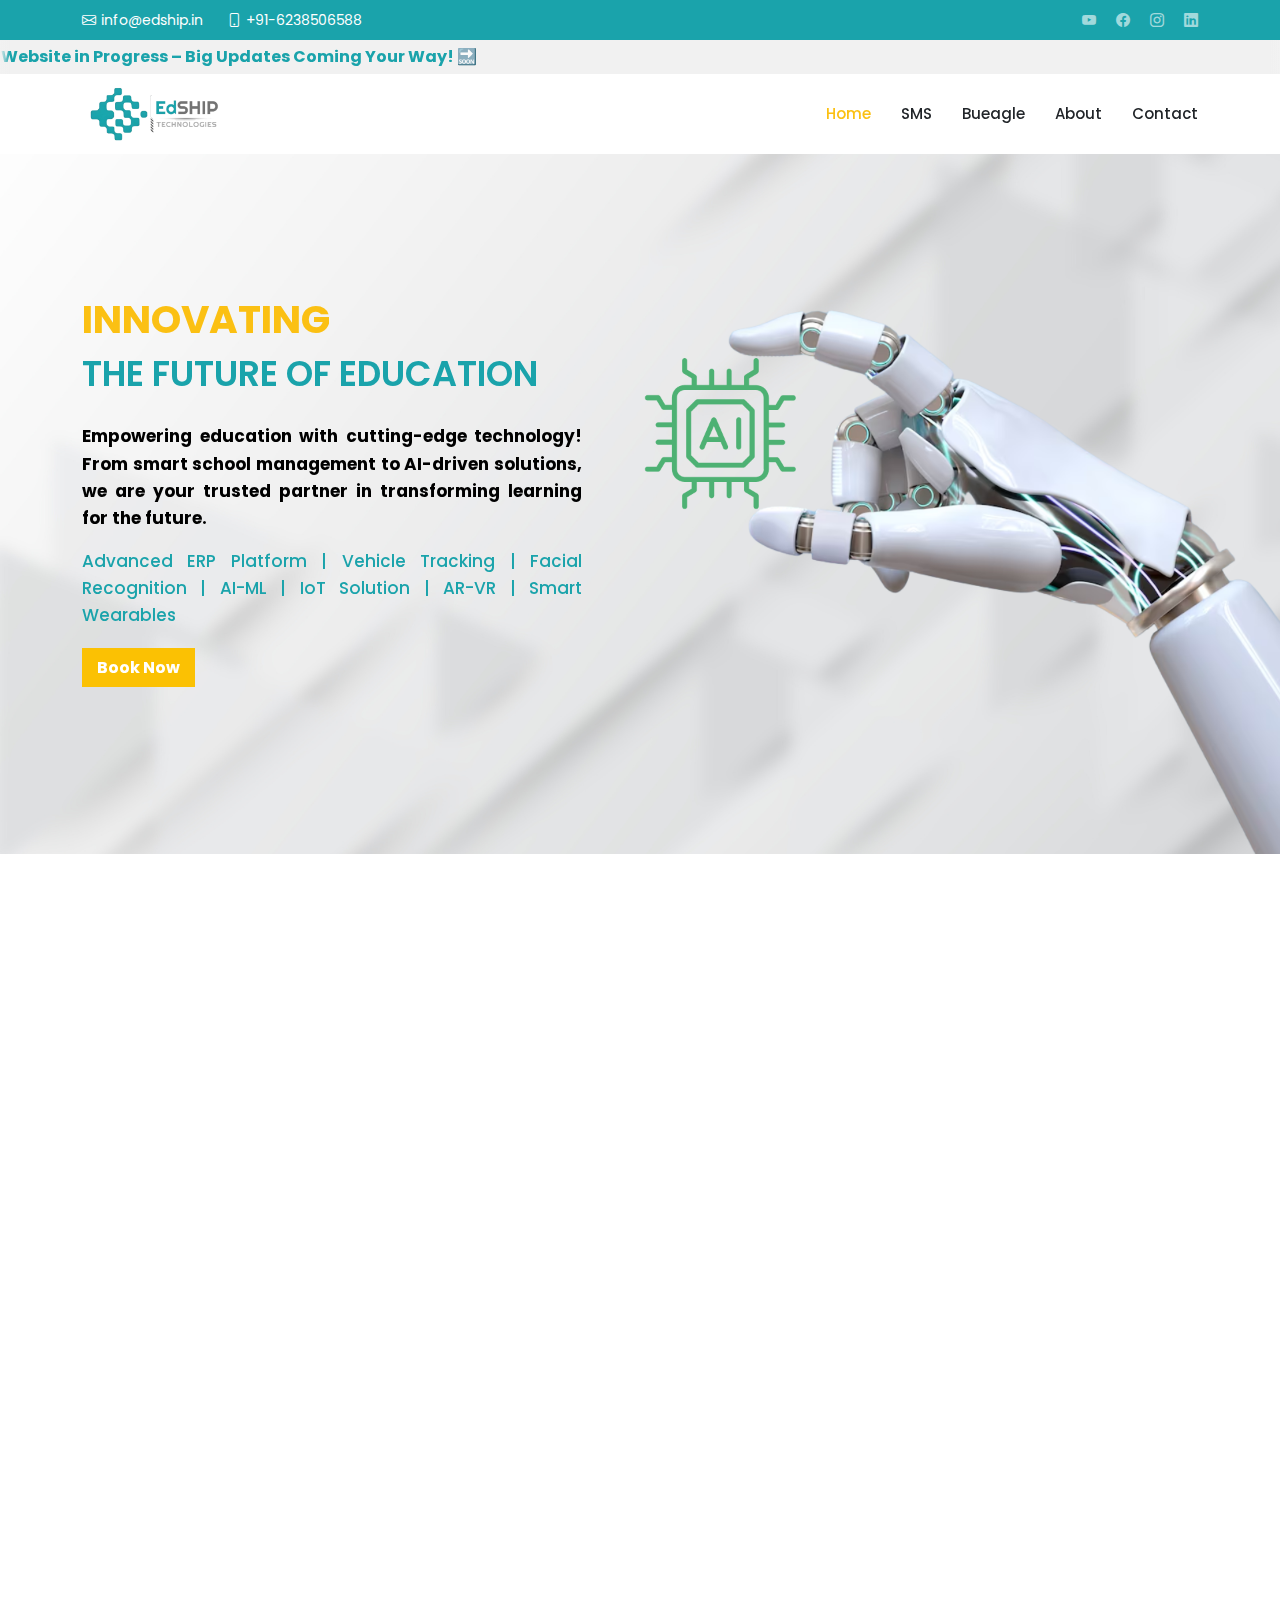
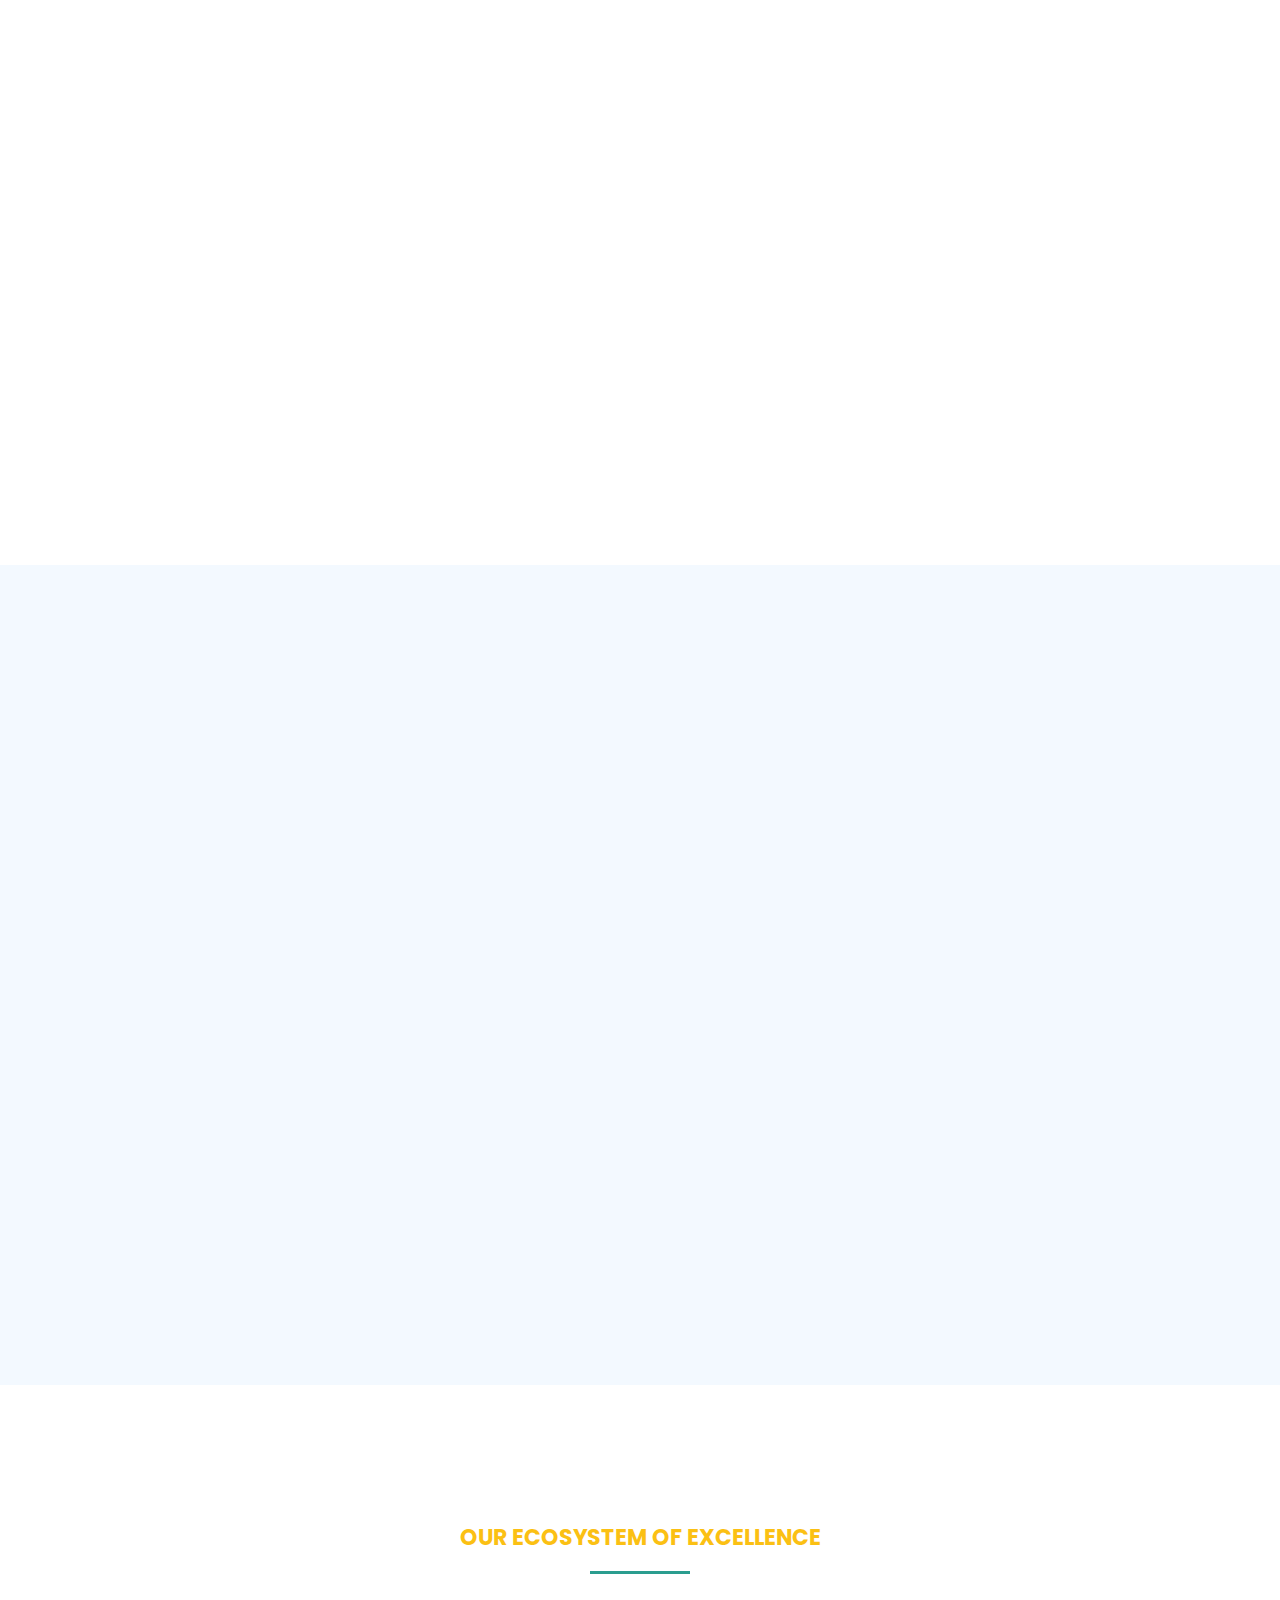
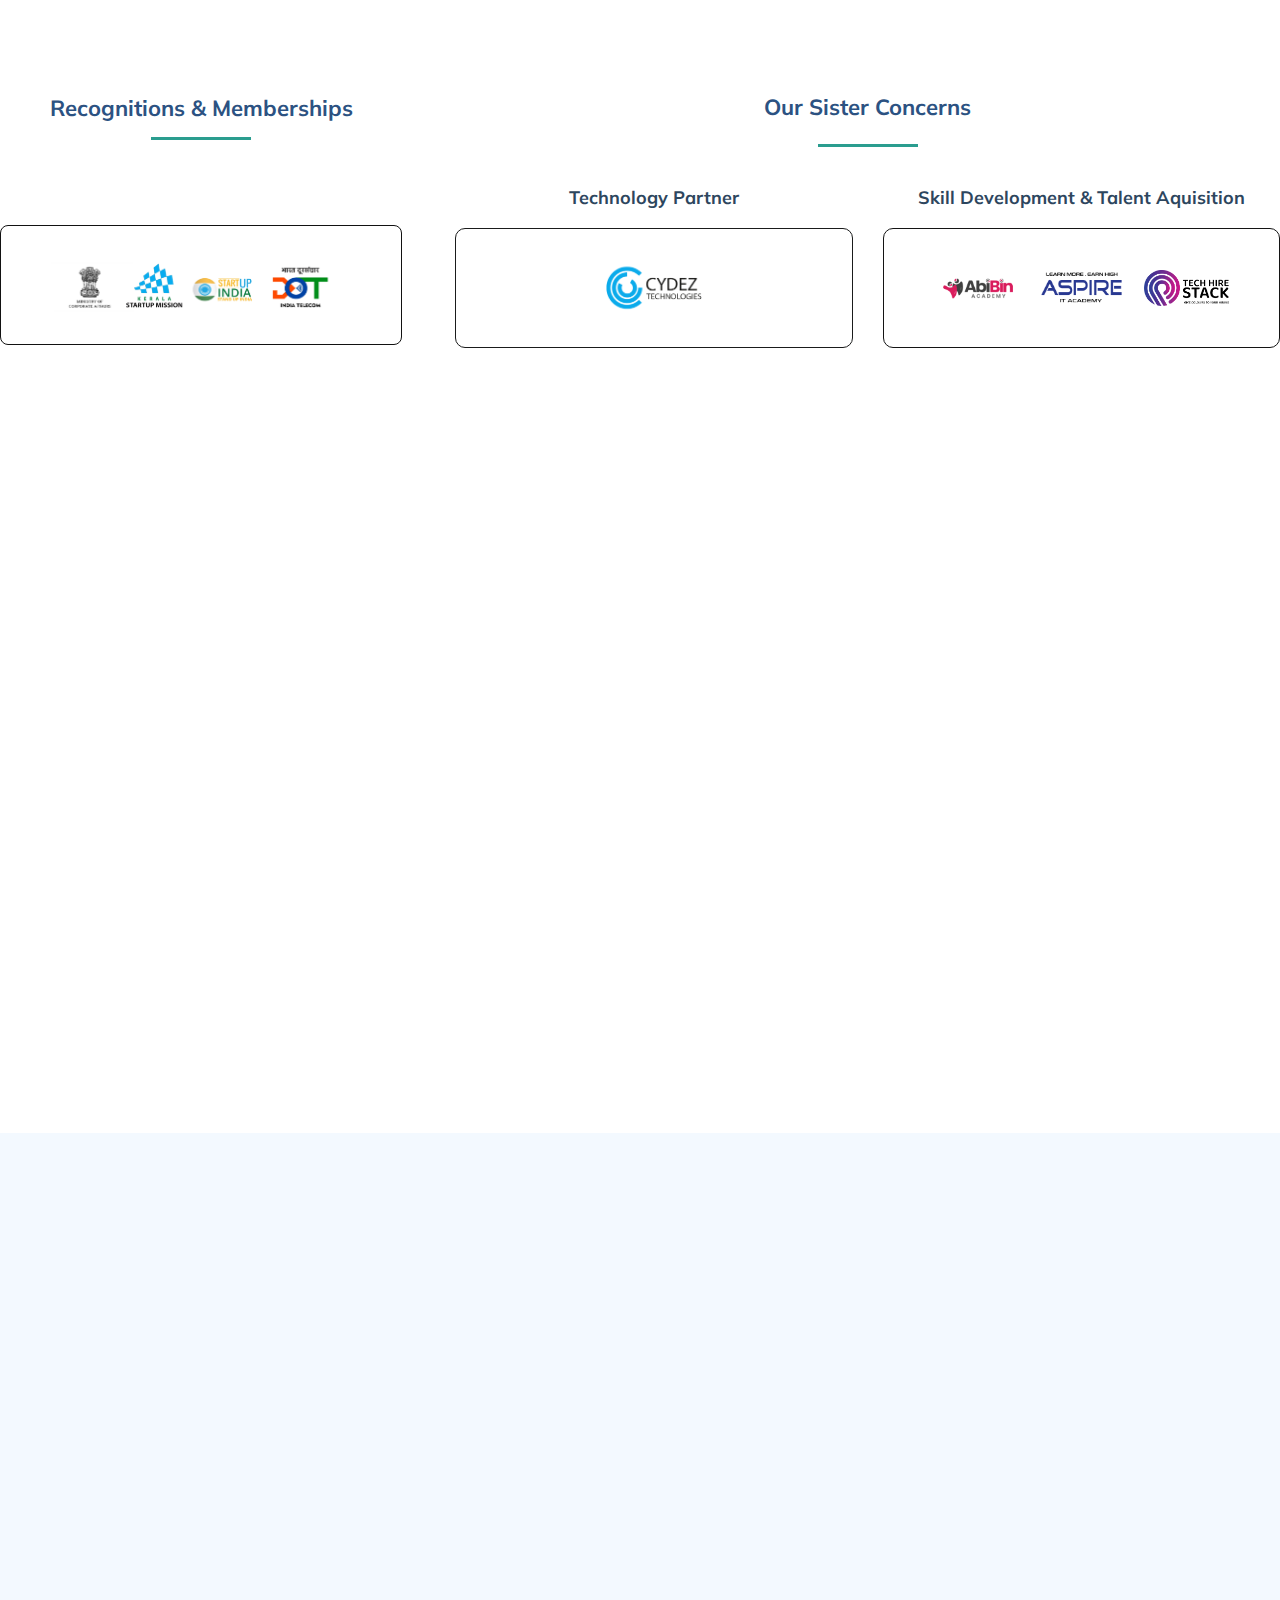
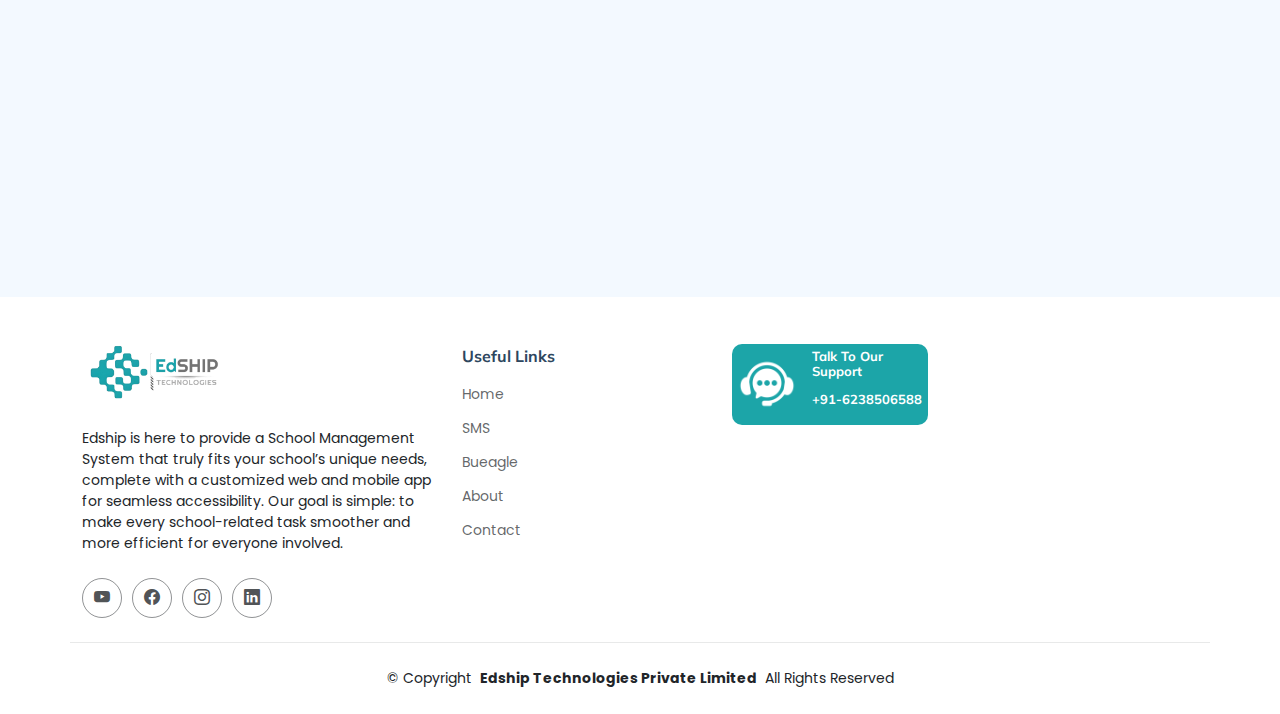
<file: index.html>
<!DOCTYPE html>
<html lang="en">

<head>
  <meta charset="utf-8">
  <meta content="width=device-width, initial-scale=1.0" name="viewport">
  <title>Advanced School Management System | Simplify School Administration Efficiently</title>
  <meta name="description" content="Discover an all-in-one School Management System designed to streamline school administration. Manage student data, class schedules, fee payments, and  reports with ease and efficiency.">
  <meta name="keywords" content="school management software, school administration system, best school management solution, education management software, school ERP in Kerala, school ERP in Kochi">
 <meta name="robots" content="index, follow">
 <link rel="canonical" href="https://edship.in/">
 <meta property="og:title" content="Optimize Your School’s Performance with Advanced Management Software" />
 <meta property="og:type" content="website" />
 <meta property="og:url" content="https://edship.in/" />
 <meta property="og:image" content="https://edship.in/images/edshiplogo-removebg-preview.png" />
 <meta property="og:description" content="Take your school’s efficiency to the next level with our advanced Education Management Software. Handle student data, scheduling, and reports  seamlessly in one powerful platform." />
 <meta property="og:site_name" content="Edship" />

<meta name="twitter:card" content="summary_large_image">
<meta name="twitter:title" content="Optimize School Administration with Advanced Management Software">
<meta name="twitter:description" content="Simplify school operations with our all-in-one Education Management System. Manage student records, class schedules, and performance reports efficiently.">
<meta name="twitter:image" content="https://edship.in/images/edshiplogo-removebg-preview.png">


  <!-- Favicons -->
  <link href="assets/img/favicon_logo.png" rel="icon">
  <link href="assets/img/apple-touch-icon.png" rel="apple-touch-icon">

  <!-- Fonts -->
  <link href="https://fonts.googleapis.com" rel="preconnect">
  <link href="https://fonts.gstatic.com" rel="preconnect" crossorigin>
  <link
    href="https://fonts.googleapis.com/css2?family=Roboto:ital,wght@0,100;0,300;0,400;0,500;0,700;0,900;1,100;1,300;1,400;1,500;1,700;1,900&family=Inter:wght@100;200;300;400;500;600;700;800;900&family=Nunito:ital,wght@0,200;0,300;0,400;0,500;0,600;0,700;0,800;0,900;1,200;1,300;1,400;1,500;1,600;1,700;1,800;1,900&display=swap"
    rel="stylesheet">

  <!-- Vendor CSS Files -->
  <link href="assets/vendor/bootstrap/css/bootstrap.min.css" rel="stylesheet">
  <link href="assets/vendor/bootstrap-icons/bootstrap-icons.css" rel="stylesheet">
  <link href="assets/vendor/aos/aos.css" rel="stylesheet">
  <link href="assets/vendor/glightbox/css/glightbox.min.css" rel="stylesheet">
  <link href="assets/vendor/swiper/swiper-bundle.min.css" rel="stylesheet">

  <!-- Main CSS File -->
  <link href="assets/css/main.css" rel="stylesheet">
  <!-- FontAwesome -->
  <link rel="stylesheet" href="assets/plugins/fontawesome/css/all.min.css">
  <!-- Animation -->
  <link rel="stylesheet" href="assets/plugins/animate-css/animate.css">
  <!-- slick Carousel -->
  <link rel="stylesheet" href="assets/plugins/slick/slick.css">
  <link rel="stylesheet" href="assets/plugins/slick/slick-theme.css">
  <!-- Colorbox -->
  <link rel="stylesheet" href="assets/plugins/colorbox/colorbox.css">

</head>

<body class="index-page">
  
  <header id="header" class="header sticky-top">

    <div class="topbar d-flex align-items-center">
      <div class="container d-flex justify-content-center justify-content-md-between">
        <div class="contact-info d-flex align-items-center">
          <i class="bi bi-envelope d-flex align-items-center"><a href="mailto:info@edship.in">info@edship.in</a></i>
          <i class="bi bi-phone d-flex align-items-center ms-4"><span>+91-6238506588</span></i>
        </div>
        <div class="social-links d-none d-md-flex align-items-center">
          <a href="https://www.youtube.com/@edshiptechnologies"><i class="bi bi-youtube"></i></a>
          <a href="https://www.facebook.com/edshiptechnologies" class="facebook"><i class="bi bi-facebook"></i></a>
          <a href="https://www.instagram.com/edshiptechnologies" class="instagram"><i class="bi bi-instagram"></i></a>
          <a href="https://www.linkedin.com/company/edshiptechnologies" class="linkedin"><i
              class="bi bi-linkedin"></i></a>
        </div>
      </div>
    </div><!-- End Top Bar -->
    <div class="marquee">
      <span>
          <!-- Qui inseriamo il testo o gli elementi che vogliamo fare scorrere -->
          Website in Progress – Big Updates Coming Your Way! 🔜
      </span>
 </div>
    <div class="branding d-flex align-items-cente">

      <div class="container position-relative d-flex align-items-center justify-content-between">
        <a href="index.html" class="logo d-flex align-items-center">

          <img src="assets/img/Edship_logo.png" alt="">

        </a>

        <nav id="navmenu" class="navmenu">
          <ul>
            <li><a href="#" class="active">Home</a></li>
            <li><a href="sms.html">SMS</a></li>
            <li><a href="bueagle.html">Bueagle</a></li>
            <li><a href="about.html">About</a></li>
            <li><a href="contact.html">Contact</a></li>
          </ul>
          <i class="mobile-nav-toggle d-xl-none bi bi-list"></i>
        </nav>
      </div>

    </div>
    
  </header>
  <main class="main">

    <div class="banner-carousel banner-carousel-1 mb-0">
      <div class="banner-carousel-item" data-bg="assets/img/slider-main/Edship.png"
        style="background-image:url(assets/img/slider-main/Edship.png);">
        <div class="slider-content text-left">
          <div class="container h-100">
            <div class="row align-items-center h-100">
              <div class="col-md-12 ">
                <h2 class="slide-title" data-animation-in="slideInLeft">INNOVATING </h2>
                <h3 class="slide-sub-title highlighted-class2" data-animation-in="slideInRight">THE FUTURE OF EDUCATION
                </h3>
                <p class="responsive-text" data-animation-in="slideInDown">
                  Empowering education with cutting-edge technology! From smart school management to AI-driven
                  solutions, we are your trusted partner in transforming learning for the future.
                </p>
                <p class="responsive-text respsubtext" data-animation-in="slideInDown">
                  Advanced ERP Platform | Vehicle Tracking | Facial Recognition | AI-ML | IoT Solution | AR-VR | Smart
                  Wearables
                </p>
                <p data-animation-in="slideInLeft" data-duration-in="1.2">
                  <a href="#" class="slide-title-box" id="openPopup">Book Now</a>

                </p>
              </div>
            </div>
          </div>
        </div>
      </div>

      <div class="banner-carousel-item" style="background-image:url(assets/img/slider-main/SMS.png)">
        <div class="slider-content" style="text-align: right;">
          <div class="container h-100">
            <div class="row align-items-center h-100">
              <div class="col-md-12">
                <h3 class="slide-title" data-animation-in="fadeIn">THE ADVANCED</h3>
                <h3 class="slide-sub-title highlighted-class2" data-animation-in="slideInLeft">SCHOOL MANAGEMENT
                  SOFTWARE</h3>
                <p class="responsive-text-righttext" data-animation-in="slideInDown">
                  Transforming education with a powerful, all-in-one School Management System! Our advanced ERP
                  streamlines administration, enhances security, and drives efficiency with AI, IoT, and automation.
                </p>
                <p class="responsive-text-righttext respsubtext" data-animation-in="slideInDown">
                  School Administration | Attendance & Fee Management | Student & Vehicle Tracking | Timetables & Exams
                  | AI-ML Insights
                </p>
                <p data-animation-in="slideInRight" style="text-align: right;">
                  <a href="#" class="slide-title-box">Book Now</a>
                </p>

              </div>
            </div>
          </div>
        </div>
      </div>

      <div class="banner-carousel-item" style="background-image:url(assets/img/slider-main/Bueagle.png)">
        <div class="slider-content text-right">
          <div class="container h-100">
            <div class="row align-items-center h-100">
              <div class="col-md-12">
                <h2 class="slide-title" data-animation-in="slideInDown">BUEAGLE</h2>
                <h3 class="slide-sub-title highlighted-class2" data-animation-in="fadeIn">AN EAGLE TO WATCH YOUR
                  BELOVEDS!</h3>
                <p class="responsive-text" class="slide-paragraph" data-animation-in="slideInRight">Next-Gen Student and
                  vehicle tracking
                  solutions for smarter, safer schools. With real-time GPS
                  tracking , AI-powered analytics, and IoT-driven
                  automation,
                  we ensure complete visibility and security
                  for students, staff and school fleets.</p>
                <p class="responsive-text respsubtext" class="slide-paragraph" data-animation-in="slideInRight">
                  Real-Time GPS Tracking | Student Tracking | Route
                  Optimization | Geofencing & Alerts | AI-ML Insights</p>
                <div data-animation-in="slideInLeft">
                  <a href="#" class="slide-title-box ">Book Now</a>
                </div>
              </div>
            </div>
          </div>
        </div>
      </div>
    </div>
    <!-- pipup -->
    <div id="popup" class="popup">
      <div class="popup-content">
        <span class="close-btn" id="closePopup">&times;</span>
        <h2>Book Your Slot</h2>
        <form>
          <input type="text" placeholder="Full Name" required />
          <input type="tel" placeholder="Phone Number" required />
          <input type="email" placeholder="Email Address" required />
          <textarea placeholder="Your Message (optional)"></textarea>
          <button type="submit">Submit</button>
        </form>
      </div>
    </div>

    
    <!-- About Section -->
    <section id="about" class="about section">

      <div class="container" data-aos="fade-up" data-aos-delay="100">

        <div class="row gy-4 align-items-center justify-content-between">

          <div class="col-xl-5" data-aos="fade-up" data-aos-delay="200">
            <span class="blogstyle">MORE ABOUT US</span>
            <h2 class="sub_heading">SMART SOLUTIONS REDEFINED - <br>TRANSFORMING <span
                class="highlighted-class3"><i>EDUCATION ,RETAIL ,AND LOGISTICS!</i></span></h2>
            <p class="about-description">we are committed to driving innovation across multiple industries, extending
              beyond education into retail, inventory management, and logistics. Our expertise in IoT, AI-driven
              automation, and smart technology solutions enables businesses to enhance efficiency, security, and
              real-time tracking capabilities.
            </p>



          </div>

          <div class="col-xl-6" data-aos="fade-up" data-aos-delay="300">
            <div class="image-wrapper">
              <div class="images position-relative" data-aos="zoom-out" data-aos-delay="400">
                <img src="assets/img/About/about-5.png" alt="Business Meeting" class="img-fluid main-image rounded-4">
                <img src="assets/img/About/about-2.png" alt="Team Discussion" class="img-fluid small-image rounded-4">
              </div>

            </div>
          </div>
        </div>

      </div>

    </section><!-- /About Section -->

    <!-- Features Section -->
    <section id="features" class="features section">

      <div class="container section-title" data-aos="fade-up">
        <h2 class="blogstyle">WHAT WE PROVIDE INNOVATIVE SOLUTIONS FOR</h2>
        <h3 class="sub_heading">SMARTER, SAFER, AND MORE <span class="highlighted-class1">EFFICIENT SCHOOLS</span></h3>
      </div><!-- End Section Title -->
      <div class="container" data-aos="fade-up">

        <ul class="nav nav-tabs row gy-4 d-flex">

          <li class="nav-item col-6 col-md-4 col-lg-2">
            <a class="nav-link active show" data-bs-toggle="tab" data-bs-target="#features-tab-1">
              <div class="erp-logo"></div>
              <h4 class="sub_heading">SMS</h4>
            </a>
          </li><!-- End Tab 1 Nav -->

          <li class="nav-item col-6 col-md-4 col-lg-2">
            <a class="nav-link" data-bs-toggle="tab" data-bs-target="#features-tab-2">
              <div class="AI-logo"></div>
              <h4 class="sub_heading">AI & BOTS</h4>
            </a>
          </li><!-- End Tab 2 Nav -->

          <li class="nav-item col-6 col-md-4 col-lg-2">
            <a class="nav-link" data-bs-toggle="tab" data-bs-target="#features-tab-3">
              <div class="BUS-logo"></div>
              <h4 class="sub_heading">BUEAGLE</h4>
            </a>
          </li><!-- End Tab 3 Nav -->

          <li class="nav-item col-6 col-md-4 col-lg-2">
            <a class="nav-link" data-bs-toggle="tab" data-bs-target="#features-tab-4">
              <div class="FACE-logo"></div>
              <h4 class="sub_heading">BIOMETRICS</h4>
            </a>
          </li><!-- End Tab 4 Nav -->

          <li class="nav-item col-6 col-md-4 col-lg-2">
            <a class="nav-link" data-bs-toggle="tab" data-bs-target="#features-tab-5">
              <div class="WATCH-logo"></div>
              <h4 class="sub_heading">IOT</h4>
            </a>
          </li><!-- End Tab 5 Nav -->

          <li class="nav-item col-6 col-md-4 col-lg-2">
            <a class="nav-link" data-bs-toggle="tab" data-bs-target="#features-tab-6">
              <div class="VR-logo"></div>
              <h4 class="sub_heading">AR/VR</h4>
            </a>
          </li><!-- End Tab 6 Nav -->

        </ul>

        <div class="tab-content">

          <div class="tab-pane fade active show" id="features-tab-1">
            <div class="row gy-4  align-items-center ">
              <div class="col-lg-8 order-2 order-lg-1" data-aos="fade-up" data-aos-delay="100">
                <h4 class="sub_heading">ADVANCE ERP SOLUTIONS</h4>
                <p>
                  Streamlining School Operations with an Integrated ERP
                </p>
                <ul>
                  <li><i class="bi bi-check-circle-fill"></i> Centralized student, staff, and fee management.</li>
                  <li><i class="bi bi-check-circle-fill"></i> Automated attendance, timetable, and exam modules.</li>
                  <li><i class="bi bi-check-circle-fill"></i> Real-time communication between teachers, parents, and
                    administrators.</li>
                </ul>
                <p>
                  Empowering schools with an all-in-one digital ecosystem for seamless administration
                </p>
              </div>
              <div class="col-lg-4 order-1 order-lg-2 text-center" data-aos="fade-up" data-aos-delay="200">
                <img src="assets/img/Logo/SMS (2).png" alt="" class="img-fluid">
              </div>
            </div>
          </div><!-- End Tab Content 1 -->

          <div class="tab-pane fade" id="features-tab-2">
            <div class="row gy-4 align-items-center">
              <div class="col-lg-8 order-2 order-lg-1">
                <h4 class="sub_heading">AI-POWERED INSIGHTS & CHATBOTS</h4>
                <p>
                  Enhancing Engagement & Efficiency with AI-Driven Solutions
                </p>
                <ul>
                  <li><i class="bi bi-check-circle-fill"></i> AI-powered virtual assistants for student inquiries and
                    administrative support.</li>
                  <li><i class="bi bi-check-circle-fill"></i> Predictive analytics for academic performance and
                    decision-making.</li>
                  <li><i class="bi bi-check-circle-fill"></i> Automated workflows for attendance, leave, and
                    notifications.</li>
                </ul>
                <p>
                  Bringing intelligent automation to education and management processes
                </p>
              </div>
              <div class="col-lg-4 order-1 order-lg-2 text-center">
                <img src="assets/img/Logo/AI (2).png" alt="" class="img-fluid">
              </div>
            </div>
          </div><!-- End Tab Content 2 -->

          <div class="tab-pane fade" id="features-tab-3">
            <div class="row gy-4 align-items-center">
              <div class="col-lg-8 order-2 order-lg-1">
                <h4 class="sub_heading">STUDENT & VEHICLE TRACKING</h4>
                <p>
                  Safe & Smart School Transport Management
                </p>
                <ul>
                  <li><i class="bi bi-check-circle-fill"></i> GPS and Smart ID card based student tracking for real-time
                    visibility.</li>
                  <li><i class="bi bi-check-circle-fill"></i> Route optimization and automated notifications for parents
                    & school admins.</li>
                  <li><i class="bi bi-check-circle-fill"></i> Live dashboard with insights on transport efficiency and
                    safety.</li>
                </ul>
                <p>
                  Ensuring student safety and transport efficiency with IoT-powered tracking solutions.
                </p>
              </div>
              <div class="col-lg-4 order-1 order-lg-2 text-center">
                <img src="assets/img/Logo/bus (2).png" alt="" class="img-fluid">
              </div>
            </div>
          </div><!-- End Tab Content 3 -->

          <div class="tab-pane fade" id="features-tab-4">
            <div class="row gy-4 align-items-center">
              <div class="col-lg-8 order-2 order-lg-1">
                <h4 class="sub_heading">FACIAL RECOGNITION & BIOMETRICS</h4>
                <p>
                  Seamless Access & Security with Smart Biometrics
                </p>
                <ul>
                  <li><i class="bi bi-check-circle-fill"></i> AI-based facial recognition for automated attendance
                    tracking.</li>
                  <li><i class="bi bi-check-circle-fill"></i> Secure access control for students, staff, and visitors.
                  </li>
                  <li><i class="bi bi-check-circle-fill"></i> Integration with school ERP for real-time data updates.
                  </li>
                </ul>
                <p>
                  Enhancing school security and operational efficiency with biometric intelligence.
                </p>
              </div>
              <div class="col-lg-4 order-1 order-lg-2 text-center">
                <img src="assets/img/Logo/Biometrix (1).png" alt="" class="img-fluid">
              </div>
            </div>
          </div><!-- End Tab Content 4 -->

          <div class="tab-pane fade" id="features-tab-5">
            <div class="row gy-4 align-items-center">
              <div class="col-lg-8 order-2 order-lg-1">
                <h4 class="sub_heading">IOT & SMART WEARABLES</h4>
                <p>
                  Revolutionizing Student Safety & Connectivity
                </p>
                <ul>
                  <li><i class="bi bi-check-circle-fill"></i> IoT-enabled smart ID cards for attendance & location
                    tracking.</li>
                  <li><i class="bi bi-check-circle-fill"></i> Wearable devices for student health monitoring and
                    emergency alerts.</li>
                  <li><i class="bi bi-check-circle-fill"></i> Cloud-based analytics for real-time student insights.</li>
                </ul>
                <p>
                  Blending innovation with safety for a smarter, connected learning environment.
                </p>
              </div>
              <div class="col-lg-4 order-1 order-lg-2 text-center">
                <img src="assets/img/Logo/IOT (1).png" alt="" class="img-fluid">
              </div>
            </div>
          </div><!-- End Tab Content 5 -->

          <div class="tab-pane fade" id="features-tab-6">
            <div class="row gy-4 align-items-center">
              <div class="col-lg-8 order-2 order-lg-1">
                <h4 class="sub_heading">AR/VR & ROBOTICS LAB</h4>
                <p>
                  Immersive Learning Through AR, VR & Robotics
                </p>
                <ul>
                  <li><i class="bi bi-check-circle-fill"></i> Virtual reality classrooms for interactive learning
                    experiences.</li>
                  <li><i class="bi bi-check-circle-fill"></i> AI-driven robotics labs for hands-on STEM education.</li>
                  <li><i class="bi bi-check-circle-fill"></i> Augmented reality tools for better engagement in science &
                    technology.</li>
                </ul>
                <p>
                  Revolutionizing education with futuristic, hands-on learning methodologies.
                </p>
              </div>
              <div class="col-lg-4 order-1 order-lg-2 text-center">
                <img src="assets/img/Logo/AR VR (1).png" alt="" class="img-fluid">
              </div>
            </div>
          </div><!-- End Tab Content 6 -->

        </div>

      </div>

    </section><!-- /Features Section -->


    <!-- Services Section -->
    <section id="services" class="about1 section light-background">

      <!-- Section Title -->


      <div class="content">
        <div class="container">
          <div class="row">
            <div class="col-lg-6 mb-4 mb-lg-0">
              <img src="assets/img/img_long_5.png" alt="Image" class="img-fluid img-overlap" data-aos="zoom-out">
            </div>
            <div class="col-lg-5 ml-auto" data-aos="fade-up" data-aos-delay="100">
              <h3 class="sub_heading blogstyle" style="color: #fbc013;">WHY CHOOSE EDSHIP?</h3>
              <h2 class="sub_heading mb-4">
                TRUSTED BY 100+ <span class="highlighted-class">HAPPY CUSTOMERS</span>
                WITH OUR <span class="highlighted-class">PARTNERS COLLABORATION!</span>
              </h2>
              <p style="color: black;">
                At Edship, we combine cutting-edge technology with practical solutions to revolutionize education,
                logistics, and business operations. Our commitment to innovation, security, and efficiency ensures that
                institutions and enterprises thrive in the digital era.
              </p>

              <div class="row my-5">
                <div class="col-lg-12 d-flex align-items-start mb-4">
                  <i class="bi bi-check-circle-fill me-2 display-6"></i>
                  <div>

                    <p style="color: black;">Innovative Solutions – AI, IoT, AR/VR, and automation for future-ready
                      institutions.</p>
                  </div>
                </div>
                <div class="col-lg-12 d-flex align-items-start mb-4">
                  <i class="bi bi-check-circle-fill me-2 display-6"></i>
                  <div>
                    <!-- <h4 class="m-0 h5 text-white">Love organic foods</h4> -->
                    <p style="color: black;">Scalability & Customization – Flexible solutions tailored to diverse needs.
                    </p>
                  </div>
                </div>
                <div class="col-lg-12 d-flex align-items-start mb-4">
                  <i class="bi bi-check-circle-fill me-2 display-6"></i>
                  <div>
                    <!-- <h4 class="m-0 h5 text-white">Sell vegies</h4> -->
                    <p style="color: black;">Seamless Integration – Easy adoption with existing systems for smooth
                      operations. </p>
                  </div>
                </div>
                <div class="col-lg-12 d-flex align-items-start">
                  <i class="bi bi-check-circle-fill me-2 display-6"></i>
                  <div>
                    <!-- <h4 class="m-0 h5 text-white">Sell vegies</h4> -->
                    <p style="color: black;">Seamless Integration – Easy adoption with existing systems for smooth
                      operations. </p>
                  </div>
                </div>
              </div>
            </div>
          </div>
        </div>
      </div>


    </section><!-- /Services Section -->



    <section id="clients" class="clients section light-background">
      <div class="eco-wrapper">
        <header>
          <h1 class="eco-heading">OUR ECOSYSTEM OF EXCELLENCE</h1>
          <div class="eco-separator"></div>
        </header>
      </div>
    </section>

        <div class="eco-grid">
          <!-- Recognitions & Memberships Section -->
          <section class="eco-column">
            <h2 class="eco-column-title">Recognitions & Memberships</h2>
            <div class="eco-separator"></div>
            <div class="eco-box-offset">
              <img loading="lazy" decoding="async" width="300" height="70"
                src="assets/img/Logo/1.png"
                class="attachment-large size-large wp-image-22869" alt="AWS EdStart">
            </div>
          </section>

          <!-- Sister Concern Section Container -->
          <div class="eco-double-column">
            <h2 class="eco-column-title eco-main-title">Our Sister Concerns</h2>
            <div class="eco-separator"></div>

            <div class="eco-row">
              <!-- Technology Partner Subdivision -->
              <div class="eco-card">
                <h3 class="eco-card-title">Technology Partner</h3>
                <div class="eco-box">
                  <a href="https://cydeztechnologies.com/">
                    <img loading="lazy" decoding="async" width="145" height="68"
                      src="assets/img/Logo/cydez logo.png"
                      class="attachment-large size-large wp-image-22868" alt="appscale academy">
                    </a>
                </div>
              </div>

              <!-- Skill Development Subdivision -->
              <div class="eco-card">
                <h3 class="eco-card-title">Skill Development & Talent Aquisition</h3>
                <div class="eco-box-images">
                  <a href="https://www.abibinacademy.com/">
                    <img src="assets/img/Logo/Abibin Academy.png">
                  </a>
                  <a href="https://aspireitacademy.in/">
                    <img src="assets/img/Logo/logo (1) (1).png" >
                  </a>
                  <a href="https://techhirestack.com/">
                    <img src="assets/img/Logo/tech hire stack.png">
                  </a>
                </div>
              </div>
            </div>
          </div>
        </div>
      </div>
    </section>
    <section id="recent-posts" class="recent-posts section">

      <!-- Section Title -->
      <div class="container section-title" data-aos="fade-up">
        <h2 class="blogstyle">BLOGS</h2>
        <h3 class="sub_heading">CHECK OUT <span class="highlighted-class1">LATEST NEWS</span></h3>
      </div><!-- End Section Title -->

      <div class="container">

        <div class="row gy-5">

          <div class="col-xl-4 col-md-6">
            <div class="post-item position-relative h-100" data-aos="fade-up" data-aos-delay="100">

              <div class="post-img position-relative overflow-hidden">
                <img src="assets/img/blog/blog-1.jpg" class="img-fluid" alt="">
                <span class="post-date">December 12</span>
              </div>

              <div class="post-content d-flex flex-column">

                <h3 class="post-title">Coming Soon......!</h3>

                <div class="meta d-flex align-items-center">
                  <div class="d-flex align-items-center">
                    <i class="bi bi-person"></i> <span class="ps-2">Julia Parker</span>
                  </div>
                  <span class="px-3 text-black-50">/</span>
                  <div class="d-flex align-items-center">
                    <i class="bi bi-folder2"></i> <span class="ps-2">Politics</span>
                  </div>
                </div>

                <hr>

                <a href="#" class="readmore stretched-link"><span>Read More</span><i class="bi bi-arrow-right"></i></a>

              </div>

            </div>
          </div><!-- End post item -->

        </div>

      </div>

    </section>



    <!-- Faq Section -->
    <section class="faq-9 faq section light-background" id="faq">

      <div class="container">
        <div class="row">

          <div class="col-lg-5" data-aos="fade-up">

            <img src="assets/img/FAQImage.png" alt="Image" class="faq-arrow" data-aos="zoom-out">
          </div>

          <div class="col-lg-7" data-aos="fade-up" data-aos-delay="300">
            <div class="faq-container">

              <div class="faq-item faq-active">
                <h3>What makes your School Management ERP different from others?</h3>
                <div class="faq-content">
                  <p>Our ERP is an all-in-one platform that integrates AI-driven analytics, automated administration,
                    and seamless communication. This helps schools save time, reduce manual work, and improve
                    decision-making with real-time insights.</p>
                </div>
                <i class="faq-toggle bi bi-chevron-right"></i>
              </div><!-- End Faq item-->

              <div class="faq-item">
                <h3>How does the student and vehicle tracking system (Bueagle) work?</h3>
                <div class="faq-content">
                  <p>Bueagle uses real-time GPS tracking, geofencing, and AI-powered route optimization to ensure
                    student safety, reduce transportation delays, and provide live updates to parents and school
                    administrators. This enhances security and builds trust with parents.</p>
                </div>
                <i class="faq-toggle bi bi-chevron-right"></i>
              </div><!-- End Faq item-->

              <div class="faq-item">
                <h3>Is facial recognition safe and reliable for student attendance?</h3>
                <div class="faq-content">
                  <p>Yes! Our advanced facial recognition system ensures secure, contactless, and accurate attendance
                    tracking. Schools benefit from reduced manual errors, automated record-keeping, and improved
                    security.</p>
                </div>
                <i class="faq-toggle bi bi-chevron-right"></i>
              </div><!-- End Faq item-->

              <div class="faq-item">
                <h3>How can AI and IoT improve school operations?</h3>
                <div class="faq-content">
                  <p>AI helps schools analyze performance data, optimize resources, and automate tasks like attendance,
                    scheduling, and communication. IoT-enabled smart wearables and devices enhance safety, monitoring,
                    and real-time alerts, ensuring a safer learning environment.</p>
                </div>
                <i class="faq-toggle bi bi-chevron-right"></i>
              </div><!-- End Faq item-->

              <div class="faq-item">
                <h3>Do you offer customized solutions for schools of different sizes?</h3>
                <div class="faq-content">
                  <p>Absolutely! Our solutions are scalable and customizable to meet the unique needs of schools, from
                    small institutions to large educational networks. This ensures that every school gets a solution
                    tailored to its requirements without unnecessary costs.</p>
                </div>
                <i class="faq-toggle bi bi-chevron-right"></i>
              </div><!-- End Faq item-->

              <div class="faq-item">
                <h3>How can AR/VR and robotics labs benefit students?</h3>
                <div class="faq-content">
                  <p>Immersive AR/VR experiences and hands-on robotics learning make education more engaging,
                    interactive, and future-ready. Schools using these technologies improve student comprehension,
                    retention, and interest in STEM subjects, preparing them for the digital age.</p>
                </div>
                <i class="faq-toggle bi bi-chevron-right"></i>
              </div>

              <div class="faq-item">
                <h3>What are your pricing plans?</h3>
                <div class="faq-content">
                  <p>Our pricing is flexible and tailored to fit the unique needs of each school, whether small
                    institutions or large educational networks. We offer competitive and scalable plans based on
                    features, student count, and customization requirements. Reach out to us today for a personalized
                    quote and the best pricing for your institution!</p>
                </div>
                <i class="faq-toggle bi bi-chevron-right"></i>
              </div><!-- End Faq item-->

            </div>
          </div>

        </div>
      </div>
    </section><!-- /Faq Section -->


  </main>

  <footer id="footer" class="footer">

    <div class="container footer-top">
      <div class="row gy-4">
        <div class="col-lg-4 col-md-6 footer-about">
          <a href="index.html" class="logo d-flex align-items-center">
            <img src="assets/img/Edship_logo.png" alt="">
          </a>
          <div class="footer-contact pt-3">
            <p>Edship is here to provide a School Management System that truly fits your school’s unique needs, complete
              with a customized web and mobile app for seamless accessibility. Our goal is simple: to make every
              school-related task smoother and more efficient for everyone involved.</p>
          </div>
          <div class="social-links d-flex mt-4">
            <a href="https://www.youtube.com/@edshiptechnologies"><i class="bi bi-youtube"></i></a>
            <a href="https://www.facebook.com/edshiptechnologies"><i class="bi bi-facebook"></i></a>
            <a href="https://www.instagram.com/edshiptechnologies"><i class="bi bi-instagram"></i></a>
            <a href="https://www.linkedin.com/company/edshiptechnologies"><i class="bi bi-linkedin"></i></a>
          </div>
        </div>



        <div class="col-lg-2 col-md-3 footer-links">
          <h4>Useful Links</h4>
          <ul>
            <li><a href="#">Home</a></li>
            <li><a href="sms.html">SMS</a></li>
            <li><a href="#">Bueagle</a></li>
            <li><a href="#">About</a></li>
            <li><a href="#">Contact</a></li>

          </ul>
        </div>
        <!-- <div class="col-lg-2 col-md-3 footer-links">
          <img class="footer-talk" src="assets/img/Logo/talk to our support (2).png">
        </div> -->
        <div class="col-lg-4 col-md-6 footer-support">
          <div class="support-container">
            <img class="support-icon" src="assets/img/Logo/TakeToUs.png" alt="Support Icon">
            <div class="support-text">
              <h4 style="color: white;">Talk To Our Support</h4>
              <h4 style="color: white;">+91-6238506588</h4>
            </div>
          </div>
        </div>
      </div>
    </div>

    <div class="container copyright text-center mt-4">
      <p>© <span>Copyright</span> <strong class="px-1 sitename">Edship Technologies Private Limited</strong> <span>All
          Rights Reserved</span></p>
    </div>

  </footer>

  <!-- Scroll Top -->
  <a href="#" id="scroll-top" class="scroll-top d-flex align-items-center justify-content-center"><i
      class="bi bi-arrow-up-short"></i></a>

  <script>
    document.querySelectorAll('.banner-carousel-item').forEach(item => {
      const bg = item.getAttribute('data-bg');
      item.style.setProperty('--mobile-blur-bg', `url(${bg})`);
    });
  </script>
  <!-- Vendor JS Files -->
  <script src="assets/vendor/bootstrap/js/bootstrap.bundle.min.js"></script>
  <script src="assets/vendor/php-email-form/validate.js"></script>
  <script src="assets/vendor/aos/aos.js"></script>
  <script src="assets/vendor/glightbox/js/glightbox.min.js"></script>
  <script src="assets/vendor/swiper/swiper-bundle.min.js"></script>
  <script src="assets/vendor/purecounter/purecounter_vanilla.js"></script>
  <script src="assets/plugins/jQuery/jquery.min.js"></script>

  <!-- Slick Carousel -->
  <script src="assets/plugins/slick/slick.min.js"></script>
  <script src="assets/plugins/slick/slick-animation.min.js"></script>
  <!-- Color box -->
  <script src="assets/plugins/colorbox/jquery.colorbox.js"></script>
  <!-- shuffle -->
  <script src="assets/plugins/shuffle/shuffle.min.js" defer></script>

  <!-- Main JS File -->
  <script src="assets/js/main.js"></script>

</body>

</html>
</file>
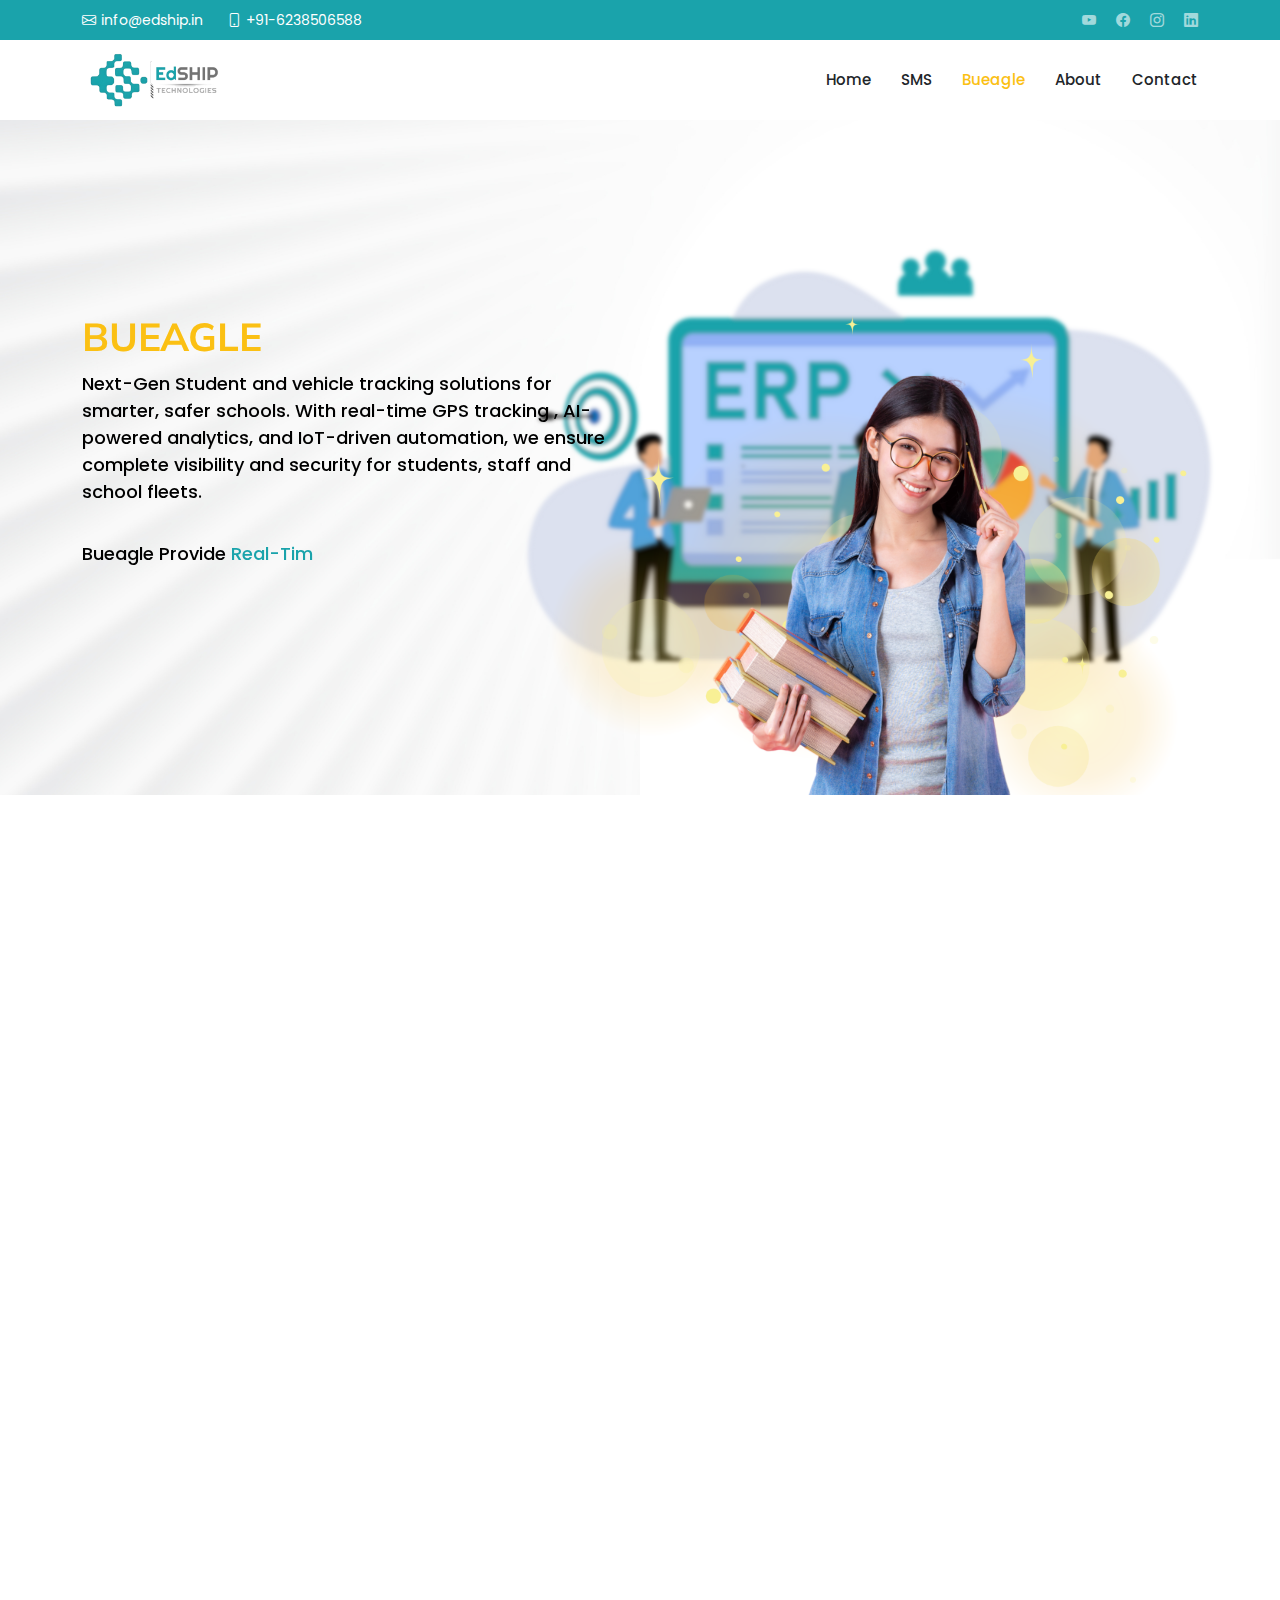
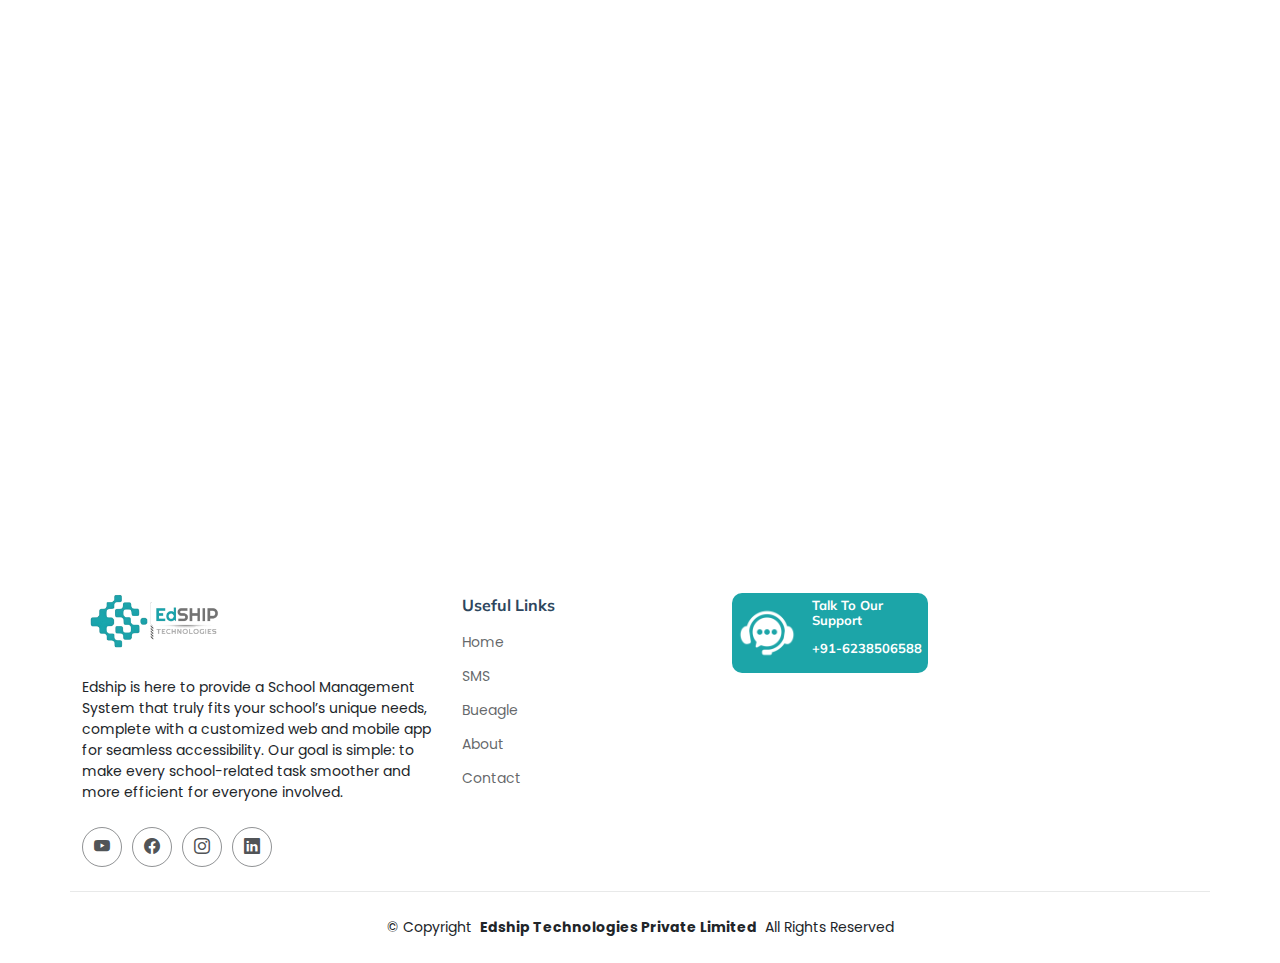
<file: bueagle.html>
<!DOCTYPE html>
<html lang="en">

<head>
  <meta charset="utf-8">
  <meta content="width=device-width, initial-scale=1.0" name="viewport">
  <title>Bueagle</title>
  <meta name="description" content="">
  <meta name="keywords" content="">

  <!-- Favicons -->
  <link href="assets/img/favicon_logo.png" rel="icon">
  <link href="assets/img/apple-touch-icon.png" rel="apple-touch-icon">

  <!-- Fonts -->
  <link href="https://fonts.googleapis.com" rel="preconnect">
  <link href="https://fonts.gstatic.com" rel="preconnect" crossorigin>
  <link href="https://fonts.googleapis.com/css2?family=Roboto:ital,wght@0,100;0,300;0,400;0,500;0,700;0,900;1,100;1,300;1,400;1,500;1,700;1,900&family=Inter:wght@100;200;300;400;500;600;700;800;900&family=Nunito:ital,wght@0,200;0,300;0,400;0,500;0,600;0,700;0,800;0,900;1,200;1,300;1,400;1,500;1,600;1,700;1,800;1,900&display=swap" rel="stylesheet">

  <!-- Vendor CSS Files -->
  <link href="assets/vendor/bootstrap/css/bootstrap.min.css" rel="stylesheet">
  <link href="assets/vendor/bootstrap-icons/bootstrap-icons.css" rel="stylesheet">
  <link href="assets/vendor/aos/aos.css" rel="stylesheet">
  <link href="assets/vendor/glightbox/css/glightbox.min.css" rel="stylesheet">
  <link href="assets/vendor/swiper/swiper-bundle.min.css" rel="stylesheet">

  <!-- Main CSS File -->
  <link href="assets/css/bueagle.css" rel="stylesheet">
  <!-- FontAwesome -->
  <link rel="stylesheet" href="assets/plugins/fontawesome/css/all.min.css">
  <!-- Animation -->
  <link rel="stylesheet" href="assets/plugins/animate-css/animate.css">
   <!-- slick Carousel -->
  <link rel="stylesheet" href="assets/plugins/slick/slick.css">
  <link rel="stylesheet" href="assets/plugins/slick/slick-theme.css">
  <!-- Colorbox -->
  <link rel="stylesheet" href="assets/plugins/colorbox/colorbox.css">

</head>

<body class="index-page">
  <header id="header" class="header sticky-top">
    <div class="topbar d-flex align-items-center">
      <div class="container d-flex justify-content-center justify-content-md-between">
        <div class="contact-info d-flex align-items-center">
          <i class="bi bi-envelope d-flex align-items-center"><a href="mailto:info@edship.in">info@edship.in</a></i>
          <i class="bi bi-phone d-flex align-items-center ms-4"><span>+91-6238506588</span></i>
        </div>
        <div class="social-links d-none d-md-flex align-items-center">
          <a href="https://www.youtube.com/@edshiptechnologies"><i class="bi bi-youtube"></i></a>
          <a href="https://www.facebook.com/edshiptechnologies" class="facebook"><i class="bi bi-facebook"></i></a>
          <a href="https://www.instagram.com/edshiptechnologies" class="instagram"><i class="bi bi-instagram"></i></a>
          <a href="https://www.linkedin.com/company/edshiptechnologies" class="linkedin"><i class="bi bi-linkedin"></i></a>
        </div>
      </div>
    </div><!-- End Top Bar -->

    <div class="branding d-flex align-items-cente">

      <div class="container position-relative d-flex align-items-center justify-content-between">
        <a href="index.html" class="logo d-flex align-items-center">
          
          <img src="assets/img/Edship_logo.png" alt="">
          
        </a>

        <nav id="navmenu" class="navmenu">
          <ul>
            <li><a href="index.html">Home</a></li>
            <li><a href="sms.html">SMS</a></li>
            <li><a href="#" class="active">Bueagle</a></li>
            <li><a href="about.html">About</a></li>
            <li><a href="contact.html">Contact</a></li>
          </ul>
          <i class="mobile-nav-toggle d-xl-none bi bi-list"></i>
        </nav>
      </div>

    </div>

  </header>
  <main class="main">

  <section id="hero" class="hero section light-background">

      <div class="container" >
        <div class="row gy-4">
          <div class="col-lg-6 order-2 order-lg-1 d-flex flex-column justify-content-center" data-aos="zoom-out">
            <h1>BUEAGLE</h1>
            <p>Next-Gen Student and vehicle tracking solutions for smarter, safer schools.  With real-time GPS tracking  , AI-powered analytics, and IoT-driven automation, we ensure complete visibility and security for students, staff and school fleets.</p>
            <p>
                Bueagle Provide 
              <span class="dynamic-txt-container">
                <span id="dynamic-txt" class="dynamic-txt autogenteratetext"></span>
                <span class="cursor"></span>
              </span>
            </p>
          </div>
        </div>
      </div>

    </section><!-- /Hero Section -->

    <!-- About Section -->
    <section id="about" class="about section">

      <div class="container" data-aos="fade-up" data-aos-delay="100">

        <div class="row gy-4 align-items-center justify-content-between">

          <div class="col-xl-5" data-aos="fade-up" data-aos-delay="200">
            <span class="blogstyle" >MORE ABOUT US</span>
            <h2 class="sub_heading">TRACKING SOLUTIONS</h2>
            <p class="about-description">Bueagle Tracking Solutions offers real-time school bus tracking using advanced GPS technology, ensuring student safety and security. Parents, schools, and transport teams can track buses accurately, receive timely updates, and get alerts for delays or schedule changes. The system enhances communication, optimizes routes, reduces wait times, and improves transportation management.</p>
          </div>
          <div class="col-xl-6" data-aos="fade-up" data-aos-delay="300">
            <div class="image-wrapper">
              <div class="images position-relative" data-aos="zoom-out" data-aos-delay="400">
                <img src="assets/img/Bueagle/About_Bueagle.png" alt="Business Meeting" class="img-fluid main-image rounded-4">
              </div>
            </div>
          </div>
        </div>
      </div>
    </section>
    <!-- /About Section -->

    <!-- Features Section -->
    <section id="features-2" class="features-2 section">

      <div class="container section-title" data-aos="fade-up">
        <h2 class="blogstyle">Features</h2>
        <p>Necessitatibus eius consequatur ex aliquid fuga eum quidem sint consectetur velit</p>
      </div>
      <div class="container" data-aos="fade-up" data-aos-delay="100">
        <div class="row align-items-center">
          <div class="col-lg-4">
            <div class="feature-item text-end mb-5" data-aos="fade-right" data-aos-delay="200">
              <div class="d-flex align-items-center justify-content-end gap-4">
                <div class="feature-content">
                  <h3>Use On Any Device</h3>
                  <p>Vestibulum ante ipsum primis in faucibus orci luctus et ultrices posuere cubilia Curae; In ac dui quis mi consectetuer lacinia.</p>
                </div>
                <div class="feature-icon flex-shrink-0">
                  <i class="bi bi-display"></i>
                </div>
              </div>
            </div><!-- End .feature-item -->

            <div class="feature-item text-end mb-5" data-aos="fade-right" data-aos-delay="300">
              <div class="d-flex align-items-center justify-content-end gap-4">
                <div class="feature-content">
                  <h3>Feather Icons</h3>
                  <p>Phasellus ullamcorper ipsum rutrum nunc nunc nonummy metus vestibulum volutpat sapien arcu sed augue aliquam erat volutpat.</p>
                </div>
                <div class="feature-icon flex-shrink-0">
                  <i class="bi bi-feather"></i>
                </div>
              </div>
            </div><!-- End .feature-item -->

            <div class="feature-item text-end" data-aos="fade-right" data-aos-delay="400">
              <div class="d-flex align-items-center justify-content-end gap-4">
                <div class="feature-content">
                  <h3>Retina Ready</h3>
                  <p>Aenean tellus metus bibendum sed posuere ac mattis non nunc vestibulum fringilla purus sit amet fermentum aenean commodo.</p>
                </div>
                <div class="feature-icon flex-shrink-0">
                  <i class="bi bi-eye"></i>
                </div>
              </div>
            </div><!-- End .feature-item -->

          </div>

          <div class="col-lg-4" data-aos="zoom-in" data-aos-delay="200">
            <div class="phone-mockup text-center">
              <img src="assets/img/Bueagle/phone-app-gps.png" alt="Phone Mockup" class="img-fluid">
            </div>
          </div><!-- End Phone Mockup -->

          <div class="col-lg-4">

            <div class="feature-item mb-5" data-aos="fade-left" data-aos-delay="200">
              <div class="d-flex align-items-center gap-4">
                <div class="feature-icon flex-shrink-0">
                  <i class="bi bi-code-square"></i>
                </div>
                <div class="feature-content">
                  <h3>W3c Valid Code</h3>
                  <p>Donec vitae sapien ut libero venenatis faucibus nullam quis ante etiam sit amet orci eget eros faucibus tincidunt.</p>
                </div>
              </div>
            </div><!-- End .feature-item -->

            <div class="feature-item mb-5" data-aos="fade-left" data-aos-delay="300">
              <div class="d-flex align-items-center gap-4">
                <div class="feature-icon flex-shrink-0">
                  <i class="bi bi-phone"></i>
                </div>
                <div class="feature-content">
                  <h3>Fully Responsive</h3>
                  <p>Maecenas tempus tellus eget condimentum rhoncus sem quam semper libero sit amet adipiscing sem neque sed ipsum.</p>
                </div>
              </div>
            </div><!-- End .feature-item -->

            <div class="feature-item" data-aos="fade-left" data-aos-delay="400">
              <div class="d-flex align-items-center gap-4">
                <div class="feature-icon flex-shrink-0">
                  <i class="bi bi-browser-chrome"></i>
                </div>
                <div class="feature-content">
                  <h3>Browser Compatibility</h3>
                  <p>Nullam dictum felis eu pede mollis pretium integer tincidunt cras dapibus vivamus elementum semper nisi aenean vulputate.</p>
                </div>
              </div>
            </div><!-- End .feature-item -->

          </div>
        </div>

      </div>

    </section>

    <!-- Work Process Section -->
    <!-- /Work Process Section -->
   <!-- /Features Section -->

  </main>

  <footer id="footer" class="footer">

    <div class="container footer-top">
      <div class="row gy-4">
        <div class="col-lg-4 col-md-6 footer-about">
          <a href="index.html" class="logo d-flex align-items-center">
            <img src="assets/img/Edship_logo.png" alt="">
          </a>
          <div class="footer-contact pt-3">
            <p>Edship is here to provide a School Management System that truly fits your school’s unique needs, complete with a customized web and mobile app for seamless accessibility. Our goal is simple: to make every school-related task smoother and more efficient for everyone involved.</p>
          </div>
          <div class="social-links d-flex mt-4">
            <a href="https://www.youtube.com/@edshiptechnologies"><i class="bi bi-youtube"></i></a>
            <a href="https://www.facebook.com/edshiptechnologies"><i class="bi bi-facebook"></i></a>
            <a href="https://www.instagram.com/edshiptechnologies"><i class="bi bi-instagram"></i></a>
            <a href="https://www.linkedin.com/company/edshiptechnologies"><i class="bi bi-linkedin"></i></a>
          </div>
        </div>

       

        <div class="col-lg-2 col-md-3 footer-links">
          <h4>Useful Links</h4>
          <ul>
            <li><a href="#">Home</a></li>
            <li><a href="sms.html">SMS</a></li>
            <li><a href="#">Bueagle</a></li>
            <li><a href="#">About</a></li>
            <li><a href="#">Contact</a></li>
            
          </ul>
        </div>
        <!-- <div class="col-lg-2 col-md-3 footer-links">
          <img class="footer-talk" src="assets/img/Logo/talk to our support (2).png">
        </div> -->
        <div class="col-lg-4 col-md-6 footer-support">
          <div class="support-container">
              <img class="support-icon" src="assets/img/Logo/TakeToUs.png" alt="Support Icon">
              <div class="support-text">
                  <h4 style="color: white;">Talk To Our Support</h4>
                  <h4 style="color: white;">+91-6238506588</h4>
              </div>
          </div>
      </div>
      </div>
    </div>

    <div class="container copyright text-center mt-4">
      <p>© <span>Copyright</span> <strong class="px-1 sitename">Edship Technologies Private Limited</strong> <span>All Rights Reserved</span></p>
    </div>

  </footer>
  <!-- Scroll Top -->
  <a href="#" id="scroll-top" class="scroll-top d-flex align-items-center justify-content-center"><i class="bi bi-arrow-up-short"></i></a>

  <!-- Vendor JS Files -->
  <script src="assets/vendor/bootstrap/js/bootstrap.bundle.min.js"></script>
  <script src="assets/vendor/aos/aos.js"></script>
  <script src="assets/vendor/glightbox/js/glightbox.min.js"></script>
  <script src="assets/vendor/swiper/swiper-bundle.min.js"></script>
  <script src="assets/vendor/purecounter/purecounter_vanilla.js"></script>
  <script src="assets/plugins/jQuery/jquery.min.js"></script>
  
  <!-- Slick Carousel -->
  <script src="assets/plugins/slick/slick.min.js"></script>
  <script src="assets/plugins/slick/slick-animation.min.js"></script>
  <!-- Color box -->
  <script src="assets/plugins/colorbox/jquery.colorbox.js"></script>
  <!-- shuffle -->
  <script src="assets/plugins/shuffle/shuffle.min.js" defer></script>

  <!-- Main JS File -->
  <script src="assets/js/main.js"></script>
  <script src="assets/js/bueagle.js"></script>

</body>

</html>
</file>
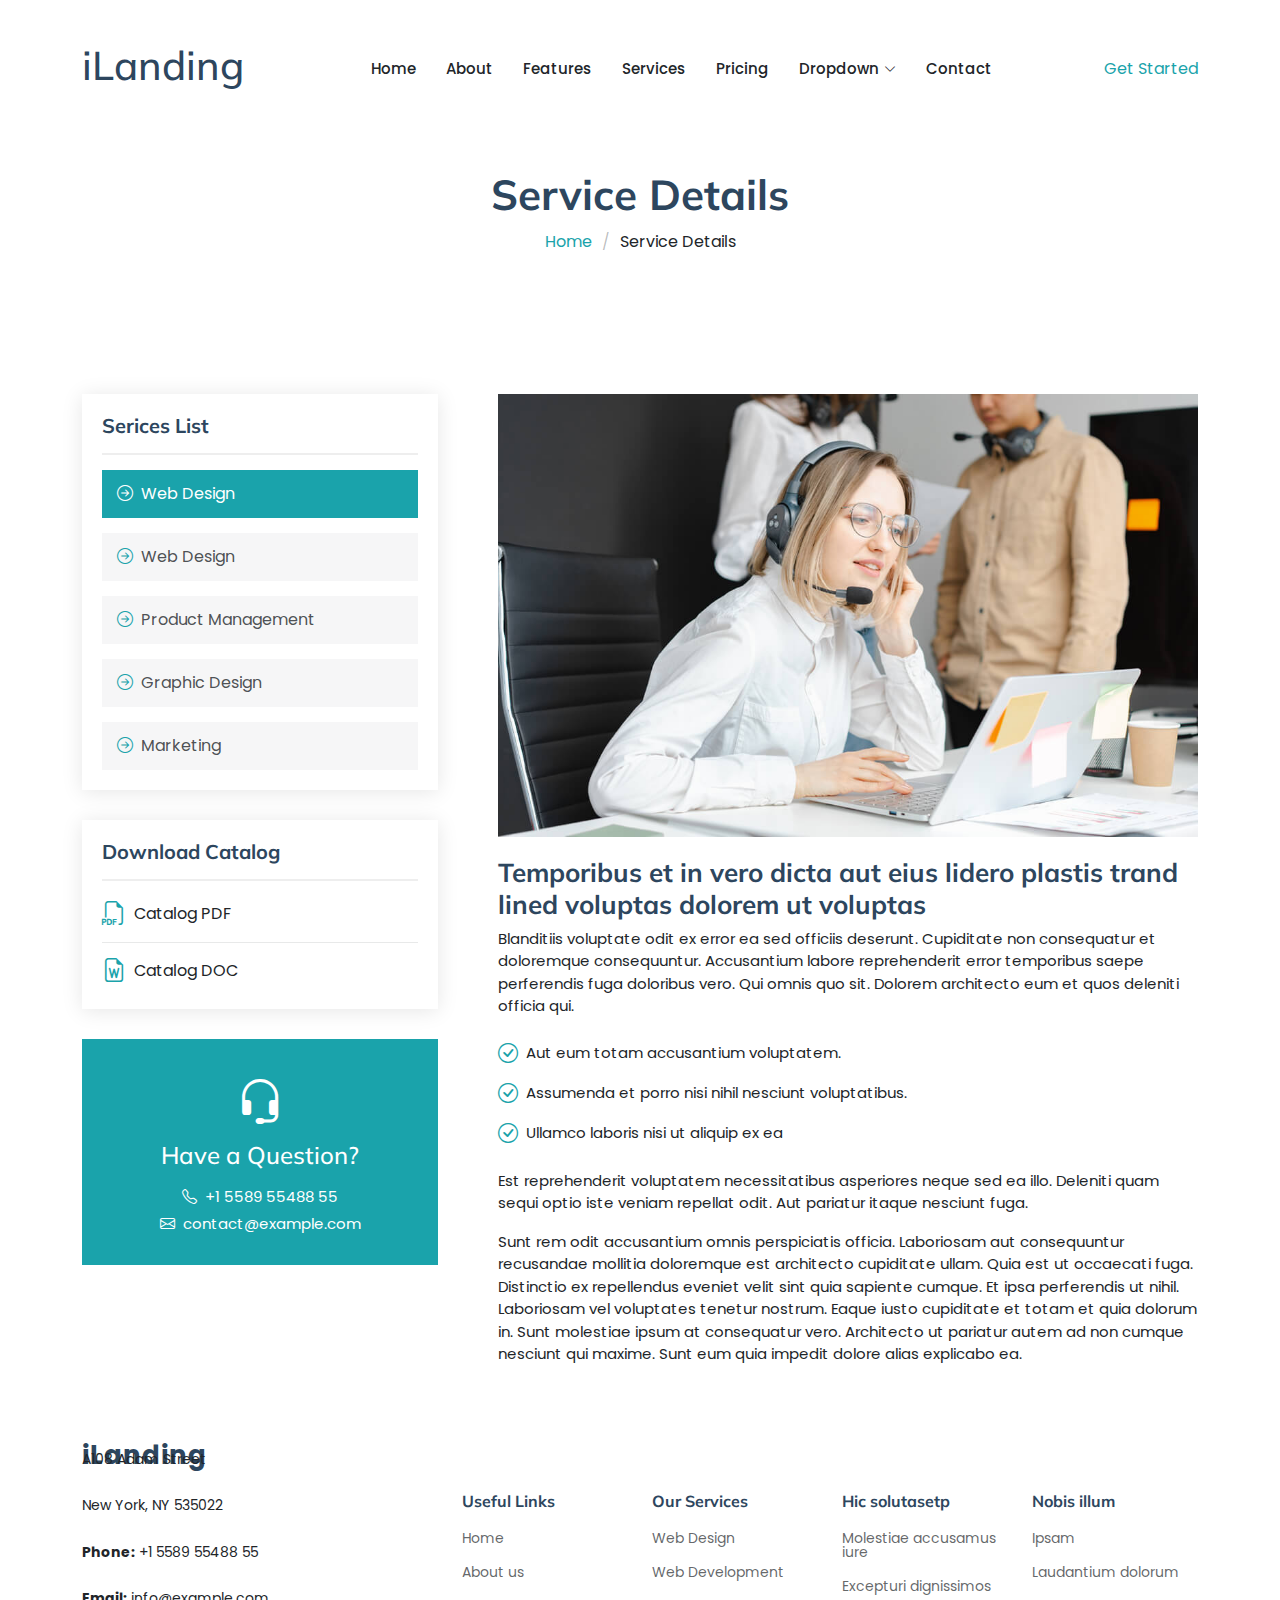
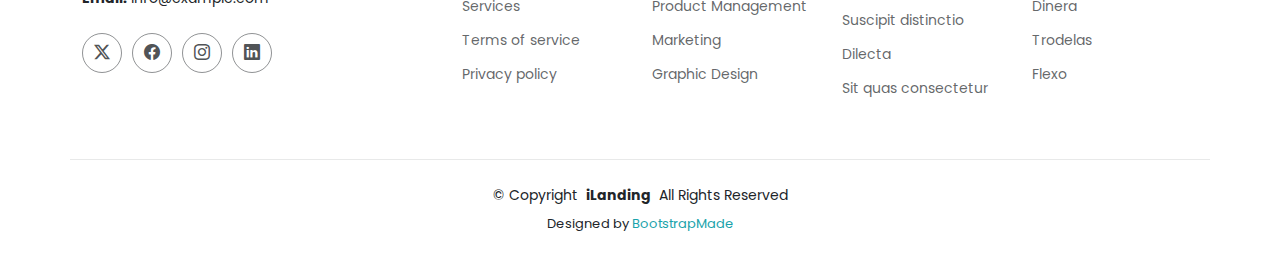
<file: service-details.html>
<!DOCTYPE html>
<html lang="en">

<head>
  <meta charset="utf-8">
  <meta content="width=device-width, initial-scale=1.0" name="viewport">
  <title>Service Details - iLanding Bootstrap Template</title>
  <meta name="description" content="">
  <meta name="keywords" content="">

  <!-- Favicons -->
  <link href="assets/img/favicon.png" rel="icon">
  <link href="assets/img/apple-touch-icon.png" rel="apple-touch-icon">

  <!-- Fonts -->
  <link href="https://fonts.googleapis.com" rel="preconnect">
  <link href="https://fonts.gstatic.com" rel="preconnect" crossorigin>
  <link href="https://fonts.googleapis.com/css2?family=Roboto:ital,wght@0,100;0,300;0,400;0,500;0,700;0,900;1,100;1,300;1,400;1,500;1,700;1,900&family=Inter:wght@100;200;300;400;500;600;700;800;900&family=Nunito:ital,wght@0,200;0,300;0,400;0,500;0,600;0,700;0,800;0,900;1,200;1,300;1,400;1,500;1,600;1,700;1,800;1,900&display=swap" rel="stylesheet">

  <!-- Vendor CSS Files -->
  <link href="assets/vendor/bootstrap/css/bootstrap.min.css" rel="stylesheet">
  <link href="assets/vendor/bootstrap-icons/bootstrap-icons.css" rel="stylesheet">
  <link href="assets/vendor/aos/aos.css" rel="stylesheet">
  <link href="assets/vendor/glightbox/css/glightbox.min.css" rel="stylesheet">
  <link href="assets/vendor/swiper/swiper-bundle.min.css" rel="stylesheet">

  <!-- Main CSS File -->
  <link href="assets/css/main.css" rel="stylesheet">

  <!-- =======================================================
  * Template Name: iLanding
  * Template URL: https://bootstrapmade.com/ilanding-bootstrap-landing-page-template/
  * Updated: Nov 12 2024 with Bootstrap v5.3.3
  * Author: BootstrapMade.com
  * License: https://bootstrapmade.com/license/
  ======================================================== -->
</head>

<body class="service-details-page">

  <header id="header" class="header d-flex align-items-center fixed-top">
    <div class="header-container container-fluid container-xl position-relative d-flex align-items-center justify-content-between">

      <a href="index.html" class="logo d-flex align-items-center me-auto me-xl-0">
        <!-- Uncomment the line below if you also wish to use an image logo -->
        <!-- <img src="assets/img/logo.png" alt=""> -->
        <h1 class="sitename">iLanding</h1>
      </a>

      <nav id="navmenu" class="navmenu">
        <ul>
          <li><a href="#hero">Home</a></li>
          <li><a href="#about">About</a></li>
          <li><a href="#features">Features</a></li>
          <li><a href="#services">Services</a></li>
          <li><a href="#pricing">Pricing</a></li>
          <li class="dropdown"><a href="#"><span>Dropdown</span> <i class="bi bi-chevron-down toggle-dropdown"></i></a>
            <ul>
              <li><a href="#">Dropdown 1</a></li>
              <li class="dropdown"><a href="#"><span>Deep Dropdown</span> <i class="bi bi-chevron-down toggle-dropdown"></i></a>
                <ul>
                  <li><a href="#">Deep Dropdown 1</a></li>
                  <li><a href="#">Deep Dropdown 2</a></li>
                  <li><a href="#">Deep Dropdown 3</a></li>
                  <li><a href="#">Deep Dropdown 4</a></li>
                  <li><a href="#">Deep Dropdown 5</a></li>
                </ul>
              </li>
              <li><a href="#">Dropdown 2</a></li>
              <li><a href="#">Dropdown 3</a></li>
              <li><a href="#">Dropdown 4</a></li>
            </ul>
          </li>
          <li><a href="#contact">Contact</a></li>
        </ul>
        <i class="mobile-nav-toggle d-xl-none bi bi-list"></i>
      </nav>

      <a class="btn-getstarted" href="index.html#about">Get Started</a>

    </div>
  </header>

  <main class="main">

    <!-- Page Title -->
    <div class="page-title light-background">
      <div class="container">
        <h1>Service Details</h1>
        <nav class="breadcrumbs">
          <ol>
            <li><a href="index.html">Home</a></li>
            <li class="current">Service Details</li>
          </ol>
        </nav>
      </div>
    </div><!-- End Page Title -->

    <!-- Service Details Section -->
    <section id="service-details" class="service-details section">

      <div class="container">

        <div class="row gy-5">

          <div class="col-lg-4" data-aos="fade-up" data-aos-delay="100">

            <div class="service-box">
              <h4>Serices List</h4>
              <div class="services-list">
                <a href="#" class="active"><i class="bi bi-arrow-right-circle"></i><span>Web Design</span></a>
                <a href="#"><i class="bi bi-arrow-right-circle"></i><span>Web Design</span></a>
                <a href="#"><i class="bi bi-arrow-right-circle"></i><span>Product Management</span></a>
                <a href="#"><i class="bi bi-arrow-right-circle"></i><span>Graphic Design</span></a>
                <a href="#"><i class="bi bi-arrow-right-circle"></i><span>Marketing</span></a>
              </div>
            </div><!-- End Services List -->

            <div class="service-box">
              <h4>Download Catalog</h4>
              <div class="download-catalog">
                <a href="#"><i class="bi bi-filetype-pdf"></i><span>Catalog PDF</span></a>
                <a href="#"><i class="bi bi-file-earmark-word"></i><span>Catalog DOC</span></a>
              </div>
            </div><!-- End Services List -->

            <div class="help-box d-flex flex-column justify-content-center align-items-center">
              <i class="bi bi-headset help-icon"></i>
              <h4>Have a Question?</h4>
              <p class="d-flex align-items-center mt-2 mb-0"><i class="bi bi-telephone me-2"></i> <span>+1 5589 55488 55</span></p>
              <p class="d-flex align-items-center mt-1 mb-0"><i class="bi bi-envelope me-2"></i> <a href="mailto:contact@example.com">contact@example.com</a></p>
            </div>

          </div>

          <div class="col-lg-8 ps-lg-5" data-aos="fade-up" data-aos-delay="200">
            <img src="assets/img/services.jpg" alt="" class="img-fluid services-img">
            <h3>Temporibus et in vero dicta aut eius lidero plastis trand lined voluptas dolorem ut voluptas</h3>
            <p>
              Blanditiis voluptate odit ex error ea sed officiis deserunt. Cupiditate non consequatur et doloremque consequuntur. Accusantium labore reprehenderit error temporibus saepe perferendis fuga doloribus vero. Qui omnis quo sit. Dolorem architecto eum et quos deleniti officia qui.
            </p>
            <ul>
              <li><i class="bi bi-check-circle"></i> <span>Aut eum totam accusantium voluptatem.</span></li>
              <li><i class="bi bi-check-circle"></i> <span>Assumenda et porro nisi nihil nesciunt voluptatibus.</span></li>
              <li><i class="bi bi-check-circle"></i> <span>Ullamco laboris nisi ut aliquip ex ea</span></li>
            </ul>
            <p>
              Est reprehenderit voluptatem necessitatibus asperiores neque sed ea illo. Deleniti quam sequi optio iste veniam repellat odit. Aut pariatur itaque nesciunt fuga.
            </p>
            <p>
              Sunt rem odit accusantium omnis perspiciatis officia. Laboriosam aut consequuntur recusandae mollitia doloremque est architecto cupiditate ullam. Quia est ut occaecati fuga. Distinctio ex repellendus eveniet velit sint quia sapiente cumque. Et ipsa perferendis ut nihil. Laboriosam vel voluptates tenetur nostrum. Eaque iusto cupiditate et totam et quia dolorum in. Sunt molestiae ipsum at consequatur vero. Architecto ut pariatur autem ad non cumque nesciunt qui maxime. Sunt eum quia impedit dolore alias explicabo ea.
            </p>
          </div>

        </div>

      </div>

    </section><!-- /Service Details Section -->

  </main>

  <footer id="footer" class="footer">

    <div class="container footer-top">
      <div class="row gy-4">
        <div class="col-lg-4 col-md-6 footer-about">
          <a href="index.html" class="logo d-flex align-items-center">
            <span class="sitename">iLanding</span>
          </a>
          <div class="footer-contact pt-3">
            <p>A108 Adam Street</p>
            <p>New York, NY 535022</p>
            <p class="mt-3"><strong>Phone:</strong> <span>+1 5589 55488 55</span></p>
            <p><strong>Email:</strong> <span>info@example.com</span></p>
          </div>
          <div class="social-links d-flex mt-4">
            <a href=""><i class="bi bi-twitter-x"></i></a>
            <a href=""><i class="bi bi-facebook"></i></a>
            <a href=""><i class="bi bi-instagram"></i></a>
            <a href=""><i class="bi bi-linkedin"></i></a>
          </div>
        </div>

        <div class="col-lg-2 col-md-3 footer-links">
          <h4>Useful Links</h4>
          <ul>
            <li><a href="#">Home</a></li>
            <li><a href="#">About us</a></li>
            <li><a href="#">Services</a></li>
            <li><a href="#">Terms of service</a></li>
            <li><a href="#">Privacy policy</a></li>
          </ul>
        </div>

        <div class="col-lg-2 col-md-3 footer-links">
          <h4>Our Services</h4>
          <ul>
            <li><a href="#">Web Design</a></li>
            <li><a href="#">Web Development</a></li>
            <li><a href="#">Product Management</a></li>
            <li><a href="#">Marketing</a></li>
            <li><a href="#">Graphic Design</a></li>
          </ul>
        </div>

        <div class="col-lg-2 col-md-3 footer-links">
          <h4>Hic solutasetp</h4>
          <ul>
            <li><a href="#">Molestiae accusamus iure</a></li>
            <li><a href="#">Excepturi dignissimos</a></li>
            <li><a href="#">Suscipit distinctio</a></li>
            <li><a href="#">Dilecta</a></li>
            <li><a href="#">Sit quas consectetur</a></li>
          </ul>
        </div>

        <div class="col-lg-2 col-md-3 footer-links">
          <h4>Nobis illum</h4>
          <ul>
            <li><a href="#">Ipsam</a></li>
            <li><a href="#">Laudantium dolorum</a></li>
            <li><a href="#">Dinera</a></li>
            <li><a href="#">Trodelas</a></li>
            <li><a href="#">Flexo</a></li>
          </ul>
        </div>

      </div>
    </div>

    <div class="container copyright text-center mt-4">
      <p>© <span>Copyright</span> <strong class="px-1 sitename">iLanding</strong> <span>All Rights Reserved</span></p>
      <div class="credits">
        <!-- All the links in the footer should remain intact. -->
        <!-- You can delete the links only if you've purchased the pro version. -->
        <!-- Licensing information: https://bootstrapmade.com/license/ -->
        <!-- Purchase the pro version with working PHP/AJAX contact form: [buy-url] -->
        Designed by <a href="https://bootstrapmade.com/">BootstrapMade</a>
      </div>
    </div>

  </footer>

  <!-- Scroll Top -->
  <a href="#" id="scroll-top" class="scroll-top d-flex align-items-center justify-content-center"><i class="bi bi-arrow-up-short"></i></a>

  <!-- Vendor JS Files -->
  <script src="assets/vendor/bootstrap/js/bootstrap.bundle.min.js"></script>
  <script src="assets/vendor/php-email-form/validate.js"></script>
  <script src="assets/vendor/aos/aos.js"></script>
  <script src="assets/vendor/glightbox/js/glightbox.min.js"></script>
  <script src="assets/vendor/swiper/swiper-bundle.min.js"></script>
  <script src="assets/vendor/purecounter/purecounter_vanilla.js"></script>

  <!-- Main JS File -->
  <script src="assets/js/main.js"></script>

</body>

</html>
</file>
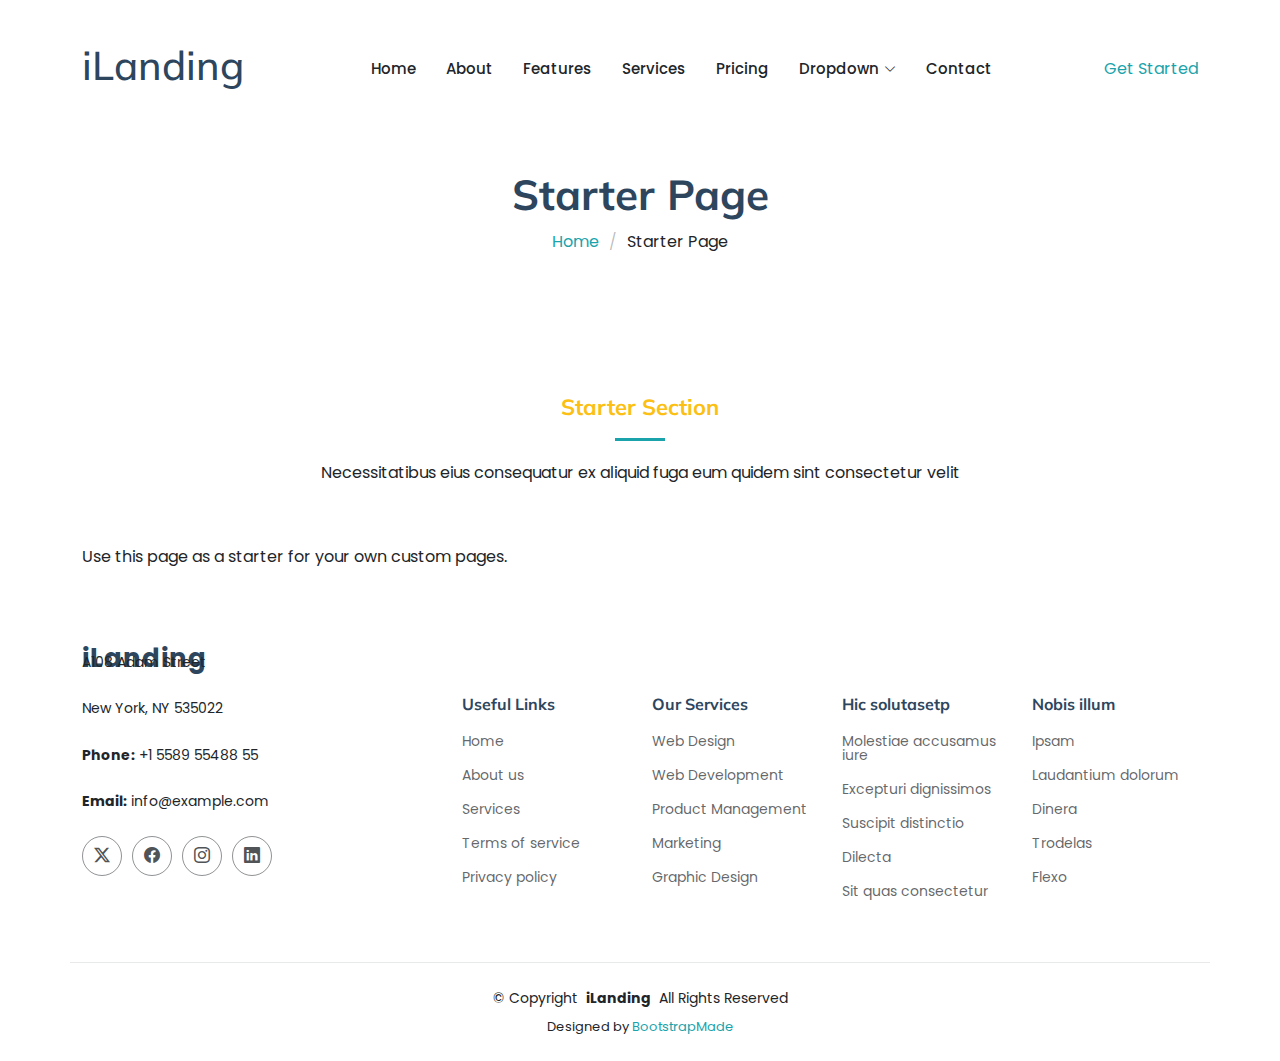
<file: starter-page.html>
<!DOCTYPE html>
<html lang="en">

<head>
  <meta charset="utf-8">
  <meta content="width=device-width, initial-scale=1.0" name="viewport">
  <title>Starter Page - iLanding Bootstrap Template</title>
  <meta name="description" content="">
  <meta name="keywords" content="">

  <!-- Favicons -->
  <link href="assets/img/favicon.png" rel="icon">
  <link href="assets/img/apple-touch-icon.png" rel="apple-touch-icon">

  <!-- Fonts -->
  <link href="https://fonts.googleapis.com" rel="preconnect">
  <link href="https://fonts.gstatic.com" rel="preconnect" crossorigin>
  <link href="https://fonts.googleapis.com/css2?family=Roboto:ital,wght@0,100;0,300;0,400;0,500;0,700;0,900;1,100;1,300;1,400;1,500;1,700;1,900&family=Inter:wght@100;200;300;400;500;600;700;800;900&family=Nunito:ital,wght@0,200;0,300;0,400;0,500;0,600;0,700;0,800;0,900;1,200;1,300;1,400;1,500;1,600;1,700;1,800;1,900&display=swap" rel="stylesheet">

  <!-- Vendor CSS Files -->
  <link href="assets/vendor/bootstrap/css/bootstrap.min.css" rel="stylesheet">
  <link href="assets/vendor/bootstrap-icons/bootstrap-icons.css" rel="stylesheet">
  <link href="assets/vendor/aos/aos.css" rel="stylesheet">
  <link href="assets/vendor/glightbox/css/glightbox.min.css" rel="stylesheet">
  <link href="assets/vendor/swiper/swiper-bundle.min.css" rel="stylesheet">

  <!-- Main CSS File -->
  <link href="assets/css/main.css" rel="stylesheet">

  <!-- =======================================================
  * Template Name: iLanding
  * Template URL: https://bootstrapmade.com/ilanding-bootstrap-landing-page-template/
  * Updated: Nov 12 2024 with Bootstrap v5.3.3
  * Author: BootstrapMade.com
  * License: https://bootstrapmade.com/license/
  ======================================================== -->
</head>

<body class="starter-page-page">

  <header id="header" class="header d-flex align-items-center fixed-top">
    <div class="header-container container-fluid container-xl position-relative d-flex align-items-center justify-content-between">

      <a href="index.html" class="logo d-flex align-items-center me-auto me-xl-0">
        <!-- Uncomment the line below if you also wish to use an image logo -->
        <!-- <img src="assets/img/logo.png" alt=""> -->
        <h1 class="sitename">iLanding</h1>
      </a>

      <nav id="navmenu" class="navmenu">
        <ul>
          <li><a href="#hero">Home</a></li>
          <li><a href="#about">About</a></li>
          <li><a href="#features">Features</a></li>
          <li><a href="#services">Services</a></li>
          <li><a href="#pricing">Pricing</a></li>
          <li class="dropdown"><a href="#"><span>Dropdown</span> <i class="bi bi-chevron-down toggle-dropdown"></i></a>
            <ul>
              <li><a href="#">Dropdown 1</a></li>
              <li class="dropdown"><a href="#"><span>Deep Dropdown</span> <i class="bi bi-chevron-down toggle-dropdown"></i></a>
                <ul>
                  <li><a href="#">Deep Dropdown 1</a></li>
                  <li><a href="#">Deep Dropdown 2</a></li>
                  <li><a href="#">Deep Dropdown 3</a></li>
                  <li><a href="#">Deep Dropdown 4</a></li>
                  <li><a href="#">Deep Dropdown 5</a></li>
                </ul>
              </li>
              <li><a href="#">Dropdown 2</a></li>
              <li><a href="#">Dropdown 3</a></li>
              <li><a href="#">Dropdown 4</a></li>
            </ul>
          </li>
          <li><a href="#contact">Contact</a></li>
        </ul>
        <i class="mobile-nav-toggle d-xl-none bi bi-list"></i>
      </nav>

      <a class="btn-getstarted" href="index.html#about">Get Started</a>

    </div>
  </header>

  <main class="main">

    <!-- Page Title -->
    <div class="page-title light-background">
      <div class="container">
        <h1>Starter Page</h1>
        <nav class="breadcrumbs">
          <ol>
            <li><a href="index.html">Home</a></li>
            <li class="current">Starter Page</li>
          </ol>
        </nav>
      </div>
    </div><!-- End Page Title -->

    <!-- Starter Section Section -->
    <section id="starter-section" class="starter-section section">

      <!-- Section Title -->
      <div class="container section-title" data-aos="fade-up">
        <h2>Starter Section</h2>
        <p>Necessitatibus eius consequatur ex aliquid fuga eum quidem sint consectetur velit</p>
      </div><!-- End Section Title -->

      <div class="container" data-aos="fade-up">
        <p>Use this page as a starter for your own custom pages.</p>
      </div>

    </section><!-- /Starter Section Section -->

  </main>

  <footer id="footer" class="footer">

    <div class="container footer-top">
      <div class="row gy-4">
        <div class="col-lg-4 col-md-6 footer-about">
          <a href="index.html" class="logo d-flex align-items-center">
            <span class="sitename">iLanding</span>
          </a>
          <div class="footer-contact pt-3">
            <p>A108 Adam Street</p>
            <p>New York, NY 535022</p>
            <p class="mt-3"><strong>Phone:</strong> <span>+1 5589 55488 55</span></p>
            <p><strong>Email:</strong> <span>info@example.com</span></p>
          </div>
          <div class="social-links d-flex mt-4">
            <a href=""><i class="bi bi-twitter-x"></i></a>
            <a href=""><i class="bi bi-facebook"></i></a>
            <a href=""><i class="bi bi-instagram"></i></a>
            <a href=""><i class="bi bi-linkedin"></i></a>
          </div>
        </div>

        <div class="col-lg-2 col-md-3 footer-links">
          <h4>Useful Links</h4>
          <ul>
            <li><a href="#">Home</a></li>
            <li><a href="#">About us</a></li>
            <li><a href="#">Services</a></li>
            <li><a href="#">Terms of service</a></li>
            <li><a href="#">Privacy policy</a></li>
          </ul>
        </div>

        <div class="col-lg-2 col-md-3 footer-links">
          <h4>Our Services</h4>
          <ul>
            <li><a href="#">Web Design</a></li>
            <li><a href="#">Web Development</a></li>
            <li><a href="#">Product Management</a></li>
            <li><a href="#">Marketing</a></li>
            <li><a href="#">Graphic Design</a></li>
          </ul>
        </div>

        <div class="col-lg-2 col-md-3 footer-links">
          <h4>Hic solutasetp</h4>
          <ul>
            <li><a href="#">Molestiae accusamus iure</a></li>
            <li><a href="#">Excepturi dignissimos</a></li>
            <li><a href="#">Suscipit distinctio</a></li>
            <li><a href="#">Dilecta</a></li>
            <li><a href="#">Sit quas consectetur</a></li>
          </ul>
        </div>

        <div class="col-lg-2 col-md-3 footer-links">
          <h4>Nobis illum</h4>
          <ul>
            <li><a href="#">Ipsam</a></li>
            <li><a href="#">Laudantium dolorum</a></li>
            <li><a href="#">Dinera</a></li>
            <li><a href="#">Trodelas</a></li>
            <li><a href="#">Flexo</a></li>
          </ul>
        </div>

      </div>
    </div>

    <div class="container copyright text-center mt-4">
      <p>© <span>Copyright</span> <strong class="px-1 sitename">iLanding</strong> <span>All Rights Reserved</span></p>
      <div class="credits">
        <!-- All the links in the footer should remain intact. -->
        <!-- You can delete the links only if you've purchased the pro version. -->
        <!-- Licensing information: https://bootstrapmade.com/license/ -->
        <!-- Purchase the pro version with working PHP/AJAX contact form: [buy-url] -->
        Designed by <a href="https://bootstrapmade.com/">BootstrapMade</a>
      </div>
    </div>

  </footer>

  <!-- Scroll Top -->
  <a href="#" id="scroll-top" class="scroll-top d-flex align-items-center justify-content-center"><i class="bi bi-arrow-up-short"></i></a>

  <!-- Vendor JS Files -->
  <script src="assets/vendor/bootstrap/js/bootstrap.bundle.min.js"></script>
  <script src="assets/vendor/php-email-form/validate.js"></script>
  <script src="assets/vendor/aos/aos.js"></script>
  <script src="assets/vendor/glightbox/js/glightbox.min.js"></script>
  <script src="assets/vendor/swiper/swiper-bundle.min.js"></script>
  <script src="assets/vendor/purecounter/purecounter_vanilla.js"></script>

  <!-- Main JS File -->
  <script src="assets/js/main.js"></script>

</body>

</html>
</file>
<file: assets/css/main.css>
/* Fonts */
@import url('https://fonts.googleapis.com/css2?family=Mulish:ital,wght@0,200..1000;1,200..1000&display=swap');
@import url('https://fonts.googleapis.com/css2?family=Playfair+Display:ital,wght@0,400..900;1,400..900&display=swap');
@import url('https://fonts.googleapis.com/css2?family=Pacifico&family=Playfair+Display:ital,wght@0,400..900;1,400..900&display=swap');
@import url('https://fonts.googleapis.com/css2?family=Dancing+Script:wght@400..700&family=Pacifico&family=Playfair+Display:ital,wght@0,400..900;1,400..900&display=swap');
@import url('https://fonts.googleapis.com/css2?family=Rubik:ital,wght@0,300..900;1,300..900&display=swap');
@import url('https://fonts.googleapis.com/css2?family=Poppins:ital,wght@0,100;0,200;0,300;0,400;0,500;0,600;0,700;0,800;0,900;1,100;1,200;1,300;1,400;1,500;1,600;1,700;1,800;1,900&display=swap');

:root {
  --default-font: "Poppins", system-ui, -apple-system, "Segoe UI", Roboto, "Helvetica Neue", Arial, "Noto Sans", "Liberation Sans", sans-serif, "Apple Color Emoji", "Segoe UI Emoji", "Segoe UI Symbol", "Noto Color Emoji";
  --heading-font: "Poppins", sans-serif;
  --nav-font: "Poppins", sans-serif;
}

/* Global Colors - The following color variables are used throughout the website. Updating them here will change the color scheme of the entire website */
:root {
  --background-color: #ffffff;
  /* Background color for the entire website, including individual sections */
  --default-color: #212529;
  /* Default color used for the majority of the text content across the entire website */
  --heading-color: #2d465e;
  /* Color for headings, subheadings and title throughout the website */
  --accent-color: #1aa3ab;
  /* Accent color that represents your brand on the website. It's used for buttons, links, and other elements that need to stand out */
  --surface-color: #ffffff;
  /* The surface color is used as a background of boxed elements within sections, such as cards, icon boxes, or other elements that require a visual separation from the global background. */
  --contrast-color: #ffffff;
  /* Contrast color for text, ensuring readability against backgrounds of accent, heading, or default colors. */
}

/* Nav Menu Colors - The following color variables are used specifically for the navigation menu. They are separate from the global colors to allow for more customization options */
:root {
  --nav-color: #212529;
  /* The default color of the main navmenu links */
  --nav-hover-color: #0d83fd;
  /* Applied to main navmenu links when they are hovered over or active */
  --nav-mobile-background-color: #ffffff;
  /* Used as the background color for mobile navigation menu */
  --nav-dropdown-background-color: #ffffff;
  /* Used as the background color for dropdown items that appear when hovering over primary navigation items */
  --nav-dropdown-color: #212529;
  /* Used for navigation links of the dropdown items in the navigation menu. */
  --nav-dropdown-hover-color: #0d83fd;
  /* Similar to --nav-hover-color, this color is applied to dropdown navigation links when they are hovered over. */
}

/* Color Presets - These classes override global colors when applied to any section or element, providing reuse of the sam color scheme. */

.light-background {
  --background-color: #fff;
  --surface-color: #ffffff;
}

.dark-background {
  --background-color: #4db173;
  --default-color: #ffffff;
  --heading-color: #ffffff;
  --surface-color: #4db173;
  --contrast-color: #ffffff;
}

/* Smooth scroll */
:root {
  scroll-behavior: smooth;
}

/*--------------------------------------------------------------
# General Styling & Shared Classes
--------------------------------------------------------------*/
body {
  color: var(--default-color);
  background-color: var(--background-color);
  font-family: var(--default-font);
}

a {
  color: var(--accent-color);
  text-decoration: none;
  transition: 0.3s;
}

a:hover {
  color: color-mix(in srgb, var(--accent-color), transparent 25%);
  text-decoration: none;
}

h1,
h2,
h3,
h4,
h5,
h6 {
  color: var(--heading-color);
  font-family: "Mulish";
}



/*--------------------------------------------------------------
# Global Header
--------------------------------------------------------------*/
.header {
  font-family: "Poppins", sans-serif;
  color: var(--default-color);
  transition: all 0.5s;
  z-index: 997;
  background-color: var(--background-color);
  padding-top: 40px;
}

.header .topbar {
  font-family: "Poppins", sans-serif;
  background-color: #1aa3ab;
  height: 40px;
  padding: 0;
  font-size: 14px;
  transition: all 0.5s;
  position: fixed;
  top: 0;
  left: 0;
  width: 100%;
  z-index: 999;
}

.header .topbar .contact-info i {
  font-style: normal;
  color: var(--contrast-color);
}

.header .topbar .contact-info i a,
.header .topbar .contact-info i span {
  padding-left: 5px;
  color: var(--contrast-color);
}

@media (max-width: 575px) {

  .header .topbar .contact-info i a,
  .header .topbar .contact-info i span {
    font-size: 13px;
  }
}

.header .topbar .contact-info i a {
  line-height: 0;
  transition: 0.3s;
}

.header .topbar .contact-info i a:hover {
  color: var(--contrast-color);
  text-decoration: underline;
}

.header .topbar .social-links a {
  color: color-mix(in srgb, var(--contrast-color), transparent 40%);
  line-height: 0;
  transition: 0.3s;
  margin-left: 20px;
}

.header .topbar .social-links a:hover {
  color: var(--contrast-color);
}

.header .branding {
  background-color: var(--background-color);
  height: 80px;
  padding: 10px 0;
}


.header .logo img {
  max-height: 150px;
  margin-right: 8px;
}


.scrolled .header {
  box-shadow: 0px 0 18px rgba(0, 0, 0, 0.1);
}

/* .scrolled .header .topbar {
  height: 0;
  visibility: hidden;
  overflow: hidden;
} */

/*--------------------------------------------------------------
# Navigation Menu
--------------------------------------------------------------*/
/* Navmenu - Desktop */
@media (min-width: 1200px) {
  .navmenu {
    padding: 0;
  }

  .navmenu ul {
    margin: 0;
    padding: 0;
    display: flex;
    list-style: none;
    align-items: center;
  }

  .navmenu li {
    position: relative;
  }

  .navmenu a,
  .navmenu a:focus {
    color: var(--nav-color);
    padding: 18px 15px;
    font-size: 15px;
    font-family: var(--nav-font);
    font-weight: 500;
    display: flex;
    align-items: center;
    justify-content: space-between;
    white-space: nowrap;
    transition: 0.3s;
  }

  .navmenu a i,
  .navmenu a:focus i {
    font-size: 12px;
    line-height: 0;
    margin-left: 5px;
    transition: 0.3s;
  }

  .navmenu li:last-child a {
    padding-right: 0;
  }

  .navmenu li:hover>a,
  .navmenu .active,
  .navmenu .active:focus {
    color: #fbc013;
  }

  .navmenu .dropdown ul {
    margin: 0;
    padding: 10px 0;
    background: var(--nav-dropdown-background-color);
    display: block;
    position: absolute;
    visibility: hidden;
    left: 14px;
    top: 130%;
    opacity: 0;
    transition: 0.3s;
    border-radius: 4px;
    z-index: 99;
    box-shadow: 0px 0px 30px rgba(0, 0, 0, 0.1);
  }

  .navmenu .dropdown ul li {
    min-width: 200px;
  }

  .navmenu .dropdown ul a {
    padding: 10px 20px;
    font-size: 15px;
    text-transform: none;
    color: var(--nav-dropdown-color);
  }

  .navmenu .dropdown ul a i {
    font-size: 12px;
  }

  .navmenu .dropdown ul a:hover,
  .navmenu .dropdown ul .active:hover,
  .navmenu .dropdown ul li:hover>a {
    color: var(--nav-dropdown-hover-color);
  }

  .navmenu .dropdown:hover>ul {
    opacity: 1;
    top: 100%;
    visibility: visible;
  }

  .navmenu .dropdown .dropdown ul {
    top: 0;
    left: -90%;
    visibility: hidden;
  }

  .navmenu .dropdown .dropdown:hover>ul {
    opacity: 1;
    top: 0;
    left: -100%;
    visibility: visible;
  }
}

/* Navmenu - Mobile */
@media (max-width: 1199px) {
  .mobile-nav-toggle {
    color: var(--nav-color);
    font-size: 28px;
    line-height: 0;
    margin-right: 10px;
    cursor: pointer;
    transition: color 0.3s;
  }

  .navmenu {
    padding: 0;
    z-index: 9997;
  }

  .navmenu ul {
    display: none;
    list-style: none;
    position: absolute;
    inset: 60px 20px 20px 20px;
    padding: 10px 0;
    margin: 0;
    border-radius: 6px;
    background-color: var(--nav-mobile-background-color);
    overflow-y: auto;
    transition: 0.3s;
    z-index: 9998;
    box-shadow: 0px 0px 30px rgba(0, 0, 0, 0.1);
  }

  .navmenu a,
  .navmenu a:focus {
    color: var(--nav-dropdown-color);
    padding: 10px 20px;
    font-family: var(--nav-font);
    font-size: 17px;
    font-weight: 500;
    display: flex;
    align-items: center;
    justify-content: space-between;
    white-space: nowrap;
    transition: 0.3s;
  }

  .navmenu a i,
  .navmenu a:focus i {
    font-size: 12px;
    line-height: 0;
    margin-left: 5px;
    width: 30px;
    height: 30px;
    display: flex;
    align-items: center;
    justify-content: center;
    border-radius: 50%;
    transition: 0.3s;
    background-color: color-mix(in srgb, var(--accent-color), transparent 90%);
  }

  .navmenu a i:hover,
  .navmenu a:focus i:hover {
    background-color: var(--accent-color);
    color: var(--contrast-color);
  }

  .navmenu a:hover,
  .navmenu .active,
  .navmenu .active:focus {
    color: var(--nav-dropdown-hover-color);
  }

  .navmenu .active i,
  .navmenu .active:focus i {
    background-color: var(--accent-color);
    color: var(--contrast-color);
    transform: rotate(180deg);
  }

  .navmenu .dropdown ul {
    position: static;
    display: none;
    z-index: 99;
    padding: 10px 0;
    margin: 10px 20px;
    background-color: var(--nav-dropdown-background-color);
    border: 1px solid color-mix(in srgb, var(--default-color), transparent 90%);
    box-shadow: none;
    transition: all 0.5s ease-in-out;
  }

  .navmenu .dropdown ul ul {
    background-color: rgba(33, 37, 41, 0.1);
  }

  .navmenu .dropdown>.dropdown-active {
    display: block;
    background-color: rgba(33, 37, 41, 0.03);
  }

  .mobile-nav-active {
    overflow: hidden;
  }

  .mobile-nav-active .mobile-nav-toggle {
    color: #fff;
    position: absolute;
    font-size: 32px;
    top: 15px;
    right: 15px;
    margin-right: 0;
    z-index: 9999;
  }

  .mobile-nav-active .navmenu {
    position: fixed;
    overflow: hidden;
    inset: 0;
    background: rgba(33, 37, 41, 0.8);
    transition: 0.3s;
  }

  .mobile-nav-active .navmenu>ul {
    display: block;
  }
}

.logo-class {

  max-height: 40%;
  /* Adjust the height as needed */
  width: auto;
  /* Maintain aspect ratio */
}

@media (max-width: 991px) {
  .logo-class {
    max-height: 50px;
    /* Adjust for tablets */
  }
}

@media (max-width: 575px) {
  .logo-class {
    max-height: 40px;
    /* Adjust for mobile screens */
  }
}

/*--------------------------------------------------------------
# Global Footer
--------------------------------------------------------------*/

.footer {
  color: var(--default-color);
  background-color: var(--background-color);
  font-size: 14px;
  position: relative;
}

.footer .footer-top {
  padding-top: 50px;
}

.footer .footer-about .logo {
  line-height: 1;
  margin-bottom: 0;
  /* Reduce space below the logo */
  display: flex;
  align-items: center;
  margin-top: -50px;
}

.footer .footer-about .logo img {
  max-height: 150px;
  margin-right: 6px;
  display: block;
}

.footer .footer-contact {
  padding-top: 5px;
  /* Reduce space between logo and paragraph */
  margin-top: -50px;
  /* Remove any unwanted margin */
}

.footer-talk {
  width: 150%;
  /* Makes the image responsive */
  /* Limits the size of the image */
  height: auto;
  /* Maintains aspect ratio */
  display: block;
  /* Removes any extra space below the image */
  margin: 10px auto;
  /* Centers the image inside the div */
  border-radius: 5px;
}

@media (max-width: 768px) {
  .footer-talk {
    max-width: 150px;
    /* Reduce size for smaller screens */
  }
}

@media (max-width: 480px) {
  .footer-talk {
    max-width: 120px;
    /* Further reduce size for mobile devices */
  }
}

.footer .footer-about .logo span {
  color: var(--heading-color);
  font-family: var(--heading-font);
  font-size: 26px;
  font-weight: 700;
  letter-spacing: 1px;
}

.footer .footer-about p {
  margin-top: 5px;
  font-size: 14px;
  font-family: var(--heading-font);
}

.footer .social-links a {
  display: flex;
  align-items: center;
  justify-content: center;
  width: 40px;
  height: 40px;
  border-radius: 50%;
  border: 1px solid color-mix(in srgb, var(--default-color), transparent 50%);
  font-size: 16px;
  color: color-mix(in srgb, var(--default-color), transparent 20%);
  margin-right: 10px;
  transition: 0.3s;
}

.footer .social-links a:hover {
  color: var(--accent-color);
  border-color: var(--accent-color);
}

.footer h4 {
  font-size: 16px;
  font-weight: bold;
  position: relative;
  padding-bottom: 12px;
}

.footer .footer-links {
  margin-bottom: 30px;
}

.footer .footer-links ul {
  list-style: none;
  padding: 0;
  margin: 0;
}

.footer .footer-links ul i {
  padding-right: 2px;
  font-size: 12px;
  line-height: 0;
}

.footer .footer-links ul li {
  padding: 10px 0;
  display: flex;
  align-items: center;
}

.footer .footer-links ul li:first-child {
  padding-top: 0;
}

.footer .footer-links ul a {
  color: color-mix(in srgb, var(--default-color), transparent 30%);
  display: inline-block;
  line-height: 1;
}

.footer .footer-links ul a:hover {
  color: var(--accent-color);
}

.footer .footer-contact p {
  margin-bottom: 15px;
  padding-top: 10px;
}

.footer .copyright {
  padding: 25px 0;
  border-top: 1px solid color-mix(in srgb, var(--default-color), transparent 90%);
}

.footer .copyright p {
  margin-bottom: 0;
}

.footer .credits {
  margin-top: 8px;
  font-size: 13px;
}

.footer-support {
  display: flex;
  align-items: center;
  justify-content: center;
  text-align: left;
  height: 35%;
}

.support-container {
  display: flex;
  align-items: center;
  background-color: #1CA5A8;
  /* Background color similar to your image */
  padding: 5px;
  border-radius: 10px;
  color: white;
  width: 55%;
  max-width: 400px;
  height: 35%;
  margin-top: -1%
}

.support-icon {
  width: 60px;
  height: auto;
  margin-right: 15px;
}

.support-text h4 {
  font-size: 13px;
  font-weight: bold;
  margin: 0;
}

.support-text p {
  font-size: 13px;
  font-weight: bold;
  margin: 5px 0 0;
}

@media (max-width: 768px) {
  .support-container {
    display: flex;
    align-items: center;
    background-color: #1CA5A8;
    padding: 5px;
    border-radius: 10px;
    color: white;
    width: 85%;
    max-width: 400px;
    height: 35%;
    margin-top: -1%
  }
}

@media (max-width: 480px) {
  .support-container {
    display: flex;
    align-items: center;
    background-color: #1CA5A8;
    padding: 5px;
    border-radius: 10px;
    color: white;
    width: 85%;
    max-width: 400px;
    height: 35%;
    margin-top: -1%
  }
}

/*--------------------------------------------------------------
# Scroll Top Button
--------------------------------------------------------------*/
.scroll-top {
  position: fixed;
  visibility: hidden;
  opacity: 0;
  right: 15px;
  bottom: -15px;
  z-index: 99999;
  background-color: var(--accent-color);
  width: 44px;
  height: 44px;
  border-radius: 50px;
  transition: all 0.4s;
}

.scroll-top i {
  font-size: 24px;
  color: var(--contrast-color);
  line-height: 0;
}

.scroll-top:hover {
  background-color: color-mix(in srgb, var(--accent-color), transparent 20%);
  color: var(--contrast-color);
}

.scroll-top.active {
  visibility: visible;
  opacity: 1;
  bottom: 15px;
}

/*--------------------------------------------------------------
# Disable aos animation delay on mobile devices
--------------------------------------------------------------*/
@media screen and (max-width: 768px) {
  [data-aos-delay] {
    transition-delay: 0 !important;
  }
}

/*--------------------------------------------------------------
# Global Page Titles & Breadcrumbs
--------------------------------------------------------------*/
.page-title {
  color: var(--default-color);
  background-color: var(--background-color);
  padding: 170px 0 80px 0;
  text-align: center;
  position: relative;
}

.page-title h1 {
  font-size: 42px;
  font-weight: 700;
  margin-bottom: 10px;
}

.page-title .breadcrumbs ol {
  display: flex;
  flex-wrap: wrap;
  list-style: none;
  justify-content: center;
  padding: 0;
  margin: 0;
  font-size: 16px;
  font-weight: 400;
}

.page-title .breadcrumbs ol li+li {
  padding-left: 10px;
}

.page-title .breadcrumbs ol li+li::before {
  content: "/";
  display: inline-block;
  padding-right: 10px;
  color: color-mix(in srgb, var(--default-color), transparent 70%);
}

/*--------------------------------------------------------------
# Global Sections
--------------------------------------------------------------*/
section,
.section {
  color: var(--default-color);
  background-color: var(--background-color);
  padding: 60px 0;
  scroll-margin-top: 90px;
  overflow: clip;
}

@media (max-width: 1199px) {

  section,
  .section {
    scroll-margin-top: 66px;
  }
}

/*--------------------------------------------------------------
# Global Section Titles
--------------------------------------------------------------*/
.section-title {
  text-align: center;
  padding-bottom: 60px;
  position: relative;
}

.section-title h2 {
  font-size: 22px;
  font-weight: 700;
  margin-bottom: 20px;
  color: #fbc013;
  padding-bottom: 20px;
  position: relative;
}


.section-title h2:after {
  content: "";
  position: absolute;
  display: block;
  width: 50px;
  height: 3px;
  background: var(--accent-color);
  left: 0;
  right: 0;
  bottom: 0;
  margin: auto;
}

.section-title p {
  margin-bottom: 0;
}

/*--------------------------------------------------------------
# Hero Section
--------------------------------------------------------------*/


.banner-carousel .banner-carousel-item {
  position: relative;
  height: 700px;
  color: black;
  font-weight: bold;
  background-position: 50% 50%;
  background-size: cover;
  overflow: hidden;
}

/* Default: no blur */
.banner-carousel .banner-carousel-item::before {
  content: "";
  display: none; /* hidden by default */
}

/* 📱 Mobile only (background blur active) */
@media (max-width: 575px) {
  .banner-carousel .banner-carousel-item {
    height: 450px;
  }

  .banner-carousel .banner-carousel-item::before {
    content: "";
    position: absolute;
    top: 0;
    left: 0;
    height: 100%;
    width: 100%;
    background-image: inherit;
    background-size: cover;
    background-position: center;
    filter: blur(8px);
    z-index: 1;
    display: block;
  }

  /* Keep content above the blur */
  .banner-carousel .banner-carousel-item > * {
    position: relative;
    z-index: 2;
  }
}


.slider-content {
  position: relative;
  height: 100%;
  width: 100%;
  font-size: 25px;
}

.slide-title-box {
  font-size: 16px;
  line-height: 39px;
  background: #fbc103;
  color: #fff;
  display: inline-block;
  padding: 0 15px;
  margin: 0 0 10px;
}

.slide-title-box:hover {
  background: #fff;
  color: #fbc103;
  border: 2px solid #fbc103;
}

.slide-title {
  font-size: 39px;
  line-height: 10px;
  font-family: "Poppins";
  font-weight: bold;
  color: #fbc013;
  margin: 20px 0 10px;
}

@media (max-width: 991px) {
  .slide-title {
    font-size: 15px;
  }

}

@media (max-width: 575px) {
  .slide-title {
    font-size: 15px;
  }

}

.slide-sub-title {
  font-size: 35px;
  line-height: 58px;
  margin: 20px 0;
  color: black;
  font-weight: bold;
  font-family: "Poppins";
}

@media (max-width: 991px) {
  .slide-sub-title {
    font-size: 15px;
  }
}

@media (max-width: 575px) {
  .slide-sub-title {
    font-size: 15px;
    line-height: 30px;
  }
}


.slider-text {
  display: table;
  vertical-align: bottom;
  color: black;
  padding-left: 40%;
  width: 100%;
  padding-bottom: 0;
  padding-top: 20px;
}

.slider-text .slide-head {
  font-size: 36px;
  color: #0052a5;
  position: relative;
}

.slider-img {
  display: block;
  position: absolute;
  top: -80px;
  left: 20%;
  width: 314px;
  max-height: 100%;
}

.slider-img img {
  display: block;
  position: relative;
  max-height: 100%;
  width: auto;
}

.slider.btn {
  margin: 15px 5px 0;
  border: 2px solid transparent;
}

@media (max-width: 575px) {
  .slider.btn {
    font-size: 12px;
  }
}

.responsive-text {
  font-size: 17px;
  line-height: 1.6;
  text-align: justify;
  word-wrap: break-word;
  overflow-wrap: break-word;
  white-space: normal;
  /* Ensures text wraps naturally */
  max-width: 500px;
  /* Limits width to keep a readable structure */

}

/* Tablet screens (below 991px) */
@media (max-width: 991px) {
  .responsive-text {
    font-size: 14px;
    line-height: 1.5;
    max-width: 500px;
  }
}

/* Mobile screens (below 575px) */
@media (max-width: 575px) {
  .responsive-text {
    font-size: 12px;
    line-height: 1.4;
    text-align: justify;
    max-width: 250px;
  }
}

.respsubtext {
  font-family: "Poppins";
  font-weight: 450;
  color: #1aa3ab;
}

.responsive-text-righttext {
  font-size: 17px;
  line-height: 1.6;
  text-align: justify;
  word-wrap: normal;
  overflow-wrap: normal;
  white-space: normal;
  max-width: 655px;
  margin-left: auto;
}



@media (max-width: 991px) {
  .responsive-text-righttext {
    font-size: 14px;
    line-height: 1.5;
    max-width: 300px;
    /* Reduce max width for smaller screens */
  }
}

@media (max-width: 575px) {
  .responsive-text-righttext {
    font-size: 12px;
    line-height: 1.4;
    text-align: justify;
    max-width: 300px;
    /* Reduce max width more */
  }
}





.slider.border {
  background: none;
  border: 2px solid #fbc103 !important;
}

.slider.border:hover {
  background: #fbc103;
  border: 2px solid transparent;
}

/* Carousel control */
.banner-carousel .carousel-control {
  position: absolute;
  top: 50%;
  z-index: 5;
  display: inline-block;
  -webkit-transform: translateY(-50%);
  transform: translateY(-50%);
  background-color: transparent;
  opacity: 0;
  filter: alpha(opacity=0);
  text-shadow: none;
  transition: all .25s ease;
  padding: 0;
  outline: 0;
  border: 0;
}

@media (max-width: 575px) {
  .banner-carousel .carousel-control {
    display: none !important;
  }

}

.banner-carousel .slick-dots {
  opacity: 0;
  filter: alpha(opacity=0);
  bottom: 60px;
}

.slick-dots li button::before {
  font-size: 12px;
}

.slick-dots li button:hover:before,
.slick-dots .slick-dots li button:focus:before,
.slick-dots li.slick-active button:before {
  opacity: 1;
  color: #fbc103;
}

.slick-slide {
  outline: 0;
}

.banner-carousel:hover .carousel-control,
.banner-carousel:hover .carousel-control,
.banner-carousel:hover .slick-dots {
  opacity: 1;
  filter: alpha(opacity=100);
}

.banner-carousel .carousel-control.left {
  left: 20px;
}

.banner-carousel .carousel-control.right {
  right: 20px;
}

.banner-carousel .carousel-control i {
  background: rgba(0, 0, 0, 0.3);
  color: #fff;
  line-height: 58px;
  width: 60px;
  height: 60px;
  font-size: 22px;
  border-radius: 0;
  transition: all 500ms ease;
}

.banner-carousel .carousel-control i:hover {
  background: #fbc103;
  color: #fff;
}

/*-- Animation */
.banner-carousel [data-animation-in] {
  opacity: 0;
}

/* slick Box slider */
.box-slider-content {
  top: 50%;
  padding: 0;
  position: absolute;
  width: 100%;
  -webkit-transform: translateY(-50%);
  transform: translateY(-50%);
}

@media (max-width: 767px) {
  .box-slider-content {
    top: auto;
    -webkit-transform: translateY(0);
    transform: translateY(0);
    left: 20px;
    bottom: 20px;
    width: calc(100% - 40px);
  }
}

.box-slider-text {
  background: #111;
  background: rgba(0, 0, 0, 0.65);
  display: inline-block;
  padding: 20px 30px;
  max-width: 650px;
}

.box-slide-title {
  font-size: 18px;
  font-weight: 300;
  margin: 0;
  color: #fff;
}

@media (max-width: 767px) {
  .box-slide-title {
    font-size: 16px;
  }
}

.box-slide-sub-title {
  font-size: 36px;
  margin: 8px 0 10px;
  color: #fff;
}

@media (max-width: 767px) {
  .box-slide-sub-title {
    font-size: 26px;
  }
}

.box-slide-description {
  color: #fff;
}

@media (max-width: 767px) {
  .box-slide-description {
    font-size: 15px;
  }
}

.box-slider-text .btn {
  padding: 10px 20px;
}

.box-slide.owl-theme .owl-controls {
  margin: -20px;
}

@media (max-width: 575px) {
  .banner-carousel-item::before {
    content: "";
    position: absolute;
    top: 0;
    left: 0;
    width: 100%;
    height: 100%;
    background-size: cover;
    background-position: center;
    background-repeat: no-repeat;
    z-index: 1;
    filter: blur(20);
  }

  .banner-carousel-item {
    position: relative;
    overflow: hidden;
  }

  .banner-carousel-item .slider-content {
    position: relative;
    z-index: 2;
  }
}

.banner-carousel-item::before {
  background-image: var(--mobile-blur-bg);
}

/*--------------------------------------------------------------
# About Section
--------------------------------------------------------------*/
.highlighted-class {
  color: #4db173;
  font-family: "Satisfy", cursive;
  font-weight: 400;
  font-style: normal;

}

.highlighted-class1 {
  color: #4db173;
  font-family: "Satisfy", cursive;
  font-weight: 400;
  font-style: normal;
  font-size: 22px;
}

.highlighted-class3 {
  color: #4db173;
  font-family: "Poppins", sans-serif;
  font-weight: 600;
  font-style: italic;
  font-size: 22px;
}

.sub_heading {
  font-size: 22px;
  font-weight: 700;
}

.sub_heading1 {
  font-size: 22px;
  font-weight: 700;
  margin-top: 103px;
}

.highlighted-class2 {
  color: #1aa3ab;
  font-family: "Poppins", sans-serif;
  font-weight: 600;
  font-style: normal;

}

.about .about-meta {
  color: #fbc013;
  font-weight: 600;
  font-size: 22px;
  margin-bottom: 1rem;
  display: inline-block;
}

.about .about-title {
  font-size: 1.45rem;
  font-family: "Mulish", sans-serif;
  margin-bottom: 1rem;
  line-height: 1.2;
  font-weight: 700;
}

@media (max-width: 992px) {
  .about .about-title {
    font-size: 2rem;
  }
}

.about .about-description {
  margin-bottom: 2rem;
  color: color-mix(in srgb, var(--default-color), transparent 20%);
}

.about .feature-list-wrapper {
  margin-bottom: 2rem;
}

.about .feature-list {
  list-style: none;
  padding: 0;
  margin: 0;
}

.about .feature-list li {
  display: flex;
  align-items: center;
  gap: 0.75rem;
  margin-bottom: 1rem;
  font-size: 1rem;
}

.about .feature-list li i {
  color: var(--accent-color);
  font-size: 1.25rem;
}

.about .profile .profile-image {
  width: 60px;
  height: 60px;
  border-radius: 50%;
  object-fit: cover;
}

.about .profile .profile-name {
  font-size: 1.125rem;
  margin: 0;
}

.about .profile .profile-position {
  color: var(--accent-color);
  margin: 0;
  font-size: 0.875rem;
}

.about .contact-info {
  padding: 1rem 1.5rem;
  background-color: var(--surface-color);
  border-radius: 0.5rem;
  box-shadow: 0 0 15px rgba(0, 0, 0, 0.06);
}

.about .contact-info i {
  color: var(--accent-color);
  font-size: 1.5rem;
}

.about .contact-info .contact-label {
  color: color-mix(in srgb, var(--default-color), transparent 30%);
  font-size: 0.875rem;
  margin: 0;
}

.about .contact-info .contact-number {
  font-weight: 600;
  margin: 0;
}

.about .image-wrapper {
  position: relative;
}

@media (max-width: 992px) {
  .about .image-wrapper {
    padding-left: 0;
    margin-top: 3rem;
    display: flex;
    flex-direction: column;
    gap: 2rem;
  }
}

@media (max-width: 992px) {
  .about .image-wrapper .images {
    display: flex;
    flex-direction: column;
    gap: 1.5rem;
  }
}

@media (max-width: 992px) {
  .about .image-wrapper .main-image {
    margin-left: 0;
  }
}

.about .image-wrapper .small-image {
  position: absolute;
  top: 20%;
  left: -10%;
  width: 45%;
  border: 8px solid var(--surface-color);
}

@media (max-width: 992px) {
  .about .image-wrapper .small-image {
    position: static;
    width: 100%;
    margin: 0 auto;
    border: 0;
  }
}

.about .image-wrapper .experience-badge {
  position: absolute;
  bottom: 5%;
  right: 5%;
  background-color: var(--accent-color);
  color: var(--contrast-color);
  padding: 1.5rem;
  border-radius: 0.5rem;
  text-align: center;
  min-width: 200px;
  animation: experience-float 3s ease-in-out infinite;
}

@media (max-width: 992px) {
  .about .image-wrapper .experience-badge {
    position: static;
    width: fit-content;
    margin: 0 auto;
  }
}

.about .image-wrapper .experience-badge h3 {
  color: var(--contrast-color);
  font-size: 2.5rem;
  margin: 0;
  line-height: 0.5;
}

.about .image-wrapper .experience-badge h3 span {
  font-size: 1rem;
  display: inline-block;
  margin-left: 0.25rem;
}

.about .image-wrapper .experience-badge p {
  margin: 0.5rem 0 0;
  font-size: 0.875rem;
}

@keyframes experience-float {
  0% {
    transform: translateY(0);
  }

  50% {
    transform: translateY(-10px);
  }

  100% {
    transform: translateY(0);
  }
}



/*--------------------------------------------------------------
# Features Section
--------------------------------------------------------------*/
.erp-logo {
  width: 50px;
  height: 50px;
  background-image: url("../img/Logo/ERPCOLOR.png");
  background-size: cover;
  background-position: center;
  transition: background-image 0.3s ease-in-out;
}

.nav-link:hover .erp-logo,
.nav-link.active .erp-logo {
  background-image: url("../img/Logo/ERPCOLORWHITE.png");
  /* Change to your white image */
}

.AI-logo {
  width: 50px;
  height: 50px;
  background-image:url("../img/Logo/AI_Color.png");
  background-size: cover;
  background-position: center;
  transition: background-image 0.3s ease-in-out;
}

.nav-link:hover .AI-logo,
.nav-link.active .AI-logo {
  background-image: url("../img/Logo/AI_White.png");
  /* Change to your white image */
}

.BUS-logo {
  width: 50px;
  height: 50px;
  background-image: url("../img/Logo/BUS_Color.png");
  background-size: cover;
  background-position: center;
  transition: background-image 0.3s ease-in-out;
}

.nav-link:hover .BUS-logo,
.nav-link.active .BUS-logo {
  background-image: url("../img/Logo/BUS_White.png")
  /* Change to your white image */
}

.FACE-logo {
  width: 50px;
  height: 50px;
  background-image: url("../img/Logo/FACE_Color.png");
  background-size: cover;
  background-position: center;
  transition: background-image 0.3s ease-in-out;
}

.nav-link:hover .FACE-logo,
.nav-link.active .FACE-logo {
  background-image: url("../img/Logo/FACE_White.png");
  /* Change to your white image */
}

.WATCH-logo {
  width: 50px;
  height: 50px;
  background-image: url("../img/Logo/WT_Color.png");
  background-size: cover;
  background-position: center;
  transition: background-image 0.3s ease-in-out;
}

.nav-link:hover .WATCH-logo,
.nav-link.active .WATCH-logo {
  background-image: url("../img/Logo/WT_White.png");
  /* Change to your white image */
}

.VR-logo {
  width: 50px;
  height: 50px;
  background-image: url("../img/Logo/VR_Color.png");
  background-size: cover;
  background-position: center;
  transition: background-image 0.3s ease-in-out;
}

.nav-link:hover .VR-logo,
.nav-link.active .VR-logo {
  background-image: url("../img/Logo/VR_White.png")
  /* Change to your white image */
}


.features .nav-tabs {
  border: 0;
}

.features .nav-link {
  background-color: var(--surface-color);
  color: var(--color-secondary);
  border: 0;
  padding: 25px 20px;
  box-shadow: 5px 5px 25px rgba(0, 0, 0, 0.1);
  border-radius: 0;
  display: flex;
  align-items: center;
  justify-content: center;
  flex-direction: column;
  transition: 0s;
  cursor: pointer;
  height: 100%;
}

.features .nav-link i {
  font-size: 32px;
  line-height: 0;
}

.features .nav-link h4 {
  font-size: 15px;
  font-weight: 700;
  margin: 15px 0 0 0;
  text-align: center;
}

.features .nav-link:hover {
  color: var(--accent-color);
}

.features .nav-link:hover,
.features .nav-link.active {
  transition: 0.3s;
  background: var(--accent-color);
  color: var(--contrast-color) !important;
  border-color: var(--accent-color);
}

.features .nav-link:hover h4,
.features .nav-link.active h4 {
  color: var(--contrast-color);
}

.features .nav-link:hover i,
.features .nav-link.active i {
  color: var(--contrast-color) !important;
}

.features .tab-content {
  margin-top: 30px;
}

.features .tab-pane.active {
  animation: fadeIn 0.5s ease-out;
}

.features .tab-pane h3 {
  font-weight: 600;
  font-size: 28px;
}

.features .tab-pane ul {
  list-style: none;
  padding: 0;
}

.features .tab-pane ul li {
  padding-bottom: 10px;
}

.features .tab-pane ul i {
  font-size: 24px;
  margin-right: 4px;
  color: var(--accent-color);
}

.features .tab-pane p:last-child {
  margin-bottom: 0;
}

.featured-services .service-item {
  padding: 50px 30px;
  transition: all ease-in-out 0.4s;
  height: 100%;
}

.featured-services .service-item .icon {
  margin-bottom: 10px;
}

.featured-services .service-item .icon i {
  color: var(--accent-color);
  font-size: 36px;
  transition: 0.3s;
}

.featured-services .service-item h4 {
  font-weight: 700;
  margin-bottom: 15px;
  font-size: 20px;
}

.featured-services .service-item h4 a {
  color: var(--heading-color);
  transition: ease-in-out 0.3s;
}

.featured-services .service-item p {
  line-height: 24px;
  font-size: 14px;
  margin-bottom: 0;
}

.featured-services .service-item:hover {
  transform: translateY(-10px);
  background-color: var(--surface-color);
  box-shadow: 0px 5px 90px 0px rgba(0, 0, 0, 0.1);
}

.featured-services .service-item:hover h4 a {
  color: var(--accent-color);
}



/*--------------------------------------------------------------
# Services Section
--------------------------------------------------------------*/
.services .service-card {
  font-family: "Mulish";
  height: 100%;
  padding: 30px;
  background: var(--surface-color);
  border-radius: 10px;
  transition: all 0.3s ease;
  flex-grow: 1;
  transition: all 0.3s ease-in-out;
  overflow: hidden;
}

.services .row {
  display: flex;
  flex-wrap: wrap;
  align-items: stretch;
}

.services .col-lg-6 {
  display: flex;
}

.services .service-card:hover {
  box-shadow: 0 0 15px rgba(0, 0, 0, 0.08);
}

.services .col-lg-6:hover .service-card {
  flex-grow: 2;
  /* Increases size on hover */
}

.services .service-card.expanded {
  flex-grow: 2;
  /* The hovered card will expand */
}

.services .service-card:hover .icon {
  background: var(--accent-color);
  color: var(--contrast-color);
}

.services .service-card:hover .read-more {
  color: color-mix(in srgb, var(--accent-color), transparent 25%);
}

.services .service-card .icon {
  width: 60px;
  height: 60px;
  margin-right: 30px;
  background: color-mix(in srgb, var(--accent-color), transparent 90%);
  display: flex;
  align-items: center;
  justify-content: center;
  border-radius: 8px;
  color: var(--accent-color);
  font-size: 28px;
  transition: all 0.3s ease;
  line-height: 1;
}

.services .service-card h3 {
  font-size: 22px;
  font-weight: 700;
  margin-bottom: 15px;
}

.services .service-card p {
  margin-bottom: 25px;
  color: color-mix(in srgb, var(--default-color), transparent 25%);
  font-size: 15px;
  line-height: 1.6;
}

.services .service-card .read-more {
  display: inline-flex;
  align-items: center;
  gap: 8px;
  color: var(--accent-color);
  font-weight: 500;
  transition: all 0.3s ease;
}

.services .service-card .read-more i {
  font-size: 14px;
  transition: transform 0.3s ease;
}

.services .service-card .read-more:hover i {
  transform: translateX(5px);
}

.about1 .section-title {
  margin-bottom: 60px;
}

.about1 .content {
  background: #f3f9ff;
  color: #1aa3ab;
  padding: 7rem 0;
  height: 820px;
}

.about1 .content .img-overlap {
  margin-top: -150px;
}

.about1 p {
  color: #1aa3ab;
}

.about1 .content-title {
  color: v#1aa3ab;
  font-weight: 300;
  text-align: left;
}

.about1 .content-title strong {
  font-weight: 700;
}

.about1 .content-subtitle {
  font-weight: 300;
  color: #fbc013;
  text-transform: uppercase;
  font-size: 1.3rem;
}

@media (max-width: 767px) {
  .about1 .content {
    height: 1400px;
  }
}


.container-section {
  font-family: "Poppins";
  max-width: 1200px;
  margin: 0 auto;
  padding: 40px 20px;
}

.container-section header {
  text-align: center;
  margin-bottom: 40px;
}

.blogstyle {
  font-family: "Poppins";
  color: #fbc013;
  font-size: 22px;
  font-weight: 700;
  margin-bottom: 20px;
}

.container-section .content-text {
  font-family: "Poppins";
  color: #fbc013;
  font-size: 22px;
  font-weight: 700;
  margin-bottom: 20px;
  text-align: center;
}

.container-section .divider {
  position: relative;
  height: 30px;
  display: flex;
  align-items: center;
  color: #1aa3ab;
  justify-content: center;
}

.container-section .dots {
  color: #0a3b2c;
  font-size: 24px;
  letter-spacing: 2px;
  position: relative;
  z-index: 2;
}

.container-section .line {
  position: absolute;
  height: 3px;
  width: 80px;
  background-color: #1aa3ab;
  z-index: 1;
}

.container-section .achievements {
  font-family: "Poppins";
  display: flex;
  justify-content: space-between;
  flex-wrap: wrap;
  gap: 20px;
}

.container-section .achievement-column {
  font-family: "Poppins";
  flex: 1;
  min-width: 300px;
  display: flex;
  flex-direction: column;
  align-items: center;
}

/* .container-section h2 {
  font-size: 1.1rem;
  margin-bottom: 15px;
  text-align: center;
  font-weight: 500;
} */
.achievement-column-text {
  font-family: "Poppins";
  font-size: 1.1rem;
  margin-bottom: 15px;
  text-align: center;
  font-weight: 500;

}

.container-section .card {
  font-family: "Poppins";
  background-color: white;
  border-radius: 10px;
  box-shadow: 0 4px 12px rgba(0, 0, 0, 0.05);
  padding: 30px;
  width: 100%;
  height: 120px;
  display: flex;
  align-items: center;
  justify-content: center;
  border: 1px solid black;

}

.container-section .card2 {
  font-family: "Poppins";
  background-color: white;
  border-radius: 10px;
  box-shadow: 0 4px 12px rgba(0, 0, 0, 0.05);
  padding: 30px;
  width: 100%;
  height: 120px;
  display: flex;
  align-items: center;
  justify-content: center;
  border: 1px solid black;
  margin-top: 20px
}

.container-section .card1 {
  font-family: "Poppins";
  background-color: white;
  border-radius: 10px;
  box-shadow: 0 4px 12px rgba(0, 0, 0, 0.05);
  padding: 30px;
  width: 100%;
  height: 120px;
  display: flex;
  align-items: center;
  display: flex;
  /* Makes images appear in a row */
  justify-content: center;
  /* Centers images */
  gap: 20px;
  /* Adds space between images */
  padding: 20px;
  border: 1px solid black;
  /* Black border */
}

.custom-heading {
  width: 100%;
  text-align: left;
  font-weight: bold;
  color: #333;
  margin: 20px 0;
  margin-left: 20px;
  padding-left: 18px;
}

.custom-heading1 {
  width: 100%;
  text-align: left;
  font-weight: bold;
  color: #333;
  margin: 20px 0;
  margin-left: 20px;
  padding-left: 175px;
}

.middle-heading {
  order: 2.5;
  /* This forces it between the second and third items */
}

.card1 img {
  width: 100px;
  height: auto;
  border-radius: 5px;

}

.container-section .aws-logo {
  height: 40px;
}

.container-section .logo-group {
  display: flex;
  align-items: center;
  justify-content: space-around;
  width: 100%;
  gap: 15px;
}

.container-section .logo {
  height: 40px;
  object-fit: contain;
}

.container-section .supercharger-logo {
  height: 50px;
}

.container-section footer {
  margin-top: 40px;
  text-align: center;
  font-size: 1rem;
  color: #0a3b2c;
}

@media (max-width: 768px) {
  .container-section .achievements {
    flex-direction: column;
  }

  .container-section .achievement-column {
    width: 100%;
  }

  .container-section h1 {
    font-size: 2rem;
  }

  .custom-heading1 {
    padding-left: 75px;
  }

  .container-section .line {
    padding-left: 75px;
  }

  .container-section .card1 {
    padding-top: 10px;
  }
}





/*--------------------------------------------------------------
# Recent Posts Section
--------------------------------------------------------------*/
.recent-posts .post-item {
  background: var(--surface-color);
  box-shadow: 0px 2px 20px rgba(0, 0, 0, 0.1);
  transition: 0.3s;
}

.recent-posts .post-item .post-img img {
  transition: 0.5s;
}

.recent-posts .post-item .post-date {
  position: absolute;
  right: 0;
  bottom: 0;
  background-color: var(--accent-color);
  color: var(--contrast-color);
  text-transform: uppercase;
  font-size: 13px;
  padding: 6px 12px;
  font-weight: 500;
}

.recent-posts .post-item .post-content {
  padding: 30px;
}

.recent-posts .post-item .post-title {
  color: var(--heading-color);
  font-size: 20px;
  font-weight: 700;
  transition: 0.3s;
  margin-bottom: 15px;
}

.recent-posts .post-item .meta i {
  font-size: 16px;
  color: var(--accent-color);
}

.recent-posts .post-item .meta span {
  font-size: 15px;
  color: color-mix(in srgb, var(--default-color), transparent 50%);
}

.recent-posts .post-item hr {
  color: color-mix(in srgb, var(--default-color), transparent 80%);
  margin: 20px 0;
}

.recent-posts .post-item .readmore {
  display: flex;
  align-items: center;
  font-weight: 600;
  line-height: 1;
  transition: 0.3s;
  color: color-mix(in srgb, var(--default-color), transparent 40%);
}

.recent-posts .post-item .readmore i {
  line-height: 0;
  margin-left: 6px;
  font-size: 16px;
}

.recent-posts .post-item:hover .post-title,
.recent-posts .post-item:hover .readmore {
  color: var(--accent-color);
}

.recent-posts .post-item:hover .post-img img {
  transform: scale(1.1);
}

/*--------------------------------------------------------------
# Faq Section
--------------------------------------------------------------*/
.faq {
  background-color: #f3f9ff;
}

.faq .faq-title {
  font-size: 2.5rem;
  font-weight: 700;
  margin-bottom: 1rem;
  color: var(--heading-color);
}

.faq .faq-description {
  font-size: 1rem;
  color: var(--default-color);
  margin-bottom: 2rem;
}

.faq-arrow {
  max-width: 100%;
  /* Ensures the image does not exceed its container */
  height: auto;
  /* Maintains the aspect ratio */
  display: block;
  /* Removes extra spacing below inline images */
  margin: 0 auto;
  /* Centers the image */
}

/* Responsive adjustments */
@media (max-width: 768px) {
  .faq-arrow {
    width: 80%;
    /* Adjust the image width for smaller screens */
    height: auto;
  }
}

@media (max-width: 480px) {
  .faq-arrow {
    width: 100%;
    /* Full width on very small screens */
    height: auto;
  }
}

.faq .faq-container .faq-item {
  background-color: var(--surface-color);
  position: relative;
  padding: 20px;
  margin-bottom: 15px;
  border-radius: 10px;
  overflow: hidden;
}

.faq .faq-container .faq-item:last-child {
  margin-bottom: 0;
}

.faq .faq-container .faq-item h3 {
  font-weight: 600;
  font-size: 16px;
  line-height: 24px;
  margin: 0 30px 0 0;
  transition: 0.3s;
  cursor: pointer;
  display: flex;
  align-items: center;
}

.faq .faq-container .faq-item h3 .num {
  color: #1aa3ab;
  padding-right: 5px;
}

.faq .faq-container .faq-item h3:hover {
  color: #1aa3ab;
}

.faq .faq-container .faq-item .faq-content {
  display: grid;
  grid-template-rows: 0fr;
  transition: 0.3s ease-in-out;
  visibility: hidden;
  opacity: 0;
}

.faq .faq-container .faq-item .faq-content p {
  margin-bottom: 0;
  overflow: hidden;
}

.faq .faq-container .faq-item .faq-toggle {
  position: absolute;
  top: 20px;
  right: 20px;
  font-size: 16px;
  line-height: 0;
  transition: 0.3s;
  cursor: pointer;
}

.faq .faq-container .faq-item .faq-toggle:hover {
  color: #1aa3ab;
}

.faq .faq-container .faq-active h3 {
  color: #1aa3ab;
}

.faq .faq-container .faq-active .faq-content {
  grid-template-rows: 1fr;
  visibility: visible;
  opacity: 1;
  padding-top: 10px;
}

.faq .faq-container .faq-active .faq-toggle {
  transform: rotate(90deg);
  color: #1aa3ab;
}


/*--------------------------------------------------------------
# Service Details Section
--------------------------------------------------------------*/
.service-details .service-box {
  background-color: var(--surface-color);
  padding: 20px;
  box-shadow: 0px 2px 20px rgba(0, 0, 0, 0.1);
}

.service-details .service-box+.service-box {
  margin-top: 30px;
}

.service-details .service-box h4 {
  font-size: 20px;
  font-weight: 700;
  border-bottom: 2px solid color-mix(in srgb, var(--default-color), transparent 92%);
  padding-bottom: 15px;
  margin-bottom: 15px;
}

.service-details .services-list {
  background-color: var(--surface-color);
}

.service-details .services-list a {
  color: color-mix(in srgb, var(--default-color), transparent 20%);
  background-color: color-mix(in srgb, var(--default-color), transparent 96%);
  display: flex;
  align-items: center;
  padding: 12px 15px;
  margin-top: 15px;
  transition: 0.3s;
}

.service-details .services-list a:first-child {
  margin-top: 0;
}

.service-details .services-list a i {
  font-size: 16px;
  margin-right: 8px;
  color: var(--accent-color);
}

.service-details .services-list a.active {
  color: var(--contrast-color);
  background-color: var(--accent-color);
}

.service-details .services-list a.active i {
  color: var(--contrast-color);
}

.service-details .services-list a:hover {
  background-color: color-mix(in srgb, var(--accent-color), transparent 95%);
  color: var(--accent-color);
}

.service-details .download-catalog a {
  color: var(--default-color);
  display: flex;
  align-items: center;
  padding: 10px 0;
  transition: 0.3s;
  border-top: 1px solid color-mix(in srgb, var(--default-color), transparent 90%);
}

.service-details .download-catalog a:first-child {
  border-top: 0;
  padding-top: 0;
}

.service-details .download-catalog a:last-child {
  padding-bottom: 0;
}

.service-details .download-catalog a i {
  font-size: 24px;
  margin-right: 8px;
  color: var(--accent-color);
}

.service-details .download-catalog a:hover {
  color: var(--accent-color);
}

.service-details .help-box {
  background-color: var(--accent-color);
  color: var(--contrast-color);
  margin-top: 30px;
  padding: 30px 15px;
}

.service-details .help-box .help-icon {
  font-size: 48px;
}

.service-details .help-box h4,
.service-details .help-box a {
  color: var(--contrast-color);
}

.service-details .services-img {
  margin-bottom: 20px;
}

.service-details h3 {
  font-size: 26px;
  font-weight: 700;
}

.service-details p {
  font-size: 15px;
}

.service-details ul {
  list-style: none;
  padding: 0;
  font-size: 15px;
}

.service-details ul li {
  padding: 5px 0;
  display: flex;
  align-items: center;
}

.service-details ul i {
  font-size: 20px;
  margin-right: 8px;
  color: var(--accent-color);
}

/*--------------------------------------------------------------
# Starter Section Section
--------------------------------------------------------------*/
.starter-section {
  /* Add your styles here */
}






/*  */
.popup-overlay {
  display: none;
  position: fixed;
  top: 0;
  left: 0;
  width: 100%;
  height: 100%;
  background: rgba(0, 0, 0, 0.6);
  justify-content: center;
  align-items: center;
  z-index: 9999;
}

.popup-content {
  background: #fff;
  padding: 30px;
  border-radius: 16px;
  max-width: 400px;
  width: 90%;
  box-shadow: 0 0 20px rgba(0, 0, 0, 0.2);
  position: relative;
  font-family: Arial, sans-serif;
}

.popup-content input {
  width: 100%;
  padding: 12px;
  margin: 10px 0;
  border-radius: 8px;
  border: 1px solid #ccc;
  font-size: 14px;
}

.submit-btn {
  background: #ff6600;
  color: #fff;
  border: none;
  padding: 12px 20px;
  width: 100%;
  font-size: 16px;
  border-radius: 8px;
  cursor: pointer;
  margin-top: 10px;
}

.close-btn {
  position: absolute;
  top: 10px;
  right: 16px;
  font-size: 24px;
  cursor: pointer;
}


.eco-wrapper {
  max-width: 1200px;
  margin: 0 auto;
  padding: 20px;
}

/* Main Title Styling */
.eco-heading {
  font-family: "Poppins";
  color: #fbc013;
  font-size: 22px;
  font-weight: 700;
  margin-bottom: 20px;
  text-align: center;
}

/* Divider Styling */
.eco-separator {
  height: 3px;
  width: 100px;
  background-color: #2a9d8f;
  margin: 15px auto 40px;
}

/* Sections Container */
.eco-grid {
  display: flex;
  flex-wrap: wrap;
  gap: 30px;
  justify-content: space-between;
}

/* Section Styling */
.eco-column {
  flex: 0 0 calc(33% - 20px);
  min-width: 250px;
  margin-top: -59px;
}

.eco-column-title {
  color: #2c5282;
  font-size: 22px;
  font-weight: bold;
  text-align: center;
}

/* Sister Concern Container */
.eco-double-column {
  flex: 0 0 calc(66% - 20px);
  display: flex;
  flex-direction: column;
}

.eco-main-title {
  text-align: center;
  width: 100%;
}

.eco-row {
  display: flex;
  gap: 30px;
  justify-content: space-between;
}

/* Subdivision Styling */
.eco-card {
  flex: 1;
  min-width: 250px;
}

.eco-card-title {
  color: #2d465e;
  font-size: 18px;
  font-weight: 700;
  text-align: center;
  margin-bottom: 20px;
}

/* Logo Container Styling */
.eco-box {
  border: 1px solid #1a1b1b;
  border-radius: 10px;
  padding: 30px;
  background-color: #fff;
  display: flex;
  justify-content: center;
  align-items: center;
  width: 100%;
  height: 120px;
}

.eco-box-images {
  border: 1px solid #141414;
  border-radius: 10px;
  padding: 30px;
  background-color: #fff;
  width: 100%;
  height: 120px;
  display: flex;
  justify-content: center;
  align-items: center;
  gap: 20px;
}

.eco-box-images img {
  width: 85px;

}

.eco-box-offset {
  border: 1px solid #121212;
  border-radius: 8px;
  padding: 20px;
  background-color: #fff;
  width: 100%;
  height: 120px;
  display: flex;
  justify-content: center;
  align-items: center;
  margin-top: 85px;
}

.eco-image {
  max-width: 100%;
  height: auto;
  opacity: 0.7;
}

/* Responsive Design - Large Tablets */
@media (max-width: 1024px) {
  .eco-grid {
    gap: 20px;
  }

  .eco-column {
    flex: 0 0 calc(33% - 15px);
  }

  .eco-double-column {
    flex: 0 0 calc(66% - 15px);
  }

  .eco-row {
    gap: 20px;
  }

  .eco-box,
  .eco-box-offset {
    min-height: 130px;
    padding: 15px;
  }

  .eco-box-offset {
    margin-top: 75px;
  }
}

/* Responsive Design - Small Tablets */
@media (max-width: 992px) {
  .eco-grid {
    flex-direction: column;
    gap: 40px;
  }

  .eco-column,
  .eco-double-column {
    flex: 0 0 100%;
    width: 100%;
  }

  .eco-box-offset {
    margin-top: 0;
  }

  .eco-row {
    flex-direction: row;
    gap: 20px;
  }

  .eco-card {
    flex: 1;
  }
}

/* Responsive Design - Mobile Landscape */
@media (max-width: 768px) {
  .eco-wrapper {
    padding: 15px;
  }

  .eco-heading {
    font-size: 22px;
    font-weight: 700;
    margin-bottom: 20px;
    color: #fbc013;
    padding-bottom: 20px;
    position: relative;
  }

  .eco-separator {
    margin: 10px auto 30px;
    position: relative;
    display: flex;
    align-items: center;
    color: #1aa3ab;
    justify-content: center;
  }

  .eco-column-title {
    font-size: 18px;
  }

  .eco-card-title {
    font-size: 14px;
    margin-bottom: 15px;
  }

  .eco-box,
  .eco-box-offset {
    min-height: 120px;
    padding: 15px;
  }
}

/* Responsive Design - Mobile Portrait */
@media (max-width: 576px) {
  .eco-row {
    flex-direction: column;
    gap: 30px;
  }

  .eco-card {
    width: 100%;
  }

  .eco-heading {
    font-size: 20px;
  }

  .eco-column-title {
    font-size: 16px;
  }

  .eco-card-title {
    font-size: 14px;
  }

  .eco-separator {
    width: 80px;
    margin: 10px auto 25px;
  }

  .eco-box,
  .eco-box-offset {
    min-height: 100px;
  }
}

/* Popup container */
.popup {
  display: none;
  position: fixed;
  top: 0;
  left: 0;
  width: 100%;
  height: 100%;
  background: rgba(0, 0, 0, 0.6);
  z-index: 999;
  overflow-y: auto;
  /* Allow scroll on small screens */
}

/* Popup box */
.popup-content {
  background: #fff;
  width: 90%;
  max-width: 400px;
  margin: 10% auto;
  padding: 30px;
  border-radius: 10px;
  position: relative;
  box-shadow: 0 5px 20px rgba(0, 0, 0, 0.2);
  text-align: center;
}

/* Close button */
.close-btn {
  position: absolute;
  top: 10px;
  right: 15px;
  font-size: 20px;
  cursor: pointer;
}

/* Form styling */
form input,
form textarea {
  width: 100%;
  padding: 10px 12px;
  margin: 10px 0;
  border: 1px solid #ccc;
  border-radius: 6px;
  font-size: 16px;
  box-sizing: border-box;
}

form button {
  width: 100%;
  padding: 12px;
  background: #4CAF50;
  color: white;
  border: none;
  border-radius: 6px;
  font-size: 16px;
  cursor: pointer;
}

form button:hover {
  background: #45a049;
}

/* ✅ Mobile adjustments */
@media (max-width: 480px) {
  .popup-content {
    padding: 20px;
    margin: 20% auto;
  }

  form input,
  form textarea {
    font-size: 15px;
    padding: 10px;
  }

  .close-btn {
    top: 8px;
    right: 12px;
    font-size: 18px;
  }
}

/* marquee banner */

.marquee {
    height: auto;
    line-height: 2;
    overflow: hidden;
    position: relative;
    width: 100%;
    
}

.marquee .track {
    animation: marquee 100s linear infinite
}

.marquee .text-track,.marquee .track {
    white-space: nowrap;
    will-change: transform
}

.marquee .text-track {
    animation: marquee 10s linear infinite;
    font-size: 16px;
    
}

.marquee .track-2 {
    animation: marquee-left 300s linear infinite;
    /* white-space: nowrap; */
    will-change: transform
}

@keyframes marquee {
    0% {
        transform: translateX(0)
    }

    to {
        transform: translateX(-100%)
    }
}

@keyframes marquee-left {
    to {
        transform: translateX(0)
    }

    0% {
        transform: translateX(-100%)
    }
}
/* /* 2 marwquee */

:root{
  --marquee-bg-color: #f1f1f1;
  --marquee-bg-color-rgba: 241, 241, 241;
}
*{
  box-sizing: border-box;
}
.marquee {
            position: relative;
            width: 100%;
            overflow: hidden;
            white-space: nowrap;
            background-color: var(--marquee-bg-color);
            padding:1px;
        }
        .marquee span {
            display: inline-block;
            font-size: 16px;
            font-weight: bold;
            color: #1aa3ab;
            will-change: transform;
            align-self: center;
        }

.marquee::before, .marquee::after{
  content: "";
  position: absolute;
  top:0;
  bottom:0;
  width:10px;
  z-index:2;
}

.marquee::before{
  left:0;
  background: linear-gradient(to right, rgba(var(--marquee-bg-color-rgba), 1), rgba(var(--marquee-bg-color-rgba), 0));
}
.marquee::after{
  right:0;
    background: linear-gradient(to left, rgba(var(--marquee-bg-color-rgba), 1), rgba(var(--marquee-bg-color-rgba), 0));
}
</file>
<file: assets/plugins/colorbox/colorbox.css>
/*
    Colorbox Core Style:
    The following CSS is consistent between example themes and should not be altered.
*/
#colorbox, #cboxOverlay, #cboxWrapper{position:absolute; top:0; left:0; z-index:9999; overflow:hidden; -webkit-transform: translate3d(0,0,0);}
#cboxWrapper {max-width:none;}
#cboxOverlay{position:fixed; width:100%; height:100%;}
#cboxMiddleLeft, #cboxBottomLeft{clear:left;}
#cboxContent{position:relative;}
#cboxLoadedContent{overflow:auto; -webkit-overflow-scrolling: touch;}
#cboxTitle{margin:0;}
#cboxLoadingOverlay, #cboxLoadingGraphic{position:absolute; top:0; left:0; width:100%; height:100%;}
#cboxPrevious, #cboxNext, #cboxClose, #cboxSlideshow{cursor:pointer;}
.cboxPhoto{float:left; margin:auto; border:0; display:block; max-width:none; -ms-interpolation-mode:bicubic;}
.cboxIframe{width:100%; height:100%; display:block; border:0; padding:0; margin:0;}
#colorbox, #cboxContent, #cboxLoadedContent{box-sizing:content-box; -moz-box-sizing:content-box; -webkit-box-sizing:content-box;}

/* 
    User Style:
    Change the following styles to modify the appearance of Colorbox.  They are
    ordered & tabbed in a way that represents the nesting of the generated HTML.
*/
#cboxOverlay{background:#000; background: rgba(0,0,0,.9); opacity: 0.9; filter: alpha(opacity = 90);}
#colorbox{outline:0;}
#cboxContent{margin-top:20px;background:#000;}
.cboxIframe{background:#fff;}
#cboxError{padding:50px; border:1px solid #ccc;}
#cboxLoadedContent{border:0 solid #000; background:#fff;}
#cboxTitle{position:absolute; top:-20px; left:0; color:#ccc;}
#cboxCurrent{position:absolute; top:0; right:0px; color:#ccc;background-color: rgba(0,0,0,0.95); width: 100%;}
#cboxLoadingGraphic{background:url(../images/loading.gif) no-repeat center center;}

/* these elements are buttons, and may need to have additional styles reset to avoid unwanted base styles */
#cboxPrevious, #cboxNext, #cboxSlideshow, #cboxClose {border:0; padding:0; margin:0; overflow:visible; width:auto; background:none;}

/* avoid outlines on :active (mouseclick), but preserve outlines on :focus (tabbed navigating) */
#cboxPrevious:active, #cboxNext:active, #cboxSlideshow:active, #cboxClose:active {outline:0;}

#cboxSlideshow{position:absolute; top:-20px; right:90px; color:#fff;}
#cboxPrevious{position:absolute; top:50%; left:0; margin-top:-32px; background:url(controls.png) no-repeat top left; width:28px; height:65px; text-indent:-9999px;}
#cboxPrevious:hover{background-position:bottom left;}
#cboxNext{position:absolute; top:50%; right:0; margin-top:-32px; background:url(controls.png) no-repeat top right; width:28px; height:65px; text-indent:-9999px;}
#cboxNext:hover{background-position:bottom right;}
#cboxClose{position:absolute; top:5px; right:0; display:block; background:url(controls.png) no-repeat top center; width:38px; height:19px; text-indent:-9999px;}
#cboxClose:hover{background-position:bottom center;}
button:focus {outline: 0 !important}
</file>
<file: assets/css/bueagle.css>
/* Fonts */
@import url('https://fonts.googleapis.com/css2?family=Mulish:ital,wght@0,200..1000;1,200..1000&display=swap');
@import url('https://fonts.googleapis.com/css2?family=Playfair+Display:ital,wght@0,400..900;1,400..900&display=swap');
@import url('https://fonts.googleapis.com/css2?family=Pacifico&family=Playfair+Display:ital,wght@0,400..900;1,400..900&display=swap');
@import url('https://fonts.googleapis.com/css2?family=Dancing+Script:wght@400..700&family=Pacifico&family=Playfair+Display:ital,wght@0,400..900;1,400..900&display=swap');
@import url('https://fonts.googleapis.com/css2?family=Rubik:ital,wght@0,300..900;1,300..900&display=swap');
@import url('https://fonts.googleapis.com/css2?family=Poppins:ital,wght@0,100;0,200;0,300;0,400;0,500;0,600;0,700;0,800;0,900;1,100;1,200;1,300;1,400;1,500;1,600;1,700;1,800;1,900&display=swap');
:root {
  --default-font: "Poppins",  system-ui, -apple-system, "Segoe UI", Roboto, "Helvetica Neue", Arial, "Noto Sans", "Liberation Sans", sans-serif, "Apple Color Emoji", "Segoe UI Emoji", "Segoe UI Symbol", "Noto Color Emoji";
  --heading-font: "Poppins",  sans-serif;
  --nav-font: "Poppins",  sans-serif;
}

/* Global Colors - The following color variables are used throughout the website. Updating them here will change the color scheme of the entire website */
:root { 
  --background-color: #ffffff; /* Background color for the entire website, including individual sections */
  --default-color: #212529; /* Default color used for the majority of the text content across the entire website */
  --heading-color: #2d465e; /* Color for headings, subheadings and title throughout the website */
  --accent-color: #1aa3ab; /* Accent color that represents your brand on the website. It's used for buttons, links, and other elements that need to stand out */
  --surface-color: #ffffff; /* The surface color is used as a background of boxed elements within sections, such as cards, icon boxes, or other elements that require a visual separation from the global background. */
  --contrast-color: #ffffff; /* Contrast color for text, ensuring readability against backgrounds of accent, heading, or default colors. */
}

/* Nav Menu Colors - The following color variables are used specifically for the navigation menu. They are separate from the global colors to allow for more customization options */
:root {
  --nav-color: #212529;  /* The default color of the main navmenu links */
  --nav-hover-color: #0d83fd; /* Applied to main navmenu links when they are hovered over or active */
  --nav-mobile-background-color: #ffffff; /* Used as the background color for mobile navigation menu */
  --nav-dropdown-background-color: #ffffff; /* Used as the background color for dropdown items that appear when hovering over primary navigation items */
  --nav-dropdown-color: #212529; /* Used for navigation links of the dropdown items in the navigation menu. */
  --nav-dropdown-hover-color: #0d83fd; /* Similar to --nav-hover-color, this color is applied to dropdown navigation links when they are hovered over. */
}

/* Color Presets - These classes override global colors when applied to any section or element, providing reuse of the sam color scheme. */

.light-background {
  --background-color: #fff;
  --surface-color: #ffffff;
}

.dark-background {
  --background-color: #4db173;
  --default-color: #ffffff;
  --heading-color: #ffffff;
  --surface-color: #4db173;
  --contrast-color: #ffffff;
}

/* Smooth scroll */
:root {
  scroll-behavior: smooth;
}

/*--------------------------------------------------------------
# General Styling & Shared Classes
--------------------------------------------------------------*/
body {
  color: var(--default-color);
  background-color: var(--background-color);
  font-family: var(--default-font);
}

a {
  color: var(--accent-color);
  text-decoration: none;
  transition: 0.3s;
}

a:hover {
  color: color-mix(in srgb, var(--accent-color), transparent 25%);
  text-decoration: none;
}

h1,
h2,
h3,
h4,
h5,
h6 {
  color: var(--heading-color);
  font-family:  "Mulish";
}



/*--------------------------------------------------------------
# Global Header
--------------------------------------------------------------*/
.header {
  font-family: "Poppins", sans-serif;
  color: var(--default-color);
  transition: all 0.5s;
  z-index: 997;
  background-color: var(--background-color);
  padding-top: 40px;
}

.header .topbar {
  position: fixed;
  top: 0;
  left: 0;
  width: 100%;
  z-index: 999;
  font-family: "Poppins", sans-serif;
  background-color: #1aa3ab;
  height: 40px;
  padding: 0;
  font-size: 14px;
  transition: all 0.5s;
}

.header .topbar .contact-info i {
  font-style: normal;
  color: var(--contrast-color);
}

.header .topbar .contact-info i a,
.header .topbar .contact-info i span {
  padding-left: 5px;
  color: var(--contrast-color);
}

@media (max-width: 575px) {

  .header .topbar .contact-info i a,
  .header .topbar .contact-info i span {
    font-size: 13px;
  }
}

.header .topbar .contact-info i a {
  line-height: 0;
  transition: 0.3s;
}

.header .topbar .contact-info i a:hover {
  color: var(--contrast-color);
  text-decoration: underline;
}

.header .topbar .social-links a {
  color: color-mix(in srgb, var(--contrast-color), transparent 40%);
  line-height: 0;
  transition: 0.3s;
  margin-left: 20px;
}

.header .topbar .social-links a:hover {
  color: var(--contrast-color);
}

.header .branding {
  background-color: var(--background-color);
  height: 80px;
  padding: 10px 0;
}


.header .logo img {
  max-height: 150px;
  margin-right: 8px;
}


.scrolled .header {
  box-shadow: 0px 0 18px rgba(0, 0, 0, 0.1);
}

/* .scrolled .header .topbar {
  height: 0;
  visibility: hidden;
  overflow: hidden;
} */

/*--------------------------------------------------------------
# Navigation Menu
--------------------------------------------------------------*/
/* Navmenu - Desktop */
@media (min-width: 1200px) {
  .navmenu {
    padding: 0;
  }

  .navmenu ul {
    margin: 0;
    padding: 0;
    display: flex;
    list-style: none;
    align-items: center;
  }

  .navmenu li {
    position: relative;
  }

  .navmenu a,
  .navmenu a:focus {
    color: var(--nav-color);
    padding: 18px 15px;
    font-size: 15px;
    font-family: var(--nav-font);
    font-weight: 500;
    display: flex;
    align-items: center;
    justify-content: space-between;
    white-space: nowrap;
    transition: 0.3s;
  }

  .navmenu a i,
  .navmenu a:focus i {
    font-size: 12px;
    line-height: 0;
    margin-left: 5px;
    transition: 0.3s;
  }

  .navmenu li:last-child a {
    padding-right: 0;
  }

  .navmenu li:hover>a,
  .navmenu .active,
  .navmenu .active:focus {
    color: #fbc013;
  }

  .navmenu .dropdown ul {
    margin: 0;
    padding: 10px 0;
    background: var(--nav-dropdown-background-color);
    display: block;
    position: absolute;
    visibility: hidden;
    left: 14px;
    top: 130%;
    opacity: 0;
    transition: 0.3s;
    border-radius: 4px;
    z-index: 99;
    box-shadow: 0px 0px 30px rgba(0, 0, 0, 0.1);
  }

  .navmenu .dropdown ul li {
    min-width: 200px;
  }

  .navmenu .dropdown ul a {
    padding: 10px 20px;
    font-size: 15px;
    text-transform: none;
    color: var(--nav-dropdown-color);
  }

  .navmenu .dropdown ul a i {
    font-size: 12px;
  }

  .navmenu .dropdown ul a:hover,
  .navmenu .dropdown ul .active:hover,
  .navmenu .dropdown ul li:hover>a {
    color: var(--nav-dropdown-hover-color);
  }

  .navmenu .dropdown:hover>ul {
    opacity: 1;
    top: 100%;
    visibility: visible;
  }

  .navmenu .dropdown .dropdown ul {
    top: 0;
    left: -90%;
    visibility: hidden;
  }

  .navmenu .dropdown .dropdown:hover>ul {
    opacity: 1;
    top: 0;
    left: -100%;
    visibility: visible;
  }
}

/* Navmenu - Mobile */
@media (max-width: 1199px) {
  .mobile-nav-toggle {
    color: var(--nav-color);
    font-size: 28px;
    line-height: 0;
    margin-right: 10px;
    cursor: pointer;
    transition: color 0.3s;
  }

  .navmenu {
    padding: 0;
    z-index: 9997;
  }

  .navmenu ul {
    display: none;
    list-style: none;
    position: absolute;
    inset: 60px 20px 20px 20px;
    padding: 10px 0;
    margin: 0;
    border-radius: 6px;
    background-color: var(--nav-mobile-background-color);
    overflow-y: auto;
    transition: 0.3s;
    z-index: 9998;
    box-shadow: 0px 0px 30px rgba(0, 0, 0, 0.1);
  }

  .navmenu a,
  .navmenu a:focus {
    color: var(--nav-dropdown-color);
    padding: 10px 20px;
    font-family: var(--nav-font);
    font-size: 17px;
    font-weight: 500;
    display: flex;
    align-items: center;
    justify-content: space-between;
    white-space: nowrap;
    transition: 0.3s;
  }

  .navmenu a i,
  .navmenu a:focus i {
    font-size: 12px;
    line-height: 0;
    margin-left: 5px;
    width: 30px;
    height: 30px;
    display: flex;
    align-items: center;
    justify-content: center;
    border-radius: 50%;
    transition: 0.3s;
    background-color: color-mix(in srgb, var(--accent-color), transparent 90%);
  }

  .navmenu a i:hover,
  .navmenu a:focus i:hover {
    background-color: var(--accent-color);
    color: var(--contrast-color);
  }

  .navmenu a:hover,
  .navmenu .active,
  .navmenu .active:focus {
    color: var(--nav-dropdown-hover-color);
  }

  .navmenu .active i,
  .navmenu .active:focus i {
    background-color: var(--accent-color);
    color: var(--contrast-color);
    transform: rotate(180deg);
  }

  .navmenu .dropdown ul {
    position: static;
    display: none;
    z-index: 99;
    padding: 10px 0;
    margin: 10px 20px;
    background-color: var(--nav-dropdown-background-color);
    border: 1px solid color-mix(in srgb, var(--default-color), transparent 90%);
    box-shadow: none;
    transition: all 0.5s ease-in-out;
  }

  .navmenu .dropdown ul ul {
    background-color: rgba(33, 37, 41, 0.1);
  }

  .navmenu .dropdown>.dropdown-active {
    display: block;
    background-color: rgba(33, 37, 41, 0.03);
  }

  .mobile-nav-active {
    overflow: hidden;
  }

  .mobile-nav-active .mobile-nav-toggle {
    color: #fff;
    position: absolute;
    font-size: 32px;
    top: 15px;
    right: 15px;
    margin-right: 0;
    z-index: 9999;
  }

  .mobile-nav-active .navmenu {
    position: fixed;
    overflow: hidden;
    inset: 0;
    background: rgba(33, 37, 41, 0.8);
    transition: 0.3s;
  }

  .mobile-nav-active .navmenu>ul {
    display: block;
  }
}
.logo-class {
  
  max-height: 40%; /* Adjust the height as needed */
  width: auto; /* Maintain aspect ratio */
}

@media (max-width: 991px) {
  .logo-class {
    max-height: 50px; /* Adjust for tablets */
  }
}

@media (max-width: 575px) {
  .logo-class {
    max-height: 40px; /* Adjust for mobile screens */
  }
}

/*--------------------------------------------------------------
# Global Footer
--------------------------------------------------------------*/
.footer {
  color: var(--default-color);
  background-color: var(--background-color);
  font-size: 14px;
  position: relative;
}

.footer .footer-top {
  padding-top: 50px;
}

.footer .footer-about .logo {
  line-height: 1;
  margin-bottom: 0; /* Reduce space below the logo */
  display: flex;
  align-items: center; 
  margin-top: -50px;
}

.footer .footer-about .logo img {
  max-height: 150px;
  margin-right: 6px;
  display: block;
}
.footer .footer-contact {
  padding-top: 5px; /* Reduce space between logo and paragraph */
  margin-top: -50px; /* Remove any unwanted margin */
}
.footer-talk{
  width: 150%; /* Makes the image responsive */
     /* Limits the size of the image */
    height: auto; /* Maintains aspect ratio */
    display: block; /* Removes any extra space below the image */
    margin: 10px auto; /* Centers the image inside the div */
    border-radius: 5px;
}
@media (max-width: 768px) {
  .footer-talk {
      max-width: 150px; /* Reduce size for smaller screens */
  }
}

@media (max-width: 480px) {
  .footer-talk {
      max-width: 120px; /* Further reduce size for mobile devices */
  }
}

.footer .footer-about .logo span {
  color: var(--heading-color);
  font-family: var(--heading-font);
  font-size: 26px;
  font-weight: 700;
  letter-spacing: 1px;
}

.footer .footer-about p {
  margin-top: 5px;
  font-size: 14px;
  font-family: var(--heading-font);
}

.footer .social-links a {
  display: flex;
  align-items: center;
  justify-content: center;
  width: 40px;
  height: 40px;
  border-radius: 50%;
  border: 1px solid color-mix(in srgb, var(--default-color), transparent 50%);
  font-size: 16px;
  color: color-mix(in srgb, var(--default-color), transparent 20%);
  margin-right: 10px;
  transition: 0.3s;
}

.footer .social-links a:hover {
  color: var(--accent-color);
  border-color: var(--accent-color);
}

.footer h4 {
  font-size: 16px;
  font-weight: bold;
  position: relative;
  padding-bottom: 12px;
}

.footer .footer-links {
  margin-bottom: 30px;
}

.footer .footer-links ul {
  list-style: none;
  padding: 0;
  margin: 0;
}

.footer .footer-links ul i {
  padding-right: 2px;
  font-size: 12px;
  line-height: 0;
}

.footer .footer-links ul li {
  padding: 10px 0;
  display: flex;
  align-items: center;
}

.footer .footer-links ul li:first-child {
  padding-top: 0;
}

.footer .footer-links ul a {
  color: color-mix(in srgb, var(--default-color), transparent 30%);
  display: inline-block;
  line-height: 1;
}

.footer .footer-links ul a:hover {
  color: var(--accent-color);
}

.footer .footer-contact p {
  margin-bottom: 15px;
  padding-top: 10px;
}

.footer .copyright {
  padding: 25px 0;
  border-top: 1px solid color-mix(in srgb, var(--default-color), transparent 90%);
}

.footer .copyright p {
  margin-bottom: 0;
}

.footer .credits {
  margin-top: 8px;
  font-size: 13px;
}

.footer-support {
  display: flex;
  align-items: center;
  justify-content: center;
  text-align: left;
  height: 35%;
}

.support-container {
  display: flex;
  align-items: center;
  background-color: #1CA5A8; /* Background color similar to your image */
  padding: 5px;
  border-radius: 10px;
  color: white;
  width: 55%;
  max-width: 400px;
  height: 35%;
  margin-top: -1%
}

.support-icon {
  width: 60px; 
  height: auto;
  margin-right: 15px;
}

.support-text h4 {
  font-size: 13px;
  font-weight: bold;
  margin: 0;
}

.support-text p {
  font-size: 13px;
  font-weight: bold;
  margin: 5px 0 0;
}

@media (max-width: 768px) {
  .support-container {
    display: flex;
    align-items: center;
    background-color: #1CA5A8; 
    padding: 5px;
    border-radius: 10px;
    color: white;
    width: 85%;
    max-width: 400px;
    height: 35%;
    margin-top: -1%
  }
}

@media (max-width: 480px) {
  .support-container {
    display: flex;
    align-items: center;
    background-color: #1CA5A8; 
    padding: 5px;
    border-radius: 10px;
    color: white;
    width: 85%;
    max-width: 400px;
    height: 35%;
    margin-top: -1%
  }
}
/*--------------------------------------------------------------
# Scroll Top Button
--------------------------------------------------------------*/
.scroll-top {
  position: fixed;
  visibility: hidden;
  opacity: 0;
  right: 15px;
  bottom: -15px;
  z-index: 99999;
  background-color: var(--accent-color);
  width: 44px;
  height: 44px;
  border-radius: 50px;
  transition: all 0.4s;
}

.scroll-top i {
  font-size: 24px;
  color: var(--contrast-color);
  line-height: 0;
}

.scroll-top:hover {
  background-color: color-mix(in srgb, var(--accent-color), transparent 20%);
  color: var(--contrast-color);
}

.scroll-top.active {
  visibility: visible;
  opacity: 1;
  bottom: 15px;
}

/*--------------------------------------------------------------
# Disable aos animation delay on mobile devices
--------------------------------------------------------------*/
@media screen and (max-width: 768px) {
  [data-aos-delay] {
    transition-delay: 0 !important;
  }
}

/*--------------------------------------------------------------
# Global Page Titles & Breadcrumbs
--------------------------------------------------------------*/
.page-title {
  color: var(--default-color);
  background-color: var(--background-color);
  padding: 170px 0 80px 0;
  text-align: center;
  position: relative;
}

.page-title h1 {
  font-size: 42px;
  font-weight: 700;
  margin-bottom: 10px;
}

.page-title .breadcrumbs ol {
  display: flex;
  flex-wrap: wrap;
  list-style: none;
  justify-content: center;
  padding: 0;
  margin: 0;
  font-size: 16px;
  font-weight: 400;
}

.page-title .breadcrumbs ol li+li {
  padding-left: 10px;
}

.page-title .breadcrumbs ol li+li::before {
  content: "/";
  display: inline-block;
  padding-right: 10px;
  color: color-mix(in srgb, var(--default-color), transparent 70%);
}

/*--------------------------------------------------------------
# Global Sections
--------------------------------------------------------------*/
section,
.section {
  color: var(--default-color);
  background-color: var(--background-color);
  padding: 60px 0;
  scroll-margin-top: 90px;
  overflow: clip;
}

@media (max-width: 1199px) {

  section,
  .section {
    scroll-margin-top: 66px;
  }
}

/*--------------------------------------------------------------
# Global Section Titles
--------------------------------------------------------------*/
.section-title {
  text-align: center;
  padding-bottom: 60px;
  position: relative;
}

.section-title h2 {
  font-size: 22px;
  font-weight: 700;
  margin-bottom: 20px;
  color: #fbc013;
  padding-bottom: 20px;
  position: relative;
}


.section-title h2:after {
  content: "";
  position: absolute;
  display: block;
  width: 50px;
  height: 3px;
  background: var(--accent-color);
  left: 0;
  right: 0;
  bottom: 0;
  margin: auto;
}

.section-title p {
  margin-bottom: 0;
}

/*--------------------------------------------------------------
# Hero Section
--------------------------------------------------------------*/
.hero {
  width: 100%;
  min-height: 75vh;
  position: relative;
  padding: 60px 0;
  font-weight:bold;
  display: flex;
  align-items: center;
  background: url("../img/Logo/SMS_HEADER_Image.png");
  background-size: cover;
}

.hero:before {
  content: "";
  
  position: absolute;
  bottom: 0;
  top: 0;
  left: 0;
  right: 0;
}

.hero .container {
  position: relative;
}

.hero h1 {
  margin: 0;
  font-size: 39px;
  font-weight: bold;
  line-height: 56px;
  color: #fbc013;
  margin-top: -10px;
}


.hero p {
  color: black;
  margin: 5px 0 30px 0;
  font-size: 18px;
  font-weight: 500;
}
.autogenteratetext{
  color: #1aa3ab;
}

.hero .btn-get-started {
  color: var(--contrast-color);
  background: var(--accent-color);
  font-family: var(--heading-font);
  font-weight: 400;
  font-size: 16px;
  letter-spacing: 1px;
  display: inline-block;
  padding: 12px 30px;
  border-radius: 4px;
  transition: 0.5s;
  box-shadow: 0 8px 28px rgba(0, 0, 0, 0.1);
}

.hero .btn-get-started:hover {
  color: var(--contrast-color);
  background: color-mix(in srgb, var(--accent-color), transparent 15%);
  box-shadow: 0 8px 28px rgba(0, 0, 0, 0.1);
}

.hero .btn-watch-video {
  font-size: 16px;
  transition: 0.5s;
  margin-left: 25px;
  color: var(--default-color);
  font-weight: 600;
}

.hero .btn-watch-video i {
  color: var(--accent-color);
  font-size: 32px;
  transition: 0.3s;
  line-height: 0;
  margin-right: 8px;
}

.hero .btn-watch-video:hover {
  color: var(--accent-color);
}

.hero .btn-watch-video:hover i {
  color: color-mix(in srgb, var(--accent-color), transparent 15%);
}

.hero .animated {
  animation: up-down 2s ease-in-out infinite alternate-reverse both;
}
.hero img {
  max-width: 20%;
  height: auto;
  display: block;
  
  margin-bottom: 2px; 
}

@media (max-width: 640px) {
  .hero img {
    max-width: 80%; /* Adjust the size for smaller screens */
    margin: 0 auto 15px; /* Centers the image and adds spacing */
    display: block;
  }
}
@media (max-width: 640px) {
  .hero h1 {
    font-size: 28px;
    line-height: 36px;
  }

  .hero p {
    font-size: 18px;
    line-height: 24px;
    margin-bottom: 30px;
  }

  .hero .btn-get-started,
  .hero .btn-watch-video {
    font-size: 13px;
  }
}

@keyframes up-down {
  0% {
    transform: translateY(10px);
  }

  100% {
    transform: translateY(-10px);
  }
}

/*--------------------------------------------------------------
# About Section
--------------------------------------------------------------*/


.highlighted-class{
  color:#4db173;
  font-family: "Satisfy", cursive;
  font-weight: 400;
  font-style: normal;
  
}
.highlighted-class1{
  color:#4db173;
  font-family: "Satisfy", cursive;
  font-weight: 400;
  font-style: normal;
  font-size: 22px;
}
.highlighted-class3{
  color:#4db173;
  font-family: "Poppins", sans-serif;
  font-weight: 600;
  font-style: italic;
  font-size: 22px;
}
.sub_heading{
  font-size: 22px;
  font-weight: 700;
}
.sub_heading1{
  font-size: 22px;
  font-weight: 700;
  margin-top: 103px;
}
.highlighted-class2{
  color:#1aa3ab;
  font-family: "Poppins", sans-serif;
  font-weight: 600;
  font-style: normal;
  
}
.about .about-meta {
  color: #fbc013;
  font-weight: 600;
  font-size: 22px;
  margin-bottom: 1rem;
  display: inline-block;
}

.about .about-title {
  font-size: 1.45rem;
  font-family: "Mulish", sans-serif;
  margin-bottom: 1rem;
  line-height: 1.2;
  font-weight: 700;
}

@media (max-width: 992px) {
  .about .about-title {
    font-size: 2rem;
  }
}

.about .about-description {
  margin-bottom: 2rem;
  color: color-mix(in srgb, var(--default-color), transparent 20%);
}

.about .feature-list-wrapper {
  margin-bottom: 2rem;
}

.about .feature-list {
  list-style: none;
  padding: 0;
  margin: 0;
}

.about .feature-list li {
  display: flex;
  align-items: center;
  gap: 0.75rem;
  margin-bottom: 1rem;
  font-size: 1rem;
}

.about .feature-list li i {
  color: var(--accent-color);
  font-size: 1.25rem;
}

.about .profile .profile-image {
  width: 60px;
  height: 60px;
  border-radius: 50%;
  object-fit: cover;
}

.about .profile .profile-name {
  font-size: 1.125rem;
  margin: 0;
}

.about .profile .profile-position {
  color: var(--accent-color);
  margin: 0;
  font-size: 0.875rem;
}

.about .contact-info {
  padding: 1rem 1.5rem;
  background-color: var(--surface-color);
  border-radius: 0.5rem;
  box-shadow: 0 0 15px rgba(0, 0, 0, 0.06);
}

.about .contact-info i {
  color: var(--accent-color);
  font-size: 1.5rem;
}

.about .contact-info .contact-label {
  color: color-mix(in srgb, var(--default-color), transparent 30%);
  font-size: 0.875rem;
  margin: 0;
}

.about .contact-info .contact-number {
  font-weight: 600;
  margin: 0;
}

.about .image-wrapper {
  position: relative;
}

@media (max-width: 992px) {
  .about .image-wrapper {
    padding-left: 0;
    margin-top: 3rem;
    display: flex;
    flex-direction: column;
    gap: 2rem;
  }
}

@media (max-width: 992px) {
  .about .image-wrapper .images {
    display: flex;
    flex-direction: column;
    gap: 1.5rem;
  }
}

@media (max-width: 992px) {
  .about .image-wrapper .main-image {
    margin-left: 0;
  }
}

.about .image-wrapper .small-image {
  position: absolute;
  top: 20%;
  left: -10%;
  width: 45%;
  border: 8px solid var(--surface-color);
}

@media (max-width: 992px) {
  .about .image-wrapper .small-image {
    position: static;
    width: 100%;
    margin: 0 auto;
    border: 0;
  }
}

.about .image-wrapper .experience-badge {
  position: absolute;
  bottom: 5%;
  right: 5%;
  background-color: var(--accent-color);
  color: var(--contrast-color);
  padding: 1.5rem;
  border-radius: 0.5rem;
  text-align: center;
  min-width: 200px;
  animation: experience-float 3s ease-in-out infinite;
}

@media (max-width: 992px) {
  .about .image-wrapper .experience-badge {
    position: static;
    width: fit-content;
    margin: 0 auto;
  }
}

.about .image-wrapper .experience-badge h3 {
  color: var(--contrast-color);
  font-size: 2.5rem;
  margin: 0;
  line-height: 0.5;
}

.about .image-wrapper .experience-badge h3 span {
  font-size: 1rem;
  display: inline-block;
  margin-left: 0.25rem;
}

.about .image-wrapper .experience-badge p {
  margin: 0.5rem 0 0;
  font-size: 0.875rem;
}

@keyframes experience-float {
  0% {
    transform: translateY(0);
  }

  50% {
    transform: translateY(-10px);
  }

  100% {
    transform: translateY(0);
  }
}
.blogstyle{
  font-family: "Poppins";
  color: #fbc013;
  font-size: 22px;
  font-weight: 700;
  margin-bottom: 20px;
}
/*--------------------------------------------------------------
# Features Cards Section
--------------------------------------------------------------*/
.features-cards {
  --default-color: #555;
  --heading-color: #333;
}

.features-cards .feature-box {
  height: 100%;
  padding: 40px 30px;
  border-radius: 10px;
}

.features-cards .feature-box i {
  font-size: 44px;
  display: inline-block;
  line-height: 0;
  color: var(--accent-color);
  margin-bottom: 20px;
}

.features-cards .feature-box h4 {
  font-size: 20px;
  font-weight: 700;
  margin: 0 0 10px 0;
}

.features-cards .feature-box p {
  font-size: 15px;
  margin-bottom: 0;
}

.features-cards .feature-box.orange {
  background-color: #fff3e2;
}

.features-cards .feature-box.orange i {
  color: #edb86e;
}

.features-cards .feature-box.blue {
  background-color: #deedfd;
}

.features-cards .feature-box.blue i {
  color: #20a5f8;
}

.features-cards .feature-box.green {
  background-color: #d5f1e4;
}

.features-cards .feature-box.green i {
  color: #48c88a;
}

.features-cards .feature-box.red {
  background-color: #fdeded;
}

.features-cards .feature-box.red i {
  color: #f28484;
}

/*--------------------------------------------------------------
# Features 2 Section
--------------------------------------------------------------*/
.features-2 .feature-item .feature-icon {
  width: 60px;
  height: 60px;
  display: flex;
  align-items: center;
  justify-content: center;
  border-radius: 50%;
  background-color: color-mix(in srgb, var(--accent-color), transparent 92%);
}

.features-2 .feature-item .feature-icon i {
  font-size: 24px;
  color: var(--accent-color);
}

.features-2 .feature-item .feature-content h3 {
  font-size: 20px;
  font-weight: 600;
  margin-bottom: 10px;
}

.features-2 .feature-item .feature-content p {
  color: color-mix(in srgb, var(--default-color), transparent 25%);
  font-size: 15px;
  margin-bottom: 0;
}

.features-2 .phone-mockup {
  position: relative;
  padding: 30px 0;
}

.features-2 .phone-mockup img {
  max-width: 300px;
  height: auto;
  filter: drop-shadow(0 5px 15px rgba(0, 0, 0, 0.1));
}

@media (max-width: 991.98px) {
  .features-2 .feature-item {
    text-align: center !important;
    margin-bottom: 2rem;
  }

  .features-2 .feature-item .d-flex {
    flex-direction: column;
    text-align: center;
    justify-content: center !important;
  }

  .features-2 .phone-mockup {
    margin: 3rem 0;
  }
}



/*--------------------------------------------------------------
# Features Section
--------------------------------------------------------------*/
.market-btn {
  display: inline-block;
  padding: 0.3125rem 0.875rem;
  padding-left: 2.8125rem;
  -webkit-transition: border-color 0.25s ease-in-out, background-color 0.25s ease-in-out;
  transition: border-color 0.25s ease-in-out, background-color 0.25s ease-in-out;
  border: 1px solid #e7e7e7;
  background-position: center left 0.75rem;
  background-color: #fff;
  background-size: 1.5rem 1.5rem;
  background-repeat: no-repeat;
  text-decoration: none;
}
.market-btn .market-button-title {
  display: block;
  color: #222;
  font-size: 1.125rem;
}
.market-btn .market-button-subtitle {
  display: block;
  margin-bottom: -0.25rem;
  color: #888;
  font-size: 0.75rem;
}
.market-btn:hover {
  background-color: #f7f7f7;
  text-decoration: none;
}
.apple-btn {
  background-image: url([data-uri]);
}
.google-btn {
  background-image: url([data-uri]);
}
.market-btn-light {
  border-color: rgba(255, 255, 255, 0.14);
  background-color: rgba(0, 0, 0, 0);
}
.market-btn-light .market-button-title {
  color: #fff;
}
.market-btn-light .market-button-subtitle {
  color: rgba(255, 255, 255, 0.6);
}
.market-btn-light:hover {
  background-color: rgba(255, 255, 255, 0.06);
}
.market-btn-light.apple-btn {
  background-image: url([data-uri]);
}
.market-btn-light.amazon-btn {
  background-image: url([data-uri]);
}
.highlighted-class1{
  color:#4db173;
  font-family: "Satisfy", cursive;
  font-weight: 400;
  font-style: normal;
  font-size: 22px;
}
.phone_text{
  font-weight: 500;
  font-style: normal;
  font-size: 15px;
  text-align: justify;
  font-family: "Poppins", cursive;
}
.features h3 {
  font-size: 22px;
  font-weight: 700;
  margin-bottom: 30px;
}

.features .icon-list i {
  margin-right: 10px;
  font-size: 24px;
  line-height: 1;
}

.features .icon-list span {
  font-size: 16px;
  color: color-mix(in srgb, var(--default-color), transparent 20%);
}

.features .phone-wrap {
  position: absolute;
  right: 0;
}

@media (max-width: 768px) {
  .features .phone-wrap {
    position: relative;
  }
}

.features .phone-wrap img {
  width: 340px;
}

@media (max-width: 992px) {
  .features .phone-wrap img {
    margin-top: 30px;
  }
}

@media (max-width: 768px) {
  .features .phone-wrap img {
    width: 100%;
  }
}

.features .details {
  margin-top: 80px;
  padding: 120px 0;
  background-color: color-mix(in srgb, var(--default-color), transparent 97%);
}

.features .details h4 {
  font-size: 22px;
  font-weight: 700;
  margin-bottom: 20px;
}

.features .details p {
  margin-bottom: 20px;
  font-size: 15px;
}

.features .details .btn-get-started {
  color: var(--contrast-color);
  background-color: var(--accent-color);
  font-family: var(--heading-font);
  display: inline-block;
  font-weight: 500;
  font-size: 15px;
  letter-spacing: 1px;
  padding: 10px 32px;
  border-radius: 50px;
  transition: 0.5s;
}
.eGuidStyle{
  color: var(--contrast-color);
  background-color: var(--accent-color);
  font-family: var(--heading-font);
  display: inline-block;
  font-weight: 500;
  font-size: 15px;
  letter-spacing: 1px;
  padding: 10px 32px;
  border-radius: 50px;
  transition: 0.5s;
}
.eGuidStyle:hover{
  background: color-mix(in srgb, var(--accent-color), transparent 20%);
  color:white;
}
.features .details .btn-get-started:hover {
  background: color-mix(in srgb, var(--accent-color), transparent 20%);
}

.sub_heading{
  font-size: 22px;
  font-weight: 700;
}

/*--------------------------------------------------------------
# Services 2 Section
--------------------------------------------------------------*/
.services-2 {
  overflow: visible;
  margin-bottom: 200px;
}

.services-2 .section-title {
  text-align: left;
}

.services-2 .section-title h2 {
  color: color-mix(in srgb, var(--contrast-color), transparent 50%);
  text-transform: uppercase;
  font-size: 20px;
}

.services-2 .section-title p {
  color: var(--contrast-color);
}

.services-2 .services-carousel-wrap {
  position: relative;
  margin-bottom: -200px;
}

.services-2 .swiper-wrapper {
  height: auto;
}

.services-2 .service-item {
  position: relative;
  overflow: hidden;
}

.services-2 .service-item:before {
  content: "";
  background-color: color-mix(in srgb, var(--background-color), transparent 50%);
  top: 0;
  left: 0;
  right: 0;
  bottom: 0;
  position: absolute;
  opacity: 0;
  visibility: hidden;
  z-index: 1;
  transition: 0.3s all ease;
}

.services-2 .service-item img {
  transition: 0.5s all ease;
  transform: scale(1);
}

.services-2 .service-item .service-item-contents {
  z-index: 9;
  position: absolute;
  bottom: 20px;
  left: 20px;
  right: 20px;
  transition: 0.3s all ease;
  transform: translateY(100%);
  opacity: 0;
  visibility: hidden;
}

.services-2 .service-item .service-item-contents .service-item-category {
  color: var(--accent-color);
  text-transform: uppercase;
}

.services-2 .service-item .service-item-contents .service-item-title {
  color: var(--contrast-color);
  margin-bottom: 0;
}

.services-2 .service-item:hover:before {
  opacity: 1;
  visibility: visible;
}

.services-2 .service-item:hover .service-item-contents {
  transform: translateY(0%);
  opacity: 1;
  visibility: visible;
}

.services-2 .service-item:hover img {
  transform: scale(1.2);
}

.services-2 .navigation-prev,
.services-2 .navigation-next {
  position: absolute;
  top: 50%;
  transform: translateY(-50%);
  z-index: 9;
  width: 46px;
  height: 46px;
  background: var(--contrast-color);
  background-color: none;
  border: none;
  transition: 0.3s all ease;
}

.services-2 .navigation-prev i,
.services-2 .navigation-next i {
  font-size: 2rem;
}

.services-2 .navigation-prev:hover,
.services-2 .navigation-next:hover {
  background-color: var(--accent-color);
  color: var(--contrast-color);
}

.services-2 .navigation-prev {
  left: 10px;
}

.services-2 .navigation-next {
  right: 10px;
}

.services-2 .swiper {
  padding-bottom: 50px;
}

.services-2 .swiper-pagination {
  bottom: 0px;
}

.services-2 .swiper-pagination .swiper-pagination-bullet {
  border-radius: 0;
  width: 20px;
  height: 4px;
  background-color: color-mix(in srgb, var(--background-color), transparent 80%) !important;
  opacity: 1;
}

.services-2 .swiper-pagination .swiper-pagination-bullet-active {
  background-color: var(--accent-color) !important;
}
/*--------------------------------------------------------------
# Services Section
--------------------------------------------------------------*/
.services .img {
  border-radius: 8px;
  overflow: hidden;
}

.services .img img {
  transition: 0.6s;
}

.services .details {
  background: color-mix(in srgb, var(--surface-color), transparent 5%);
  padding: 50px 30px;
  margin: -100px 30px 0 30px;
  transition: all ease-in-out 0.3s;
  position: relative;
  text-align: center;
  border-radius: 8px;
  box-shadow: 0px 0 25px rgba(0, 0, 0, 0.1);
}

.services .details .icon {
  margin: 0;
  width: 72px;
  height: 72px;
  background: var(--accent-color);
  color: var(--contrast-color);
  border: 6px solid var(--contrast-color);
  border-radius: 50px;
  display: flex;
  align-items: center;
  justify-content: center;
  margin-bottom: 20px;
  font-size: 28px;
  transition: ease-in-out 0.3s;
  position: absolute;
  top: -36px;
  left: calc(50% - 36px);
}

.services .details h3 {
  font-weight: 700;
  margin: 10px 0 15px 0;
  font-size: 15px;
  transition: ease-in-out 0.3s;
}

.services .details p {
  color: color-mix(in srgb, var(--default-color), transparent 10%);
  line-height: 24px;
  font-size: 14px;
  margin-bottom: 0;
}

.services .service-item:hover .details h3 {
  color: var(--accent-color);
}

.services .service-item:hover .details .icon {
  background: var(--surface-color);
  border: 2px solid var(--accent-color);
}

.services .service-item:hover .details .icon i {
  color: var(--accent-color);
}

.services .service-item:hover .img img {
  transform: scale(1.2);
}
/*--------------------------------------------------------------
# Work Process Section
--------------------------------------------------------------*/
.work-process .steps-item {
  background: var(--surface-color);
  border-radius: 20px;
  height: 100%;
  transition: all 0.3s ease-in-out;
  box-shadow: 0 5px 20px color-mix(in srgb, var(--default-color), transparent 92%);
}

.work-process .steps-item .steps-image {
  border-radius: 20px 20px 0 0;
  overflow: hidden;
}

.work-process .steps-item:hover {
  transform: translateY(-10px);
  box-shadow: 0 15px 30px color-mix(in srgb, var(--accent-color), transparent 85%);
}

.work-process .steps-item:hover .steps-number {
  background: var(--accent-color);
  color: var(--contrast-color);
}

.work-process .steps-item:hover .steps-image img {
  transform: scale(1.1);
}

.work-process .steps-image {
  position: relative;
  height: 280px;
}

.work-process .steps-image img {
  width: 100%;
  height: 100%;
  object-fit: cover;
  transition: transform 0.6s ease;
}

.work-process .steps-content {
  position: relative;
  padding: 40px 30px 30px;
}

.work-process .steps-content .steps-number {
  position: absolute;
  left: 30px;
  top: -30px;
  width: 60px;
  height: 60px;
  background: var(--accent-color);
  color: var(--contrast-color);
  border-radius: 50%;
  font-family: var(--heading-font);
  font-size: 24px;
  font-weight: 700;
  display: flex;
  align-items: center;
  justify-content: center;
  transition: all 0.3s ease-in-out;
}

.work-process .steps-content h3 {
  font-size: 24px;
  font-weight: 700;
  margin-bottom: 15px;
}

.work-process .steps-content p {
  font-size: 15px;
  color: color-mix(in srgb, var(--default-color), transparent 20%);
  margin-bottom: 25px;
}

.work-process .steps-features .feature-item {
  display: flex;
  align-items: center;
  margin-bottom: 12px;
}

.work-process .steps-features .feature-item:last-child {
  margin-bottom: 0;
}

.work-process .steps-features .feature-item i {
  color: var(--accent-color);
  font-size: 18px;
  margin-right: 10px;
}

.work-process .steps-features .feature-item span {
  font-size: 14px;
  color: color-mix(in srgb, var(--default-color), transparent 15%);
}

@media (max-width: 1199px) {
  .work-process .steps-image {
    height: 240px;
  }

  .work-process .steps-content {
    padding: 35px 25px 25px;
  }

  .work-process .steps-content h3 {
    font-size: 22px;
  }
}

@media (max-width: 991px) {
  .work-process .steps-item {
    margin-bottom: 30px;
  }

  .work-process .steps-image {
    height: 220px;
  }

  .work-process .steps-content {
    padding: 30px 20px 20px;
  }

  .work-process .steps-content .steps-number {
    width: 50px;
    height: 50px;
    font-size: 20px;
    left: 25px;
    top: -25px;
  }

  .work-process .steps-content h3 {
    font-size: 20px;
    margin-bottom: 12px;
  }

  .work-process .steps-content p {
    font-size: 14px;
    margin-bottom: 20px;
  }
}
/*--------------------------------------------------------------
# Recent Posts Section
--------------------------------------------------------------*/
.recent-posts .post-item {
  background: var(--surface-color);
  box-shadow: 0px 2px 20px rgba(0, 0, 0, 0.1);
  transition: 0.3s;
}

.recent-posts .post-item .post-img img {
  transition: 0.5s;
}

.recent-posts .post-item .post-date {
  position: absolute;
  right: 0;
  bottom: 0;
  background-color: var(--accent-color);
  color: var(--contrast-color);
  text-transform: uppercase;
  font-size: 13px;
  padding: 6px 12px;
  font-weight: 500;
}

.recent-posts .post-item .post-content {
  padding: 30px;
}

.recent-posts .post-item .post-title {
  color: var(--heading-color);
  font-size: 20px;
  font-weight: 700;
  transition: 0.3s;
  margin-bottom: 15px;
}

.recent-posts .post-item .meta i {
  font-size: 16px;
  color: var(--accent-color);
}

.recent-posts .post-item .meta span {
  font-size: 15px;
  color: color-mix(in srgb, var(--default-color), transparent 50%);
}

.recent-posts .post-item hr {
  color: color-mix(in srgb, var(--default-color), transparent 80%);
  margin: 20px 0;
}

.recent-posts .post-item .readmore {
  display: flex;
  align-items: center;
  font-weight: 600;
  line-height: 1;
  transition: 0.3s;
  color: color-mix(in srgb, var(--default-color), transparent 40%);
}

.recent-posts .post-item .readmore i {
  line-height: 0;
  margin-left: 6px;
  font-size: 16px;
}

.recent-posts .post-item:hover .post-title,
.recent-posts .post-item:hover .readmore {
  color: var(--accent-color);
}

.recent-posts .post-item:hover .post-img img {
  transform: scale(1.1);
}

/*--------------------------------------------------------------
# Faq Section
--------------------------------------------------------------*/
.faq{
  background-color: #f3f9ff;
}
.faq .faq-title {
  font-size: 2.5rem;
  font-weight: 700;
  margin-bottom: 1rem;
  color: var(--heading-color);
}

.faq .faq-description {
  font-size: 1rem;
  color: var(--default-color);
  margin-bottom: 2rem;
}

.faq .faq-arrow {
  color: #4db173;
}

.faq .faq-container .faq-item {
  background-color: var(--surface-color);
  position: relative;
  padding: 20px;
  margin-bottom: 15px;
  border-radius: 10px;
  overflow: hidden;
}

.faq .faq-container .faq-item:last-child {
  margin-bottom: 0;
}

.faq .faq-container .faq-item h3 {
  font-weight: 600;
  font-size: 16px;
  line-height: 24px;
  margin: 0 30px 0 0;
  transition: 0.3s;
  cursor: pointer;
  display: flex;
  align-items: center;
}

.faq .faq-container .faq-item h3 .num {
  color: #1aa3ab;
  padding-right: 5px;
}

.faq .faq-container .faq-item h3:hover {
  color: #1aa3ab;
}

.faq .faq-container .faq-item .faq-content {
  display: grid;
  grid-template-rows: 0fr;
  transition: 0.3s ease-in-out;
  visibility: hidden;
  opacity: 0;
}

.faq .faq-container .faq-item .faq-content p {
  margin-bottom: 0;
  overflow: hidden;
}

.faq .faq-container .faq-item .faq-toggle {
  position: absolute;
  top: 20px;
  right: 20px;
  font-size: 16px;
  line-height: 0;
  transition: 0.3s;
  cursor: pointer;
}

.faq .faq-container .faq-item .faq-toggle:hover {
  color: #1aa3ab;
}

.faq .faq-container .faq-active h3 {
  color: #1aa3ab;
}

.faq .faq-container .faq-active .faq-content {
  grid-template-rows: 1fr;
  visibility: visible;
  opacity: 1;
  padding-top: 10px;
}

.faq .faq-container .faq-active .faq-toggle {
  transform: rotate(90deg);
  color: #1aa3ab;
}


/*--------------------------------------------------------------
# Service Details Section
--------------------------------------------------------------*/
.service-details .service-box {
  background-color: var(--surface-color);
  padding: 20px;
  box-shadow: 0px 2px 20px rgba(0, 0, 0, 0.1);
}

.service-details .service-box+.service-box {
  margin-top: 30px;
}

.service-details .service-box h4 {
  font-size: 20px;
  font-weight: 700;
  border-bottom: 2px solid color-mix(in srgb, var(--default-color), transparent 92%);
  padding-bottom: 15px;
  margin-bottom: 15px;
}

.service-details .services-list {
  background-color: var(--surface-color);
}

.service-details .services-list a {
  color: color-mix(in srgb, var(--default-color), transparent 20%);
  background-color: color-mix(in srgb, var(--default-color), transparent 96%);
  display: flex;
  align-items: center;
  padding: 12px 15px;
  margin-top: 15px;
  transition: 0.3s;
}

.service-details .services-list a:first-child {
  margin-top: 0;
}

.service-details .services-list a i {
  font-size: 16px;
  margin-right: 8px;
  color: var(--accent-color);
}

.service-details .services-list a.active {
  color: var(--contrast-color);
  background-color: var(--accent-color);
}

.service-details .services-list a.active i {
  color: var(--contrast-color);
}

.service-details .services-list a:hover {
  background-color: color-mix(in srgb, var(--accent-color), transparent 95%);
  color: var(--accent-color);
}

.service-details .download-catalog a {
  color: var(--default-color);
  display: flex;
  align-items: center;
  padding: 10px 0;
  transition: 0.3s;
  border-top: 1px solid color-mix(in srgb, var(--default-color), transparent 90%);
}

.service-details .download-catalog a:first-child {
  border-top: 0;
  padding-top: 0;
}

.service-details .download-catalog a:last-child {
  padding-bottom: 0;
}

.service-details .download-catalog a i {
  font-size: 24px;
  margin-right: 8px;
  color: var(--accent-color);
}

.service-details .download-catalog a:hover {
  color: var(--accent-color);
}

.service-details .help-box {
  background-color: var(--accent-color);
  color: var(--contrast-color);
  margin-top: 30px;
  padding: 30px 15px;
}

.service-details .help-box .help-icon {
  font-size: 48px;
}

.service-details .help-box h4,
.service-details .help-box a {
  color: var(--contrast-color);
}

.service-details .services-img {
  margin-bottom: 20px;
}

.service-details h3 {
  font-size: 26px;
  font-weight: 700;
}

.service-details p {
  font-size: 15px;
}

.service-details ul {
  list-style: none;
  padding: 0;
  font-size: 15px;
}

.service-details ul li {
  padding: 5px 0;
  display: flex;
  align-items: center;
}

.service-details ul i {
  font-size: 20px;
  margin-right: 8px;
  color: var(--accent-color);
}

/*--------------------------------------------------------------
# Starter Section Section
--------------------------------------------------------------*/
.starter-section {
  /* Add your styles here */
}
</file>
